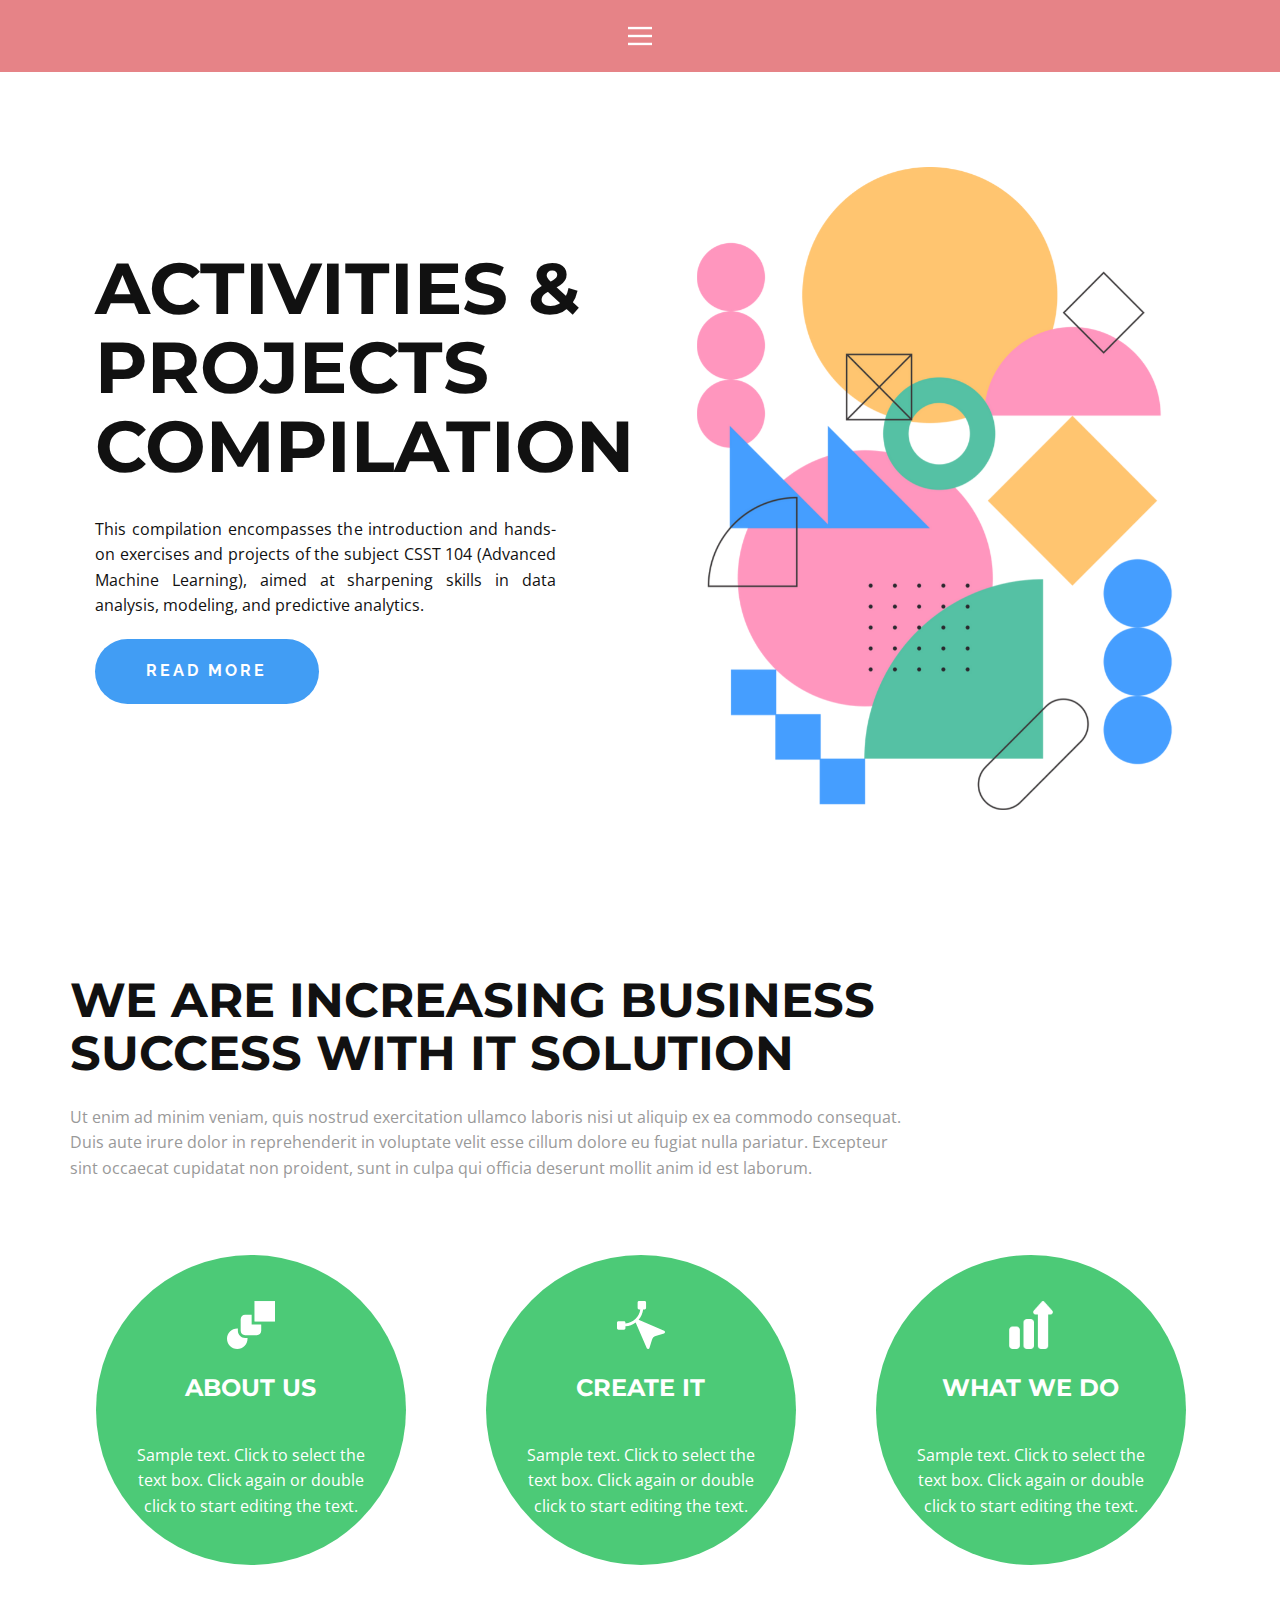
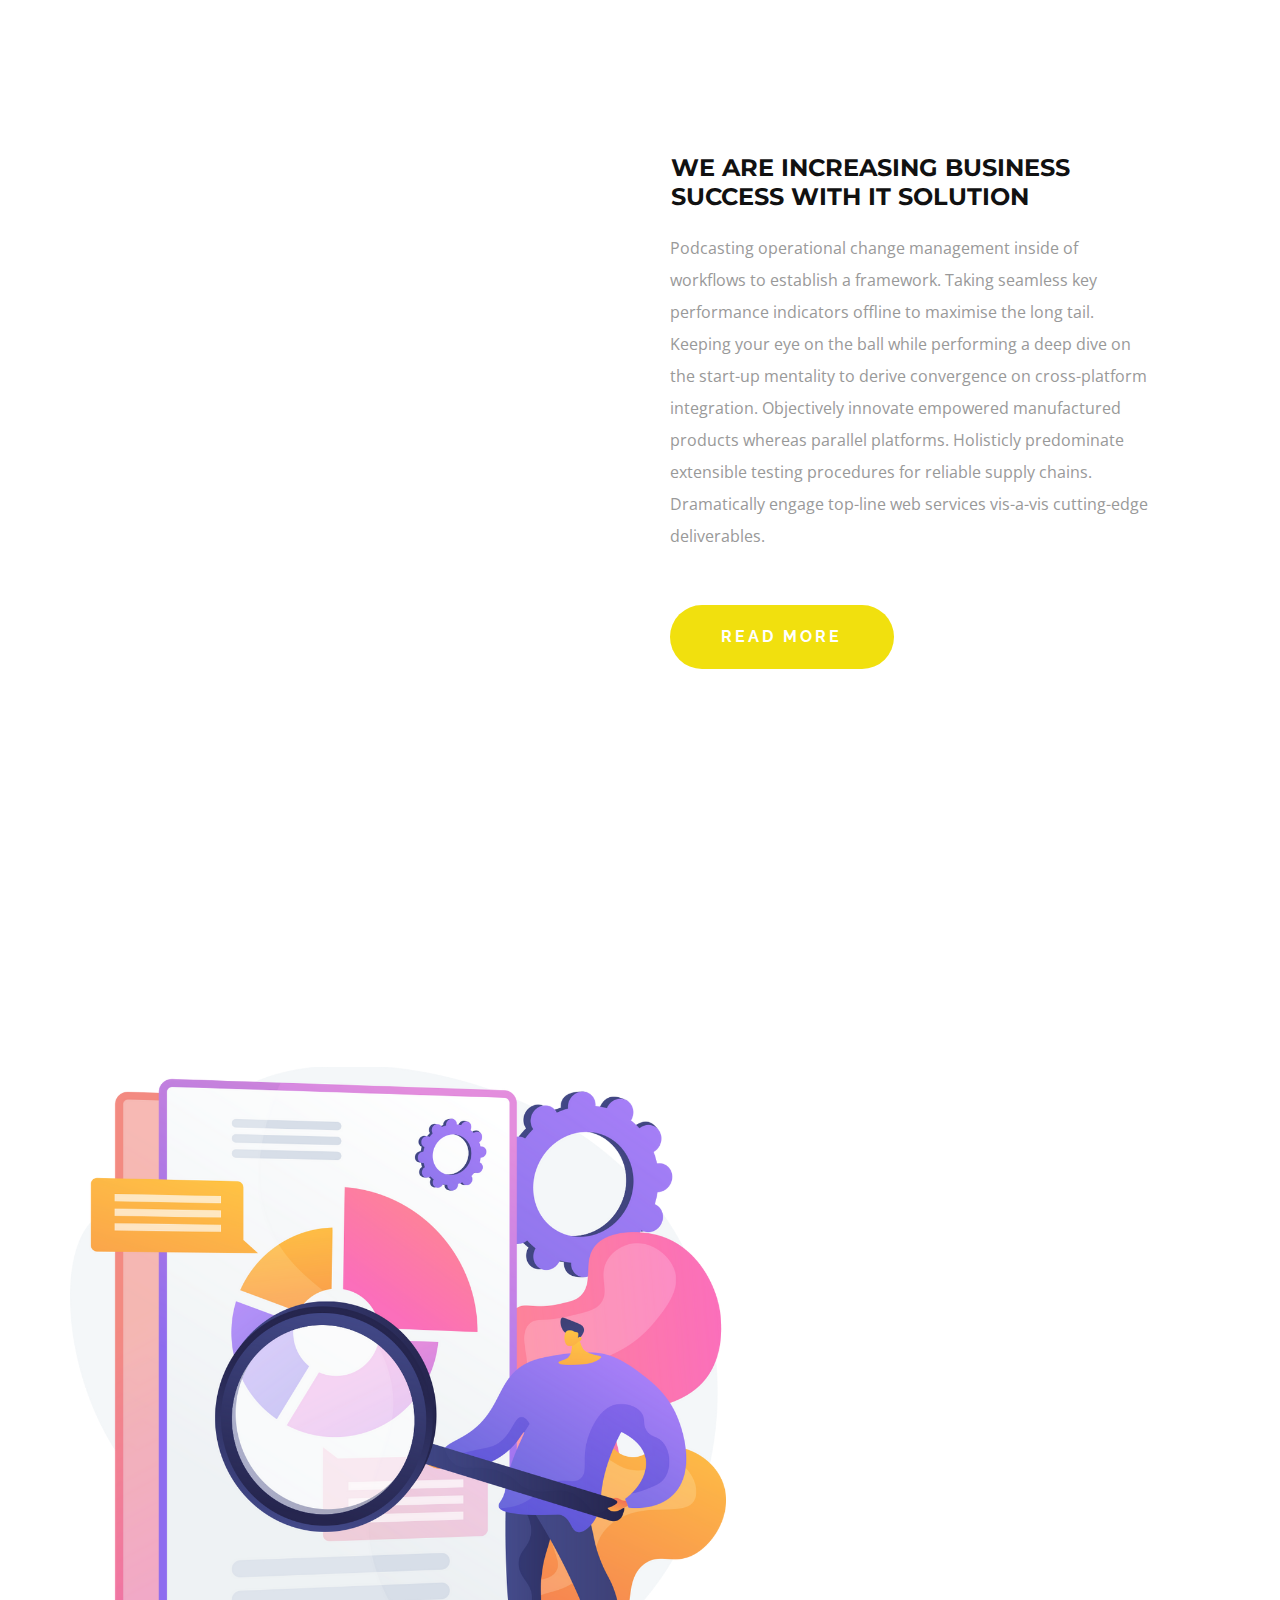
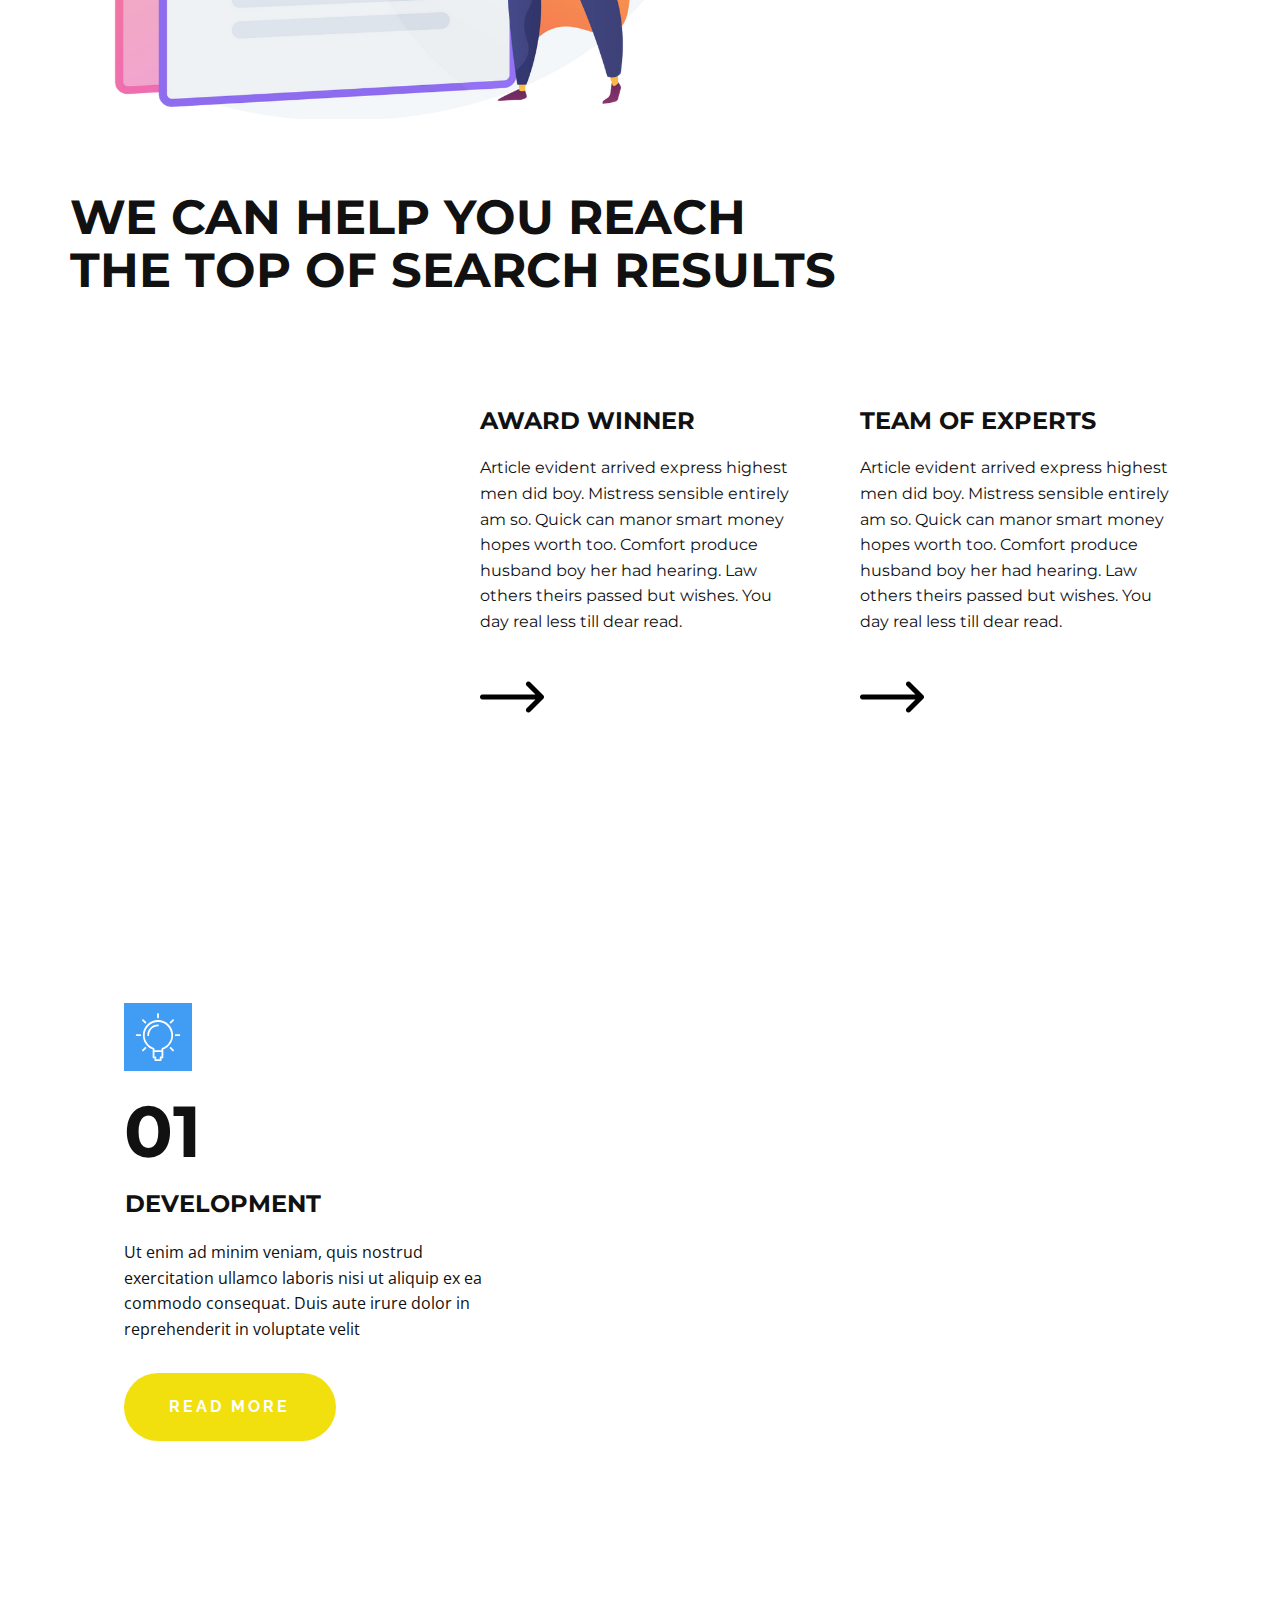
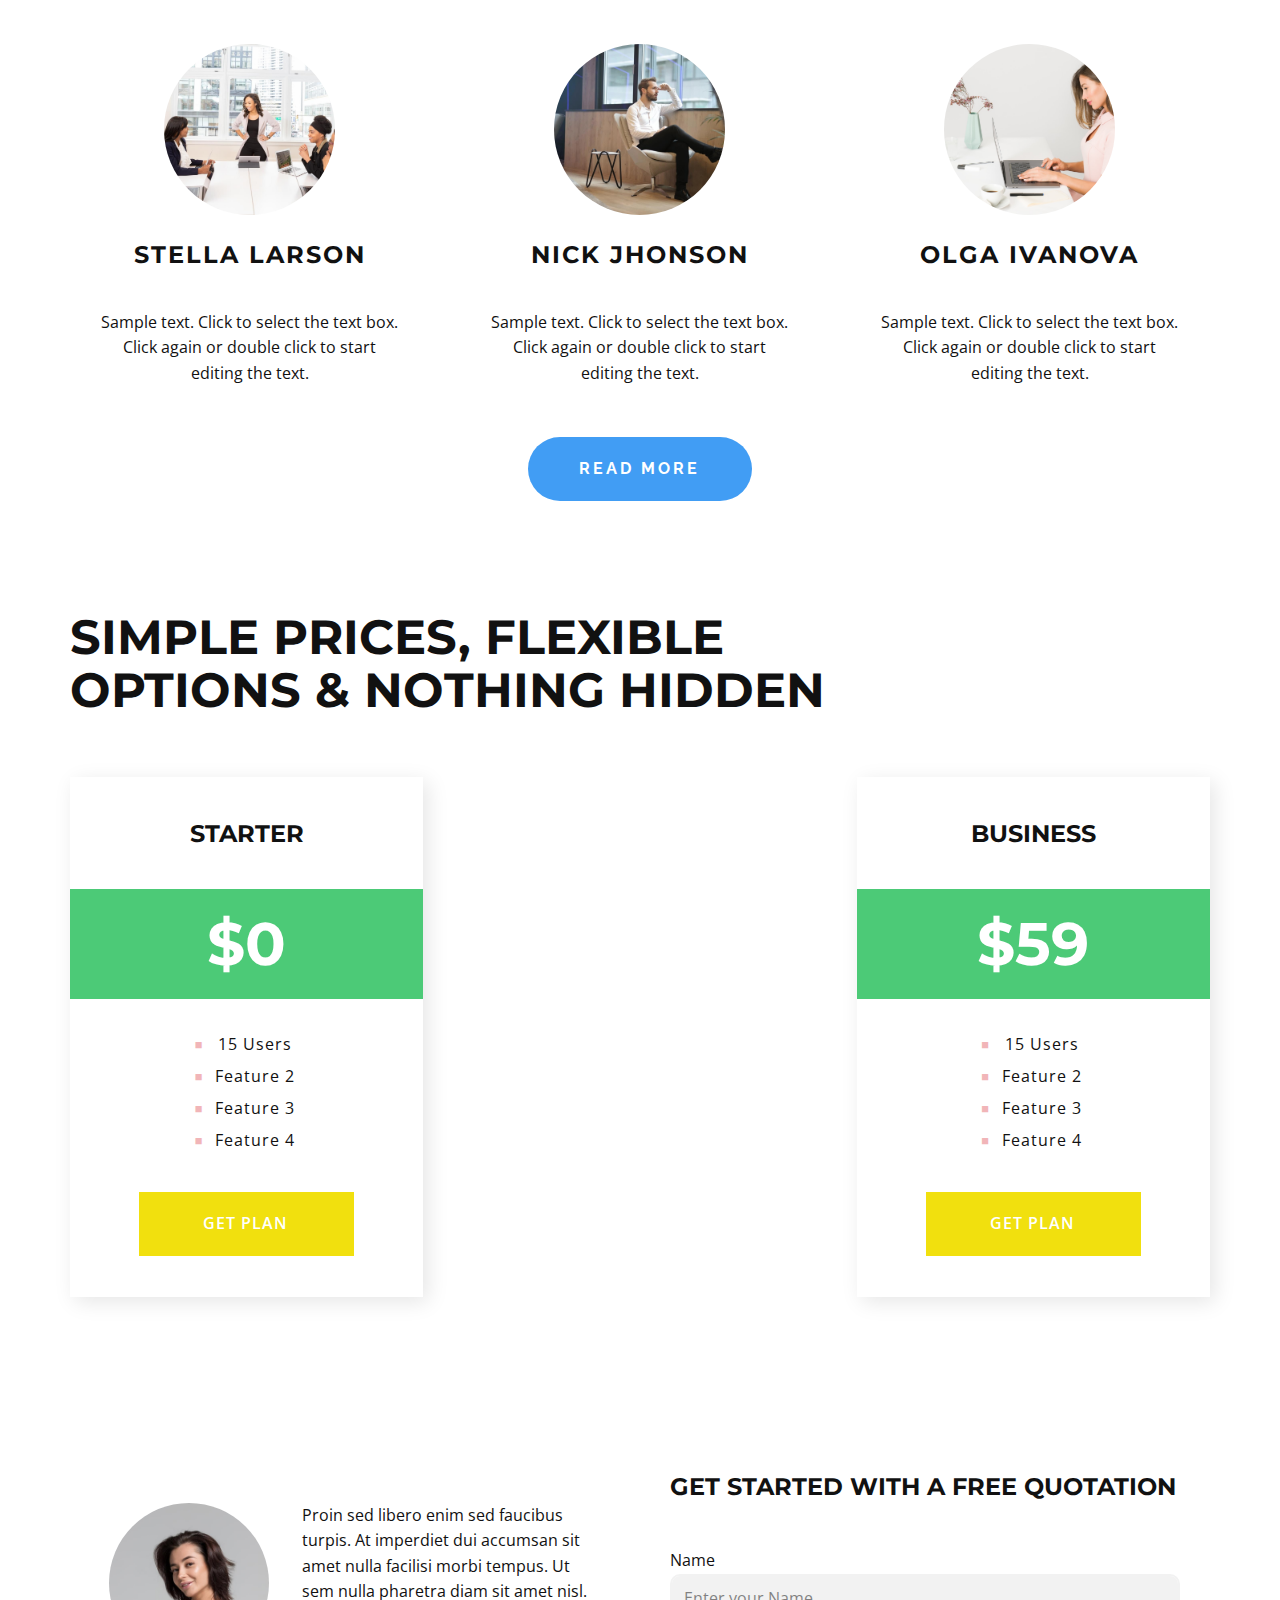
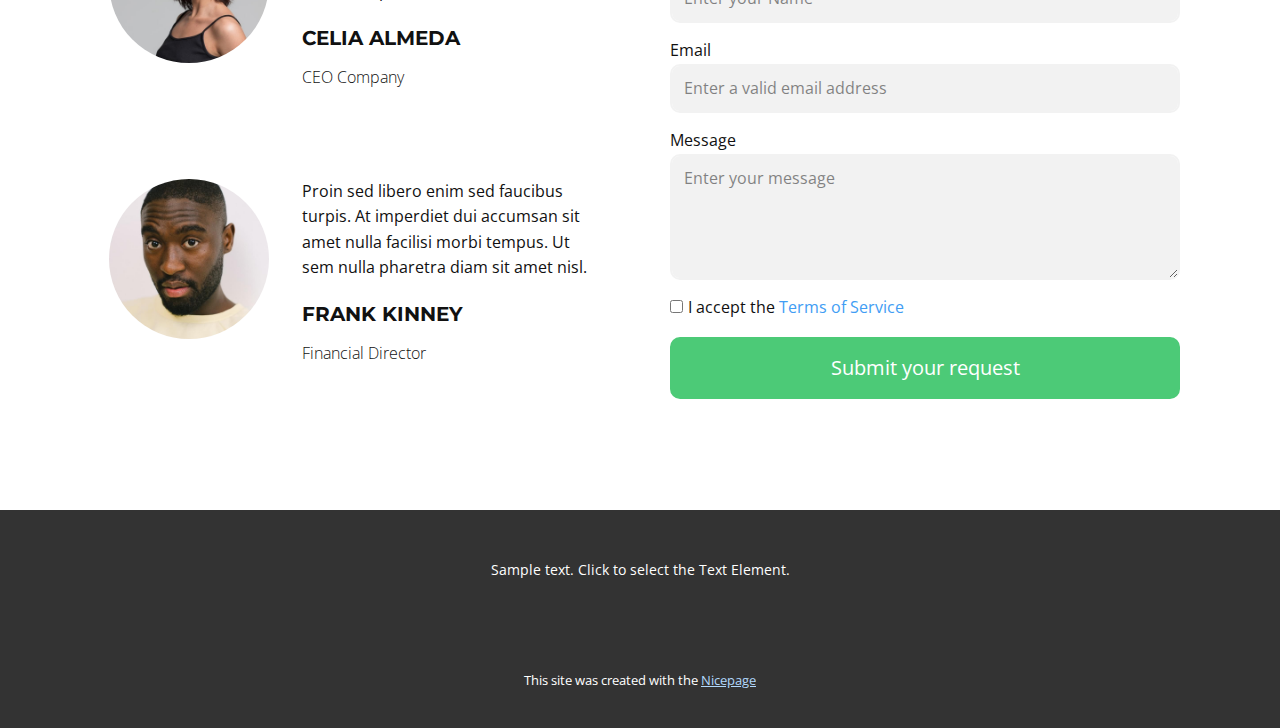
<file: Site2/index.html>
<!DOCTYPE html>
<html style="font-size: 16px;" lang="en"><head>
    <meta name="viewport" content="width=device-width, initial-scale=1.0">
    <meta charset="utf-8">
    <meta name="keywords" content="Web Software Developers, ​​We Are Increasing Business Success With&nbsp;IT Solution, Brilliant ideas!, ​We Can Help You Reach the Top of Search Results, 01, 02, ​Simple prices, flexible options &amp;amp; nothing hidden">
    <meta name="description" content="">
    <title>Home</title>
    <link rel="stylesheet" href="nicepage.css" media="screen">
<link rel="stylesheet" href="Home.css" media="screen">
    <script class="u-script" type="text/javascript" src="jquery.js" defer=""></script>
    <script class="u-script" type="text/javascript" src="nicepage.js" defer=""></script>
    <meta name="generator" content="Nicepage 6.8.9, nicepage.com">
    <meta name="referrer" content="origin">
    <link id="u-theme-google-font" rel="stylesheet" href="https://fonts.googleapis.com/css?family=Roboto:100,100i,300,300i,400,400i,500,500i,700,700i,900,900i|Open+Sans:300,300i,400,400i,500,500i,600,600i,700,700i,800,800i">
    <link id="u-page-google-font" rel="stylesheet" href="https://fonts.googleapis.com/css?family=Montserrat:100,100i,200,200i,300,300i,400,400i,500,500i,600,600i,700,700i,800,800i,900,900i|Raleway:100,100i,200,200i,300,300i,400,400i,500,500i,600,600i,700,700i,800,800i,900,900i">
    
    
    
    
    
    
    
    
    
    
    
    <script type="application/ld+json">{
		"@context": "http://schema.org",
		"@type": "Organization",
		"name": ""
}</script>
    <meta name="theme-color" content="#419df4">
    <meta property="og:title" content="Home">
    <meta property="og:type" content="website">
  <meta data-intl-tel-input-cdn-path="intlTelInput/"></head>
  <body data-home-page="Home.html" data-home-page-title="Home" data-path-to-root="./" data-include-products="false" class="u-body u-xl-mode" data-lang="en"><header class="u-clearfix u-header u-palette-2-light-1 u-header" id="sec-ed72"><div class="u-clearfix u-sheet u-sheet-1">
        <nav class="u-align-left u-menu u-menu-hamburger u-offcanvas u-menu-1" data-responsive-from="XL">
          <div class="menu-collapse">
            <a class="u-button-style u-nav-link" href="#" style="padding: 4px 0px; font-size: calc(1em + 8px);">
              <svg class="u-svg-link" preserveAspectRatio="xMidYMin slice" viewBox="0 0 302 302" style=""><use xlink:href="#svg-5c50"></use></svg>
              <svg xmlns="http://www.w3.org/2000/svg" xmlns:xlink="http://www.w3.org/1999/xlink" version="1.1" id="svg-5c50" x="0px" y="0px" viewBox="0 0 302 302" style="enable-background:new 0 0 302 302;" xml:space="preserve" class="u-svg-content"><g><rect y="36" width="302" height="30"></rect><rect y="236" width="302" height="30"></rect><rect y="136" width="302" height="30"></rect>
</g><g></g><g></g><g></g><g></g><g></g><g></g><g></g><g></g><g></g><g></g><g></g><g></g><g></g><g></g><g></g></svg>
            </a>
          </div>
          <div class="u-nav-container">
            <ul class="u-nav u-unstyled u-nav-1"><li class="u-nav-item"><a class="u-button-style u-nav-link u-text-active-palette-1-base u-text-hover-palette-2-base" href="Home.html" style="padding: 10px 20px;">Home</a>
</li><li class="u-nav-item"><a class="u-button-style u-nav-link u-text-active-palette-1-base u-text-hover-palette-2-base" href="About.html" style="padding: 10px 20px;">About</a>
</li><li class="u-nav-item"><a class="u-button-style u-nav-link u-text-active-palette-1-base u-text-hover-palette-2-base" href="Contact.html" style="padding: 10px 20px;">Contact</a>
</li></ul>
          </div>
          <div class="u-nav-container-collapse">
            <div class="u-align-center u-black u-container-style u-inner-container-layout u-opacity u-opacity-95 u-sidenav">
              <div class="u-inner-container-layout u-sidenav-overflow">
                <div class="u-menu-close"></div>
                <ul class="u-align-center u-nav u-popupmenu-items u-unstyled u-nav-2"><li class="u-nav-item"><a class="u-button-style u-nav-link" href="Home.html">Home</a>
</li><li class="u-nav-item"><a class="u-button-style u-nav-link" href="About.html">About</a>
</li><li class="u-nav-item"><a class="u-button-style u-nav-link" href="Contact.html">Contact</a>
</li></ul>
              </div>
            </div>
            <div class="u-black u-menu-overlay u-opacity u-opacity-70"></div>
          </div>
        </nav>
      </div></header>
    <section class="u-align-left u-clearfix u-section-1" id="carousel_eeab">
      <div class="u-clearfix u-sheet u-sheet-1">
        <div class="data-layout-selected u-clearfix u-expanded-width u-layout-wrap u-layout-wrap-1">
          <div class="u-gutter-0 u-layout">
            <div class="u-layout-row">
              <div class="u-container-style u-layout-cell u-left-cell u-shape-rectangle u-size-31 u-layout-cell-1">
                <div class="u-container-layout u-valign-middle-md u-valign-middle-sm u-valign-middle-xs u-container-layout-1">
                  <h1 class="u-align-left u-custom-font u-font-montserrat u-text u-text-1">Activities &amp; projects compilation</h1>
                  <p class="u-align-justify u-text u-text-2"> This compilation encompasses the introduction and hands-on exercises and projects of the subject CSST 104 (Advanced Machine Learning), aimed at sharpening skills in data analysis, modeling, and predictive analytics.</p>
                  <a href="#" class="u-active-palette-4-base u-border-none u-btn u-btn-round u-button-style u-custom-font u-font-raleway u-hover-palette-4-base u-palette-1-base u-radius-50 u-text-body-alt-color u-btn-1">read more</a>
                </div>
              </div>
              <div class="u-align-left u-container-style u-layout-cell u-right-cell u-size-29 u-layout-cell-2">
                <div class="u-container-layout u-valign-middle-xl u-container-layout-2">
                  <img class="u-expanded-width-lg u-expanded-width-md u-expanded-width-sm u-expanded-width-xs u-image u-image-contain u-image-1" src="images/Untitled-1.png" data-image-width="800" data-image-height="1080" data-animation-name="customAnimationIn" data-animation-duration="2000">
                </div>
              </div>
            </div>
          </div>
        </div>
      </div>
    </section>
    <section class="u-align-left u-clearfix u-section-2" id="carousel_5ad2">
      <div class="u-clearfix u-sheet u-sheet-1">
        <h2 class="u-custom-font u-font-montserrat u-text u-text-1"> We Are Increasing Business Success With&nbsp;IT Solution</h2>
        <p class="u-text u-text-grey-40 u-text-2"> Ut enim ad minim veniam, quis nostrud exercitation ullamco laboris nisi ut aliquip ex ea commodo consequat. Duis aute irure dolor in reprehenderit in voluptate velit esse cillum dolore eu fugiat nulla pariatur. Excepteur sint occaecat cupidatat non proident, sunt in culpa qui officia deserunt mollit anim id est laborum.</p>
        <div class="u-expanded-width u-list u-list-1">
          <div class="u-repeater u-repeater-1">
            <div class="u-align-center u-container-style u-custom-border u-list-item u-repeater-item u-shape-rectangle">
              <div class="u-container-layout u-similar-container u-container-layout-1">
                <div class="u-align-center u-container-style u-group u-palette-4-base u-preserve-proportions u-shape-circle u-group-1">
                  <div class="u-container-layout u-valign-middle-xl u-container-layout-2"><span class="u-icon u-text-white u-icon-1" data-animation-name="" data-animation-duration="0" data-animation-delay="0" data-animation-direction=""><svg class="u-svg-link" preserveAspectRatio="xMidYMin slice" viewBox="0 0 512 512" style=""><use xlink:href="#svg-2e2d"></use></svg><svg class="u-svg-content" viewBox="0 0 512 512" id="svg-2e2d"><g><path d="m193.29 395.63c-42.64 0-77.33-34.69-77.33-77.33v-25.59c-62.506-3.875-116.177 46.692-115.959 109.34 0 60.4 49.14 109.53 109.53 109.53 62.65.217 113.214-53.436 109.34-115.95z"></path><path d="m262.94 146.56h-69.65c-26.1 0-47.33 21.24-47.33 47.33-.042 16.556.03 110.208 0 124.41 0 26.09 21.23 47.33 47.33 47.33 14.916-.029 107.366.021 124.4 0 26.1 0 47.33-21.24 47.33-47.33v-68.81h-102.08z"></path><path d="m292.94.42v219.07h219.06v-219.07z"></path>
</g></svg>
            
            
          </span>
                    <h4 class="u-custom-font u-font-montserrat u-text u-text-body-alt-color u-text-3">About Us</h4>
                    <p class="u-text u-text-white u-text-4">Sample text. Click to select the text box. Click again or double click to start editing the text.</p>
                  </div>
                  <div class="u-preserve-proportions-child" style="padding-top: 100%;"></div>
                </div>
              </div>
            </div>
            <div class="u-align-center u-container-style u-custom-border u-list-item u-repeater-item u-shape-rectangle">
              <div class="u-container-layout u-similar-container u-container-layout-3">
                <div class="u-align-center u-container-style u-group u-palette-4-base u-preserve-proportions u-shape-circle u-group-2">
                  <div class="u-container-layout u-valign-middle-xl u-container-layout-4"><span class="u-icon u-text-white u-icon-2"><svg class="u-svg-link" preserveAspectRatio="xMidYMin slice" viewBox="0 0 512.001 512.001" style=""><use xlink:href="#svg-38fc"></use></svg><svg class="u-svg-content" viewBox="0 0 512.001 512.001" x="0px" y="0px" id="svg-38fc" style="enable-background:new 0 0 512.001 512.001;"><g><g><path d="M502.979,317.996L230.502,199.598c26.679-30.977,43.37-68.952,48.104-109.598h16.395c8.284,0,15-6.716,15-15V15    c0-8.284-6.716-15-15-15h-60c-8.284,0-15,6.716-15,15v60c0,8.284,6.716,15,15,15h13.362    c-5.335,38.976-23.597,74.898-52.382,102.447c-29.08,27.831-66.261,44.536-105.98,47.907v-9.265c0-8.284-6.716-15-15-15h-60    c-8.284,0-15,6.716-15,15v60c0,8.284,6.716,15,15,15h60c8.284,0,15-6.716,15-15v-20.631    c39.772-2.876,77.462-17.167,109.042-41.233l118.953,273.754c2.391,5.5,7.81,9.022,13.753,9.022c0.283,0,0.567-0.008,0.853-0.024    c6.272-0.355,11.659-4.582,13.496-10.589l27.229-89.03c5.725-18.716,20.315-33.307,39.03-39.031l89.03-27.229    c6.008-1.837,10.234-7.224,10.589-13.497C512.332,326.329,508.741,320.5,502.979,317.996z"></path>
</g>
</g></svg>
            
            
          </span>
                    <h4 class="u-custom-font u-font-montserrat u-text u-text-body-alt-color u-text-default u-text-5"> Create it</h4>
                    <p class="u-text u-text-white u-text-6">Sample text. Click to select the text box. Click again or double click to start editing ​the text.</p>
                  </div>
                </div>
              </div>
            </div>
            <div class="u-align-center u-container-style u-custom-border u-list-item u-repeater-item u-shape-rectangle">
              <div class="u-container-layout u-similar-container u-container-layout-5">
                <div class="u-align-center u-container-style u-group u-palette-4-base u-preserve-proportions u-shape-circle u-group-3">
                  <div class="u-container-layout u-valign-middle-xl u-container-layout-6"><span class="u-file-icon u-icon u-text-palette-1-base u-icon-3" data-animation-name="" data-animation-duration="0" data-animation-delay="0" data-animation-direction=""><img src="images/3037106-6a5ba3a8.png" alt=""></span>
                    <h4 class="u-custom-font u-font-montserrat u-text u-text-body-alt-color u-text-default u-text-7">What we do</h4>
                    <p class="u-text u-text-white u-text-8">Sample text. Click to select the text box. Click again or double click to start editing the text.</p>
                  </div>
                  <div class="u-preserve-proportions-child" style="padding-top: 100%;"></div>
                </div>
              </div>
            </div>
          </div>
        </div>
      </div>
    </section>
    <section class="u-clearfix u-section-3" id="carousel_0deb">
      <div class="u-clearfix u-expanded-width u-layout-wrap u-layout-wrap-1">
        <div class="u-gutter-0 u-layout">
          <div class="u-layout-row">
            <div class="u-container-style u-layout-cell u-palette-1-base u-size-30 u-layout-cell-1" data-animation-name="customAnimationIn" data-animation-duration="2000">
              <div class="u-container-layout u-valign-middle u-container-layout-1">
                <h5 class="u-custom-font u-font-montserrat u-text u-text-body-alt-color u-text-1">About us</h5>
                <p class="u-text u-text-body-alt-color u-text-2">Podcasting operational change management inside of workflows to establish a framework. Taking seamless key performance indicators offline to maximise the long tail. Keeping your eye on the ball while performing a deep dive on the start-up mentality to derive convergence on cross-platform integration.&nbsp;Objectively innovate empowered manufactured products whereas parallel platforms. Holisticly predominate extensible testing procedures for reliable supply chains. Dramatically engage top-line web services vis-a-vis cutting-edge deliverables.</p>
              </div>
            </div>
            <div class="u-align-left u-container-style u-layout-cell u-size-30 u-layout-cell-2">
              <div class="u-container-layout u-valign-middle-md u-valign-middle-sm u-valign-middle-xs u-container-layout-2">
                <h5 class="u-custom-font u-font-montserrat u-text u-text-3"> We Are Increasing Business Success With&nbsp;IT Solution</h5>
                <p class="u-text u-text-grey-40 u-text-4">Podcasting operational change management inside of workflows to establish a framework. Taking seamless key performance indicators offline to maximise the long tail. Keeping your eye on the ball while performing a deep dive on the start-up mentality to derive convergence on cross-platform integration.&nbsp;Objectively innovate empowered manufactured products whereas parallel platforms. Holisticly predominate extensible testing procedures for reliable supply chains. Dramatically engage top-line web services vis-a-vis cutting-edge deliverables.</p>
                <a href="#" class="u-active-palette-4-base u-border-none u-btn u-btn-round u-button-style u-custom-font u-font-raleway u-hover-palette-4-base u-palette-3-base u-radius-50 u-text-body-alt-color u-btn-1">read more</a>
              </div>
            </div>
          </div>
        </div>
      </div>
    </section>
    <section class="u-align-left u-clearfix u-section-4" id="carousel_8733">
      <div class="u-clearfix u-sheet u-sheet-1">
        <img class="u-image u-image-default u-image-1" data-image-width="1079" data-image-height="1080" src="images/Untitled-3.png">
        <div class="u-align-center u-container-style u-group u-palette-3-base u-shape-circle u-group-1" data-animation-name="customAnimationIn" data-animation-duration="2000">
          <div class="u-container-layout u-valign-middle u-container-layout-1">
            <h2 class="u-custom-font u-font-montserrat u-text u-text-default u-text-1">Brilliant ideas!</h2>
            <p class="u-custom-font u-font-montserrat u-text u-text-2"> Habitant morbi tristique senectus et. Nec dui nunc mattis enim ut tellus. Semper auctor neque vitae tempus quam pellentesque nec nam aliquam.&nbsp;<br>
            </p>
            <p class="u-custom-font u-font-montserrat u-text u-text-default u-text-3"> Image from Fr​eepik</p>
          </div>
        </div>
      </div>
    </section>
    <section class="u-clearfix u-section-5" id="carousel_4afb">
      <div class="u-clearfix u-sheet u-sheet-1">
        <h2 class="u-custom-font u-font-montserrat u-text u-text-1"> We Can Help You Reach the Top of Search Results</h2>
        <div class="u-clearfix u-expanded-width u-layout-wrap u-layout-wrap-1">
          <div class="u-layout">
            <div class="u-layout-row">
              <div class="u-container-style u-layout-cell u-palette-4-base u-size-20 u-layout-cell-1" data-animation-name="customAnimationIn" data-animation-duration="2000">
                <div class="u-container-layout u-container-layout-1">
                  <h3 class="u-custom-font u-font-montserrat u-text u-text-default u-text-2"> Quick, Smart &amp; Great Solutions</h3>
                </div>
              </div>
              <div class="u-container-style u-layout-cell u-size-20 u-layout-cell-2">
                <div class="u-container-layout u-container-layout-2">
                  <h4 class="u-custom-font u-font-montserrat u-text u-text-3"> Award Winner</h4>
                  <p class="u-custom-font u-font-montserrat u-text u-text-4"> Article evident arrived express highest men did boy. Mistress sensible entirely am so. Quick can manor smart money hopes worth too. Comfort produce husband boy her had hearing. Law others theirs passed but wishes. You day real less till dear read.</p><span class="u-align-left u-file-icon u-icon u-icon-1"><img src="images/545682.png" alt=""></span>
                </div>
              </div>
              <div class="u-container-style u-layout-cell u-size-20 u-layout-cell-3">
                <div class="u-container-layout u-container-layout-3">
                  <h4 class="u-custom-font u-font-montserrat u-text u-text-5"> Team of Experts</h4>
                  <p class="u-custom-font u-font-montserrat u-text u-text-6"> Article evident arrived express highest men did boy. Mistress sensible entirely am so. Quick can manor smart money hopes worth too. Comfort produce husband boy her had hearing. Law others theirs passed but wishes. You day real less till dear read.</p><span class="u-file-icon u-icon u-icon-2"><img src="images/545682.png" alt=""></span>
                </div>
              </div>
            </div>
          </div>
        </div>
      </div>
    </section>
    <section class="u-align-center u-clearfix u-valign-middle-lg u-valign-middle-md u-valign-middle-sm u-valign-middle-xs u-section-6" id="carousel_758f">
      <div class="u-expanded-width u-list u-list-1">
        <div class="u-repeater u-repeater-1">
          <div class="u-align-left u-container-style u-custom-item u-list-item u-repeater-item u-shape-rectangle">
            <div class="u-container-layout u-similar-container u-valign-middle-lg u-valign-middle-md u-valign-middle-sm u-valign-middle-xs u-container-layout-1"><span class="u-custom-item u-icon u-icon-rounded u-palette-1-base u-text-white u-icon-1" data-animation-name="" data-animation-duration="0" data-animation-delay="0" data-animation-direction=""><svg class="u-svg-link" preserveAspectRatio="xMidYMin slice" viewBox="0 0 54 54" style=""><use xlink:href="#svg-b566"></use></svg><svg class="u-svg-content" viewBox="0 0 54 54" x="0px" y="0px" id="svg-b566" style="enable-background:new 0 0 54 54;"><g><path d="M27,8c-9.374,0-17,7.626-17,17c0,7.112,4.391,13.412,11,15.9V50c0,0.553,0.447,1,1,1h1v2c0,0.553,0.447,1,1,1h6
		c0.553,0,1-0.447,1-1v-2h1c0.553,0,1-0.447,1-1v-9.1c6.609-2.488,11-8.788,11-15.9C44,15.626,36.374,8,27,8z M30,49
		c-0.553,0-1,0.447-1,1v2h-4v-2c0-0.553-0.447-1-1-1h-1v-5h8v5H30z M31.688,39.242C31.277,39.377,31,39.761,31,40.192V42h-8v-1.808
		c0-0.432-0.277-0.815-0.688-0.95C16.145,37.214,12,31.49,12,25c0-8.271,6.729-15,15-15s15,6.729,15,15
		C42,31.49,37.855,37.214,31.688,39.242z"></path><path d="M27,6c0.553,0,1-0.447,1-1V1c0-0.553-0.447-1-1-1s-1,0.447-1,1v4C26,5.553,26.447,6,27,6z"></path><path d="M51,24h-4c-0.553,0-1,0.447-1,1s0.447,1,1,1h4c0.553,0,1-0.447,1-1S51.553,24,51,24z"></path><path d="M7,24H3c-0.553,0-1,0.447-1,1s0.447,1,1,1h4c0.553,0,1-0.447,1-1S7.553,24,7,24z"></path><path d="M43.264,7.322l-2.828,2.828c-0.391,0.391-0.391,1.023,0,1.414c0.195,0.195,0.451,0.293,0.707,0.293
		s0.512-0.098,0.707-0.293l2.828-2.828c0.391-0.391,0.391-1.023,0-1.414S43.654,6.932,43.264,7.322z"></path><path d="M12.15,38.436l-2.828,2.828c-0.391,0.391-0.391,1.023,0,1.414c0.195,0.195,0.451,0.293,0.707,0.293
		s0.512-0.098,0.707-0.293l2.828-2.828c0.391-0.391,0.391-1.023,0-1.414S12.541,38.045,12.15,38.436z"></path><path d="M41.85,38.436c-0.391-0.391-1.023-0.391-1.414,0s-0.391,1.023,0,1.414l2.828,2.828c0.195,0.195,0.451,0.293,0.707,0.293
		s0.512-0.098,0.707-0.293c0.391-0.391,0.391-1.023,0-1.414L41.85,38.436z"></path><path d="M12.15,11.564c0.195,0.195,0.451,0.293,0.707,0.293s0.512-0.098,0.707-0.293c0.391-0.391,0.391-1.023,0-1.414l-2.828-2.828
		c-0.391-0.391-1.023-0.391-1.414,0s-0.391,1.023,0,1.414L12.15,11.564z"></path><path d="M27,13c-6.617,0-12,5.383-12,12c0,0.553,0.447,1,1,1s1-0.447,1-1c0-5.514,4.486-10,10-10c0.553,0,1-0.447,1-1
		S27.553,13,27,13z"></path>
</g></svg></span>
              <h2 class="u-custom-font u-font-montserrat u-text u-text-1">01</h2>
              <h5 class="u-custom-font u-font-montserrat u-text u-text-2">Develop​ment</h5>
              <p class="u-text u-text-3"> Ut enim ad minim veniam, quis nostrud exercitation ullamco laboris nisi ut aliquip ex ea commodo consequat. Duis aute irure dolor in reprehenderit in voluptate velit</p>
              <a href="#" class="u-active-palette-4-base u-btn u-btn-round u-button-style u-custom-font u-custom-item u-font-raleway u-hover-palette-4-base u-palette-3-base u-radius-50 u-text-body-alt-color u-btn-1" data-animation-name="" data-animation-duration="0" data-animation-delay="0" data-animation-direction="">read more</a>
            </div>
          </div>
          <div class="u-align-left u-container-style u-custom-item u-list-item u-palette-1-base u-repeater-item u-list-item-2" data-animation-name="customAnimationIn" data-animation-duration="2000">
            <div class="u-container-layout u-similar-container u-valign-middle-lg u-valign-middle-md u-valign-middle-sm u-valign-middle-xs u-container-layout-2"><span class="u-custom-item u-file-icon u-icon u-icon-rounded u-white u-icon-2" data-animation-name="" data-animation-duration="0" data-animation-delay="0" data-animation-direction=""><img src="images/149446-659455da.png" alt=""></span>
              <h2 class="u-custom-font u-font-montserrat u-text u-text-4">02</h2>
              <h5 class="u-custom-font u-font-montserrat u-text u-text-5">Design projects</h5>
              <p class="u-text u-text-6"> Ut enim ad minim veniam, quis nostrud exercitation ullamco laboris nisi ut aliquip ex ea commodo consequat. Duis aute irure dolor in reprehenderit in voluptate velit</p>
              <a href="#" class="u-active-palette-4-base u-btn u-btn-round u-button-style u-custom-font u-custom-item u-font-raleway u-hover-palette-4-base u-palette-3-base u-radius-50 u-text-body-alt-color u-btn-2" data-animation-name="" data-animation-duration="0" data-animation-delay="0" data-animation-direction=""> read more</a>
            </div>
          </div>
        </div>
      </div>
    </section>
    <section class="u-align-center u-clearfix u-section-7" id="carousel_36b1">
      <div class="u-clearfix u-sheet u-sheet-1">
        <div class="u-expanded-width u-list u-list-1">
          <div class="u-repeater u-repeater-1">
            <div class="u-align-center u-container-style u-list-item u-repeater-item u-shape-rectangle">
              <div class="u-container-layout u-similar-container u-container-layout-1">
                <div alt="" class="u-image u-image-circle u-image-1" data-image-width="1280" data-image-height="853"></div>
                <h6 class="u-custom-font u-font-montserrat u-text u-text-default u-text-1">stella larson</h6>
                <p class="u-text u-text-2">Sample text. Click to select the text box. Click again or double click to start editing the text.</p>
              </div>
            </div>
            <div class="u-align-center u-container-style u-list-item u-repeater-item u-shape-rectangle">
              <div class="u-container-layout u-similar-container u-container-layout-2">
                <div alt="" class="u-image u-image-circle u-image-2" data-image-width="1280" data-image-height="853"></div>
                <h6 class="u-custom-font u-font-montserrat u-text u-text-default u-text-3">nick jhonson</h6>
                <p class="u-text u-text-4">Sample text. Click to select the text box. Click again or double click to start editing the text.</p>
              </div>
            </div>
            <div class="u-align-center u-container-style u-list-item u-repeater-item u-shape-rectangle">
              <div class="u-container-layout u-similar-container u-container-layout-3">
                <div alt="" class="u-image u-image-circle u-image-3" data-image-width="1280" data-image-height="854"></div>
                <h6 class="u-custom-font u-font-montserrat u-text u-text-default u-text-5">olga ivanova</h6>
                <p class="u-text u-text-6">Sample text. Click to select the text box. Click again or double click to start editing the text.</p>
              </div>
            </div>
          </div>
        </div>
        <a href="#" class="u-active-palette-4-base u-border-none u-btn u-btn-round u-button-style u-custom-font u-font-raleway u-hover-palette-4-base u-palette-1-base u-radius-50 u-text-body-alt-color u-btn-1">read more</a>
      </div>
    </section>
    <section class="u-align-left u-clearfix u-section-8" id="carousel_8fb7">
      <div class="u-clearfix u-sheet u-sheet-1">
        <h2 class="u-custom-font u-font-montserrat u-text u-text-1"> Simple prices, flexible options &amp; nothing hidden</h2>
        <div class="u-expanded-width u-list u-list-1">
          <div class="u-repeater u-repeater-1">
            <div class="u-container-style u-custom-item u-list-item u-repeater-item u-shape-rectangle u-white u-list-item-1">
              <div class="u-container-layout u-similar-container u-valign-top-xl u-container-layout-1">
                <div class="u-align-center u-container-style u-custom-item u-expanded-width-lg u-expanded-width-md u-expanded-width-sm u-expanded-width-xs u-group u-shape-rectangle u-group-1">
                  <div class="u-container-layout u-valign-middle u-container-layout-2">
                    <h3 class="u-custom-font u-font-montserrat u-text u-text-2">Starter</h3>
                  </div>
                </div>
                <div class="u-border-10 u-border-palette-4-base u-container-style u-custom-item u-expanded-width u-group u-palette-4-base u-group-2">
                  <div class="u-container-layout u-valign-middle u-container-layout-3">
                    <h4 class="u-custom-font u-font-montserrat u-text u-text-body-alt-color u-text-3">$0</h4>
                  </div>
                </div>
                <ul class="u-align-left u-custom-item u-custom-list u-text u-text-4">
                  <li>
                    <div class="u-list-icon u-text-palette-2-light-2">
                      <div xmlns="http://www.w3.org/2000/svg" xmlns:xlink="http://www.w3.org/1999/xlink" version="1.1" xml:space="preserve" class="u-svg-content">■</div>
                    </div>15 Users
                  </li>
                  <li>
                    <div class="u-list-icon u-text-palette-2-light-2">
                      <div xmlns="http://www.w3.org/2000/svg" xmlns:xlink="http://www.w3.org/1999/xlink" version="1.1" xml:space="preserve" class="u-svg-content">■</div>
                    </div>Feature 2 
                  </li>
                  <li>
                    <div class="u-list-icon u-text-palette-2-light-2">
                      <div xmlns="http://www.w3.org/2000/svg" xmlns:xlink="http://www.w3.org/1999/xlink" version="1.1" xml:space="preserve" class="u-svg-content">■</div>
                    </div>Feature 3 
                  </li>
                  <li>
                    <div class="u-list-icon u-text-palette-2-light-2">
                      <div xmlns="http://www.w3.org/2000/svg" xmlns:xlink="http://www.w3.org/1999/xlink" version="1.1" xml:space="preserve" class="u-svg-content">■</div>
                    </div>Feature 4
                  </li>
                </ul>
                <a href="#" class="u-active-palette-2-light-3 u-border-none u-btn u-button-style u-custom-item u-hover-palette-2-light-3 u-palette-3-base u-text-body-alt-color u-text-hover-black u-btn-1" data-animation-name="" data-animation-duration="0" data-animation-delay="0" data-animation-direction="">get plan</a>
              </div>
            </div>
            <div class="u-container-style u-custom-item u-list-item u-palette-3-base u-repeater-item u-shape-rectangle u-list-item-2" data-animation-name="customAnimationIn" data-animation-duration="2000">
              <div class="u-container-layout u-similar-container u-valign-top-xl u-container-layout-4">
                <div class="u-align-center u-container-style u-custom-item u-expanded-width-lg u-expanded-width-md u-expanded-width-sm u-expanded-width-xs u-group u-palette-3-base u-group-3">
                  <div class="u-container-layout u-valign-middle u-container-layout-5">
                    <h3 class="u-custom-font u-font-montserrat u-text u-text-default u-text-5">Comfort</h3>
                  </div>
                </div>
                <div class="u-border-10 u-border-palette-4-base u-container-style u-custom-item u-expanded-width u-group u-palette-4-base u-group-4">
                  <div class="u-container-layout u-valign-middle u-container-layout-6">
                    <h4 class="u-custom-font u-font-montserrat u-text u-text-body-alt-color u-text-default u-text-6">$29</h4>
                  </div>
                </div>
                <ul class="u-align-left u-custom-item u-custom-list u-text u-text-7">
                  <li>
                    <div class="u-list-icon u-text-palette-2-light-2">
                      <div xmlns="http://www.w3.org/2000/svg" xmlns:xlink="http://www.w3.org/1999/xlink" version="1.1" xml:space="preserve" class="u-svg-content">■</div>
                    </div>15 Users
                  </li>
                  <li>
                    <div class="u-list-icon u-text-palette-2-light-2">
                      <div xmlns="http://www.w3.org/2000/svg" xmlns:xlink="http://www.w3.org/1999/xlink" version="1.1" xml:space="preserve" class="u-svg-content">■</div>
                    </div>Feature 2 
                  </li>
                  <li>
                    <div class="u-list-icon u-text-palette-2-light-2">
                      <div xmlns="http://www.w3.org/2000/svg" xmlns:xlink="http://www.w3.org/1999/xlink" version="1.1" xml:space="preserve" class="u-svg-content">■</div>
                    </div>Feature 3 
                  </li>
                  <li>
                    <div class="u-list-icon u-text-palette-2-light-2">
                      <div xmlns="http://www.w3.org/2000/svg" xmlns:xlink="http://www.w3.org/1999/xlink" version="1.1" xml:space="preserve" class="u-svg-content">■</div>
                    </div>Feature 4
                  </li>
                </ul>
                <a href="#" class="u-active-palette-3-light-3 u-border-none u-btn u-button-style u-custom-item u-hover-palette-3-light-3 u-palette-4-base u-text-body-alt-color u-text-hover-black u-btn-2" data-animation-name="" data-animation-duration="0" data-animation-delay="0" data-animation-direction="">get plan</a>
              </div>
            </div>
            <div class="u-container-style u-custom-item u-list-item u-repeater-item u-shape-rectangle u-white u-list-item-3">
              <div class="u-container-layout u-similar-container u-valign-top-xl u-container-layout-7">
                <div class="u-align-center u-container-style u-custom-item u-expanded-width-lg u-expanded-width-md u-expanded-width-sm u-expanded-width-xs u-group u-shape-rectangle u-group-5">
                  <div class="u-container-layout u-valign-middle u-container-layout-8">
                    <h3 class="u-custom-font u-font-montserrat u-text u-text-default u-text-8">Business</h3>
                  </div>
                </div>
                <div class="u-border-10 u-border-palette-4-base u-container-style u-custom-item u-expanded-width u-group u-palette-4-base u-group-6">
                  <div class="u-container-layout u-valign-middle u-container-layout-9">
                    <h4 class="u-custom-font u-font-montserrat u-text u-text-body-alt-color u-text-default u-text-9">$59</h4>
                  </div>
                </div>
                <ul class="u-align-left u-custom-item u-custom-list u-text u-text-10">
                  <li>
                    <div class="u-list-icon u-text-palette-2-light-2">
                      <div xmlns="http://www.w3.org/2000/svg" xmlns:xlink="http://www.w3.org/1999/xlink" version="1.1" xml:space="preserve" class="u-svg-content">■</div>
                    </div>15 Users
                  </li>
                  <li>
                    <div class="u-list-icon u-text-palette-2-light-2">
                      <div xmlns="http://www.w3.org/2000/svg" xmlns:xlink="http://www.w3.org/1999/xlink" version="1.1" xml:space="preserve" class="u-svg-content">■</div>
                    </div>Feature 2 
                  </li>
                  <li>
                    <div class="u-list-icon u-text-palette-2-light-2">
                      <div xmlns="http://www.w3.org/2000/svg" xmlns:xlink="http://www.w3.org/1999/xlink" version="1.1" xml:space="preserve" class="u-svg-content">■</div>
                    </div>Feature 3 
                  </li>
                  <li>
                    <div class="u-list-icon u-text-palette-2-light-2">
                      <div xmlns="http://www.w3.org/2000/svg" xmlns:xlink="http://www.w3.org/1999/xlink" version="1.1" xml:space="preserve" class="u-svg-content">■</div>
                    </div>Feature 4
                  </li>
                </ul>
                <a href="#" class="u-active-palette-2-light-3 u-border-none u-btn u-button-style u-custom-item u-hover-palette-2-light-3 u-palette-3-base u-text-body-alt-color u-text-hover-black u-btn-3" data-animation-name="" data-animation-duration="0" data-animation-delay="0" data-animation-direction="">get plan</a>
              </div>
            </div>
          </div>
        </div>
      </div>
    </section>
    <section class="u-clearfix u-section-9" id="carousel_7101">
      <div class="u-clearfix u-sheet u-sheet-1">
        <div class="u-clearfix u-expanded-width u-layout-wrap u-layout-wrap-1">
          <div class="u-layout">
            <div class="u-layout-row">
              <div class="u-align-center u-container-style u-layout-cell u-size-30 u-layout-cell-1">
                <div class="u-container-layout u-valign-middle-lg u-valign-middle-md u-valign-middle-xl u-container-layout-1">
                  <div class="u-expanded-width-sm u-expanded-width-xs u-layout-grid u-list u-list-1">
                    <div class="u-repeater u-repeater-1">
                      <div class="u-align-left u-container-style u-custom-item u-list-item u-radius-25 u-repeater-item u-shape-round u-white u-list-item-1">
                        <div class="u-container-layout u-similar-container u-container-layout-2">
                          <div alt="" class="u-image u-image-circle u-image-1" data-image-width="720" data-image-height="1080"></div>
                          <p class="u-text u-text-1">Proin sed libero enim sed faucibus turpis. At imperdiet dui accumsan sit amet nulla facilisi morbi tempus. Ut sem nulla pharetra diam sit amet nisl.&nbsp;</p>
                          <h5 class="u-custom-font u-font-montserrat u-text u-text-2">Celia Almeda</h5>
                          <h5 class="u-custom-font u-text u-text-font u-text-3">CEO Company</h5>
                        </div>
                      </div>
                      <div class="u-align-left u-container-style u-custom-item u-list-item u-repeater-item u-shape-rectangle">
                        <div class="u-container-layout u-similar-container u-container-layout-3">
                          <div alt="" class="u-image u-image-circle u-image-2" data-image-width="720" data-image-height="1080"></div>
                          <p class="u-text u-text-4">Proin sed libero enim sed faucibus turpis. At imperdiet dui accumsan sit amet nulla facilisi morbi tempus. Ut sem nulla pharetra diam sit amet nisl.&nbsp;</p>
                          <h5 class="u-custom-font u-font-montserrat u-text u-text-5">Frank Kinney</h5>
                          <h5 class="u-custom-font u-text u-text-font u-text-6">Financial Director</h5>
                        </div>
                      </div>
                    </div>
                  </div>
                </div>
              </div>
              <div class="u-container-style u-layout-cell u-size-30 u-layout-cell-2">
                <div class="u-container-layout u-container-layout-4">
                  <h4 class="u-custom-font u-font-montserrat u-text u-text-7"> Get started with a free quotation</h4>
                  <div class="u-expanded-width-sm u-expanded-width-xs u-form u-form-1">
                    <form action="https://forms.nicepagesrv.com/v2/form/process" class="u-clearfix u-form-spacing-15 u-form-vertical u-inner-form" source="email" name="form" style="padding: 0px;">
                      <div class="u-form-group u-form-name">
                        <label for="name-4c18" class="u-label">Name</label>
                        <input type="text" placeholder="Enter your Name" id="name-4c18" name="name" class="u-border-2 u-border-grey-5 u-grey-5 u-input u-input-rectangle u-radius-10" required="">
                      </div>
                      <div class="u-form-email u-form-group">
                        <label for="email-4c18" class="u-label">Email</label>
                        <input type="email" placeholder="Enter a valid email address" id="email-4c18" name="email" class="u-border-2 u-border-grey-5 u-grey-5 u-input u-input-rectangle u-radius-10" required="">
                      </div>
                      <div class="u-form-group u-form-message">
                        <label for="message-4c18" class="u-label">Message</label>
                        <textarea placeholder="Enter your message" rows="4" cols="50" id="message-4c18" name="message" class="u-border-2 u-border-grey-5 u-grey-5 u-input u-input-rectangle u-radius-10" required=""></textarea>
                      </div>
                      <div class="u-form-agree u-form-group u-form-group-4">
                        <label class="u-label"></label>
                        <input type="checkbox" id="agree-a472" name="agree" class="u-agree-checkbox u-field-input" required="">
                        <label for="agree-a472" class="u-block-0386-22 u-field-label" style="">I accept the <a href="#">Terms of Service</a>
                        </label>
                      </div>
                      <div class="u-align-right u-form-group u-form-submit">
                        <a href="#" class="u-active-palette-4-light-1 u-border-5 u-border-active-palette-4-light-1 u-border-hover-palette-4-light-1 u-border-palette-4-base u-btn u-btn-round u-btn-submit u-button-style u-hover-palette-4-light-1 u-palette-4-base u-radius-10 u-btn-1">Submit your request</a>
                        <input type="submit" value="submit" class="u-form-control-hidden">
                      </div>
                      <div class="u-form-send-message u-form-send-success"> Thank you! Your message has been sent. </div>
                      <div class="u-form-send-error u-form-send-message"> Unable to send your message. Please fix errors then try again. </div>
                      <input type="hidden" value="" name="recaptchaResponse">
                    </form>
                  </div>
                </div>
              </div>
            </div>
          </div>
        </div>
      </div>
    </section>
    
    
    
    <footer class="u-align-center u-clearfix u-footer u-grey-80 u-footer" id="sec-7fbb"><div class="u-clearfix u-sheet u-sheet-1">
        <p class="u-small-text u-text u-text-variant u-text-1">Sample text. Click to select the Text Element.</p>
      </div></footer>
    <section class="u-backlink u-clearfix u-grey-80">
      <p class="u-text">
        <span>This site was created with the </span>
        <a class="u-link" href="https://nicepage.com/" target="_blank" rel="nofollow">
          <span>Nicepage</span>
        </a>
      </p>
    </section>
  
</body></html>
</file>
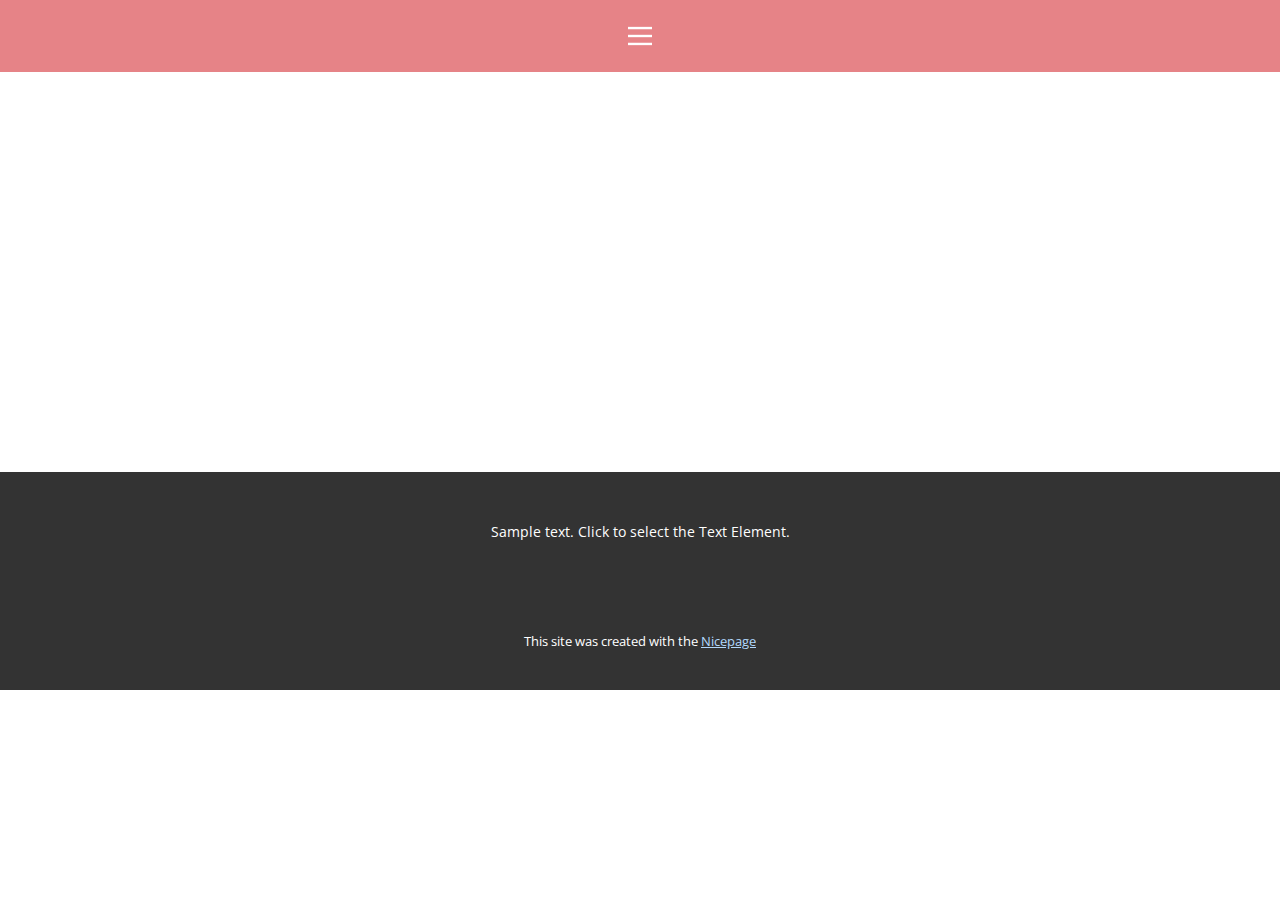
<file: Site2/About.html>
<!DOCTYPE html>
<html style="font-size: 16px;" lang="en"><head>
    <meta name="viewport" content="width=device-width, initial-scale=1.0">
    <meta charset="utf-8">
    <meta name="keywords" content="">
    <meta name="description" content="">
    <title>About</title>
    <link rel="stylesheet" href="nicepage.css" media="screen">
<link rel="stylesheet" href="About.css" media="screen">
    <script class="u-script" type="text/javascript" src="jquery.js" defer=""></script>
    <script class="u-script" type="text/javascript" src="nicepage.js" defer=""></script>
    <meta name="generator" content="Nicepage 6.8.9, nicepage.com">
    <link id="u-theme-google-font" rel="stylesheet" href="https://fonts.googleapis.com/css?family=Roboto:100,100i,300,300i,400,400i,500,500i,700,700i,900,900i|Open+Sans:300,300i,400,400i,500,500i,600,600i,700,700i,800,800i">
    
    
    
    <script type="application/ld+json">{
		"@context": "http://schema.org",
		"@type": "Organization",
		"name": ""
}</script>
    <meta name="theme-color" content="#419df4">
    <meta property="og:title" content="About">
    <meta property="og:type" content="website">
  <meta data-intl-tel-input-cdn-path="intlTelInput/"></head>
  <body data-path-to-root="./" data-include-products="false" class="u-body u-xl-mode" data-lang="en"><header class="u-clearfix u-header u-palette-2-light-1 u-header" id="sec-ed72"><div class="u-clearfix u-sheet u-sheet-1">
        <nav class="u-align-left u-menu u-menu-hamburger u-offcanvas u-menu-1" data-responsive-from="XL">
          <div class="menu-collapse">
            <a class="u-button-style u-nav-link" href="#" style="padding: 4px 0px; font-size: calc(1em + 8px);">
              <svg class="u-svg-link" preserveAspectRatio="xMidYMin slice" viewBox="0 0 302 302" style=""><use xlink:href="#svg-5c50"></use></svg>
              <svg xmlns="http://www.w3.org/2000/svg" xmlns:xlink="http://www.w3.org/1999/xlink" version="1.1" id="svg-5c50" x="0px" y="0px" viewBox="0 0 302 302" style="enable-background:new 0 0 302 302;" xml:space="preserve" class="u-svg-content"><g><rect y="36" width="302" height="30"></rect><rect y="236" width="302" height="30"></rect><rect y="136" width="302" height="30"></rect>
</g><g></g><g></g><g></g><g></g><g></g><g></g><g></g><g></g><g></g><g></g><g></g><g></g><g></g><g></g><g></g></svg>
            </a>
          </div>
          <div class="u-nav-container">
            <ul class="u-nav u-unstyled u-nav-1"><li class="u-nav-item"><a class="u-button-style u-nav-link u-text-active-palette-1-base u-text-hover-palette-2-base" href="Home.html" style="padding: 10px 20px;">Home</a>
</li><li class="u-nav-item"><a class="u-button-style u-nav-link u-text-active-palette-1-base u-text-hover-palette-2-base" href="About.html" style="padding: 10px 20px;">About</a>
</li><li class="u-nav-item"><a class="u-button-style u-nav-link u-text-active-palette-1-base u-text-hover-palette-2-base" href="Contact.html" style="padding: 10px 20px;">Contact</a>
</li></ul>
          </div>
          <div class="u-nav-container-collapse">
            <div class="u-align-center u-black u-container-style u-inner-container-layout u-opacity u-opacity-95 u-sidenav">
              <div class="u-inner-container-layout u-sidenav-overflow">
                <div class="u-menu-close"></div>
                <ul class="u-align-center u-nav u-popupmenu-items u-unstyled u-nav-2"><li class="u-nav-item"><a class="u-button-style u-nav-link" href="Home.html">Home</a>
</li><li class="u-nav-item"><a class="u-button-style u-nav-link" href="About.html">About</a>
</li><li class="u-nav-item"><a class="u-button-style u-nav-link" href="Contact.html">Contact</a>
</li></ul>
              </div>
            </div>
            <div class="u-black u-menu-overlay u-opacity u-opacity-70"></div>
          </div>
        </nav>
      </div></header>
    <section class="u-clearfix u-section-1" id="sec-a1d0">
      <div class="u-clearfix u-sheet u-sheet-1"></div>
    </section>
    
    
    
    <footer class="u-align-center u-clearfix u-footer u-grey-80 u-footer" id="sec-7fbb"><div class="u-clearfix u-sheet u-sheet-1">
        <p class="u-small-text u-text u-text-variant u-text-1">Sample text. Click to select the Text Element.</p>
      </div></footer>
    <section class="u-backlink u-clearfix u-grey-80">
      <p class="u-text">
        <span>This site was created with the </span>
        <a class="u-link" href="https://nicepage.com/" target="_blank" rel="nofollow">
          <span>Nicepage</span>
        </a>
      </p>
    </section>
  
</body></html>
</file>
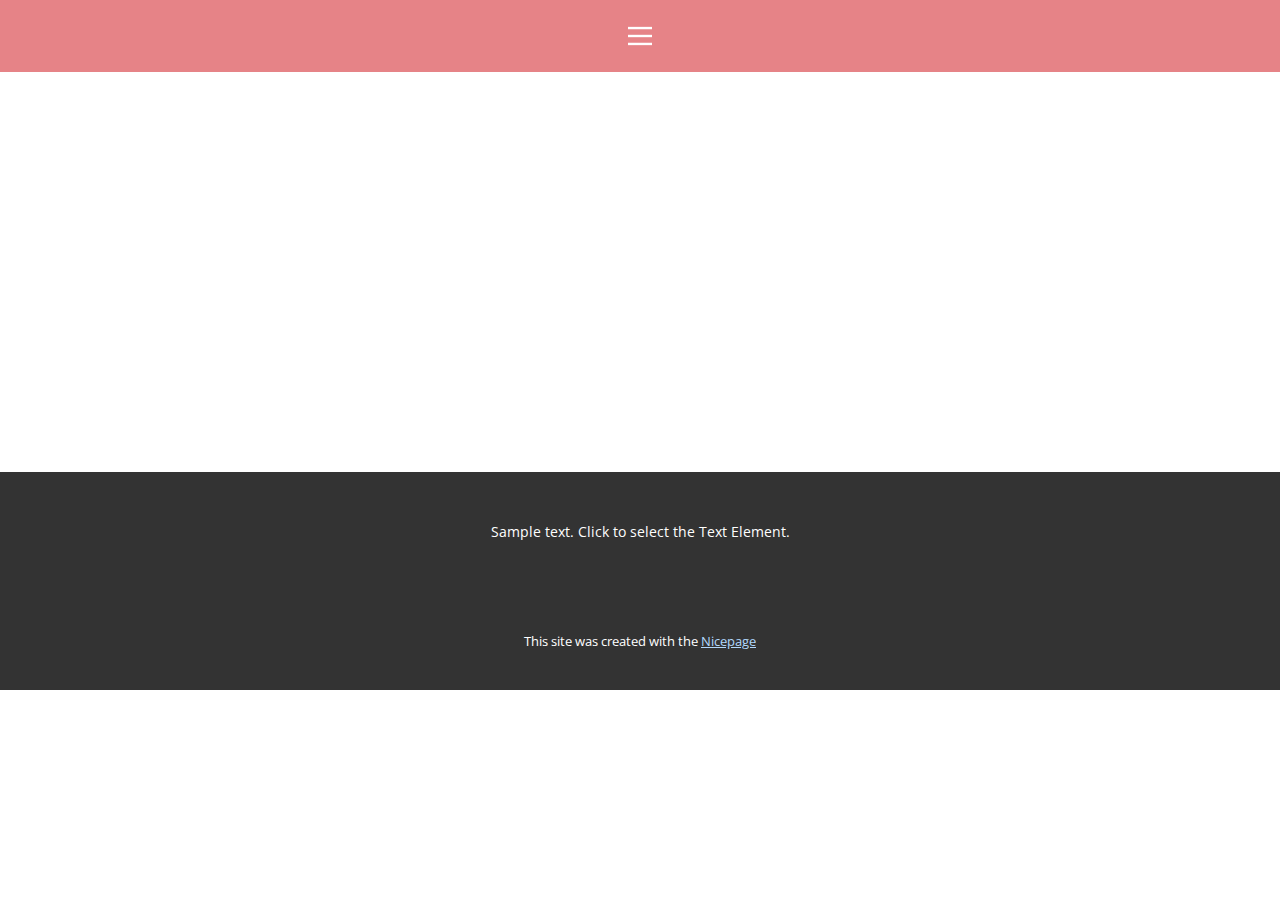
<file: Site2/Contact.html>
<!DOCTYPE html>
<html style="font-size: 16px;" lang="en"><head>
    <meta name="viewport" content="width=device-width, initial-scale=1.0">
    <meta charset="utf-8">
    <meta name="keywords" content="">
    <meta name="description" content="">
    <title>Contact</title>
    <link rel="stylesheet" href="nicepage.css" media="screen">
<link rel="stylesheet" href="Contact.css" media="screen">
    <script class="u-script" type="text/javascript" src="jquery.js" defer=""></script>
    <script class="u-script" type="text/javascript" src="nicepage.js" defer=""></script>
    <meta name="generator" content="Nicepage 6.8.9, nicepage.com">
    <link id="u-theme-google-font" rel="stylesheet" href="https://fonts.googleapis.com/css?family=Roboto:100,100i,300,300i,400,400i,500,500i,700,700i,900,900i|Open+Sans:300,300i,400,400i,500,500i,600,600i,700,700i,800,800i">
    
    
    
    <script type="application/ld+json">{
		"@context": "http://schema.org",
		"@type": "Organization",
		"name": ""
}</script>
    <meta name="theme-color" content="#419df4">
    <meta property="og:title" content="Contact">
    <meta property="og:type" content="website">
  <meta data-intl-tel-input-cdn-path="intlTelInput/"></head>
  <body data-path-to-root="./" data-include-products="false" class="u-body u-xl-mode" data-lang="en"><header class="u-clearfix u-header u-palette-2-light-1 u-header" id="sec-ed72"><div class="u-clearfix u-sheet u-sheet-1">
        <nav class="u-align-left u-menu u-menu-hamburger u-offcanvas u-menu-1" data-responsive-from="XL">
          <div class="menu-collapse">
            <a class="u-button-style u-nav-link" href="#" style="padding: 4px 0px; font-size: calc(1em + 8px);">
              <svg class="u-svg-link" preserveAspectRatio="xMidYMin slice" viewBox="0 0 302 302" style=""><use xlink:href="#svg-5c50"></use></svg>
              <svg xmlns="http://www.w3.org/2000/svg" xmlns:xlink="http://www.w3.org/1999/xlink" version="1.1" id="svg-5c50" x="0px" y="0px" viewBox="0 0 302 302" style="enable-background:new 0 0 302 302;" xml:space="preserve" class="u-svg-content"><g><rect y="36" width="302" height="30"></rect><rect y="236" width="302" height="30"></rect><rect y="136" width="302" height="30"></rect>
</g><g></g><g></g><g></g><g></g><g></g><g></g><g></g><g></g><g></g><g></g><g></g><g></g><g></g><g></g><g></g></svg>
            </a>
          </div>
          <div class="u-nav-container">
            <ul class="u-nav u-unstyled u-nav-1"><li class="u-nav-item"><a class="u-button-style u-nav-link u-text-active-palette-1-base u-text-hover-palette-2-base" href="Home.html" style="padding: 10px 20px;">Home</a>
</li><li class="u-nav-item"><a class="u-button-style u-nav-link u-text-active-palette-1-base u-text-hover-palette-2-base" href="About.html" style="padding: 10px 20px;">About</a>
</li><li class="u-nav-item"><a class="u-button-style u-nav-link u-text-active-palette-1-base u-text-hover-palette-2-base" href="Contact.html" style="padding: 10px 20px;">Contact</a>
</li></ul>
          </div>
          <div class="u-nav-container-collapse">
            <div class="u-align-center u-black u-container-style u-inner-container-layout u-opacity u-opacity-95 u-sidenav">
              <div class="u-inner-container-layout u-sidenav-overflow">
                <div class="u-menu-close"></div>
                <ul class="u-align-center u-nav u-popupmenu-items u-unstyled u-nav-2"><li class="u-nav-item"><a class="u-button-style u-nav-link" href="Home.html">Home</a>
</li><li class="u-nav-item"><a class="u-button-style u-nav-link" href="About.html">About</a>
</li><li class="u-nav-item"><a class="u-button-style u-nav-link" href="Contact.html">Contact</a>
</li></ul>
              </div>
            </div>
            <div class="u-black u-menu-overlay u-opacity u-opacity-70"></div>
          </div>
        </nav>
      </div></header>
    <section class="u-clearfix u-section-1" id="sec-aedd">
      <div class="u-clearfix u-sheet u-sheet-1"></div>
    </section>
    
    
    
    <footer class="u-align-center u-clearfix u-footer u-grey-80 u-footer" id="sec-7fbb"><div class="u-clearfix u-sheet u-sheet-1">
        <p class="u-small-text u-text u-text-variant u-text-1">Sample text. Click to select the Text Element.</p>
      </div></footer>
    <section class="u-backlink u-clearfix u-grey-80">
      <p class="u-text">
        <span>This site was created with the </span>
        <a class="u-link" href="https://nicepage.com/" target="_blank" rel="nofollow">
          <span>Nicepage</span>
        </a>
      </p>
    </section>
  
</body></html>
</file>
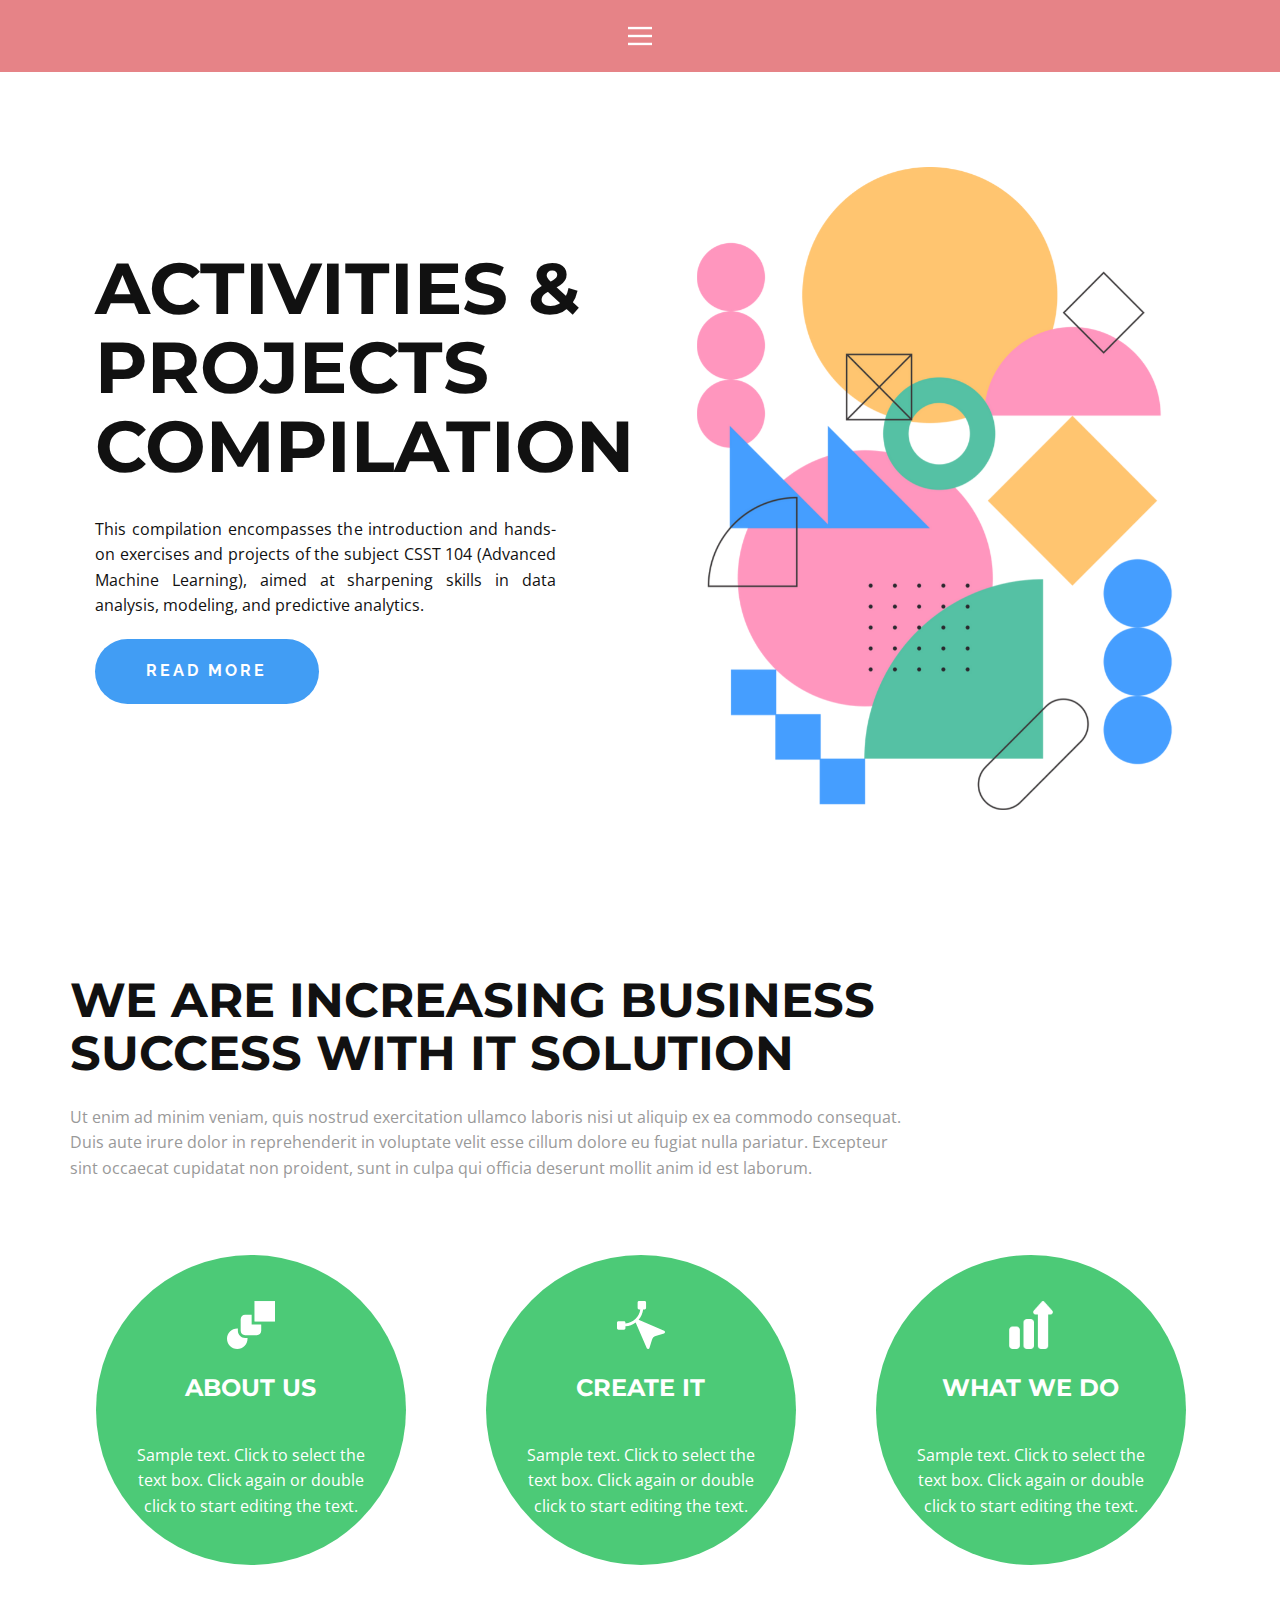
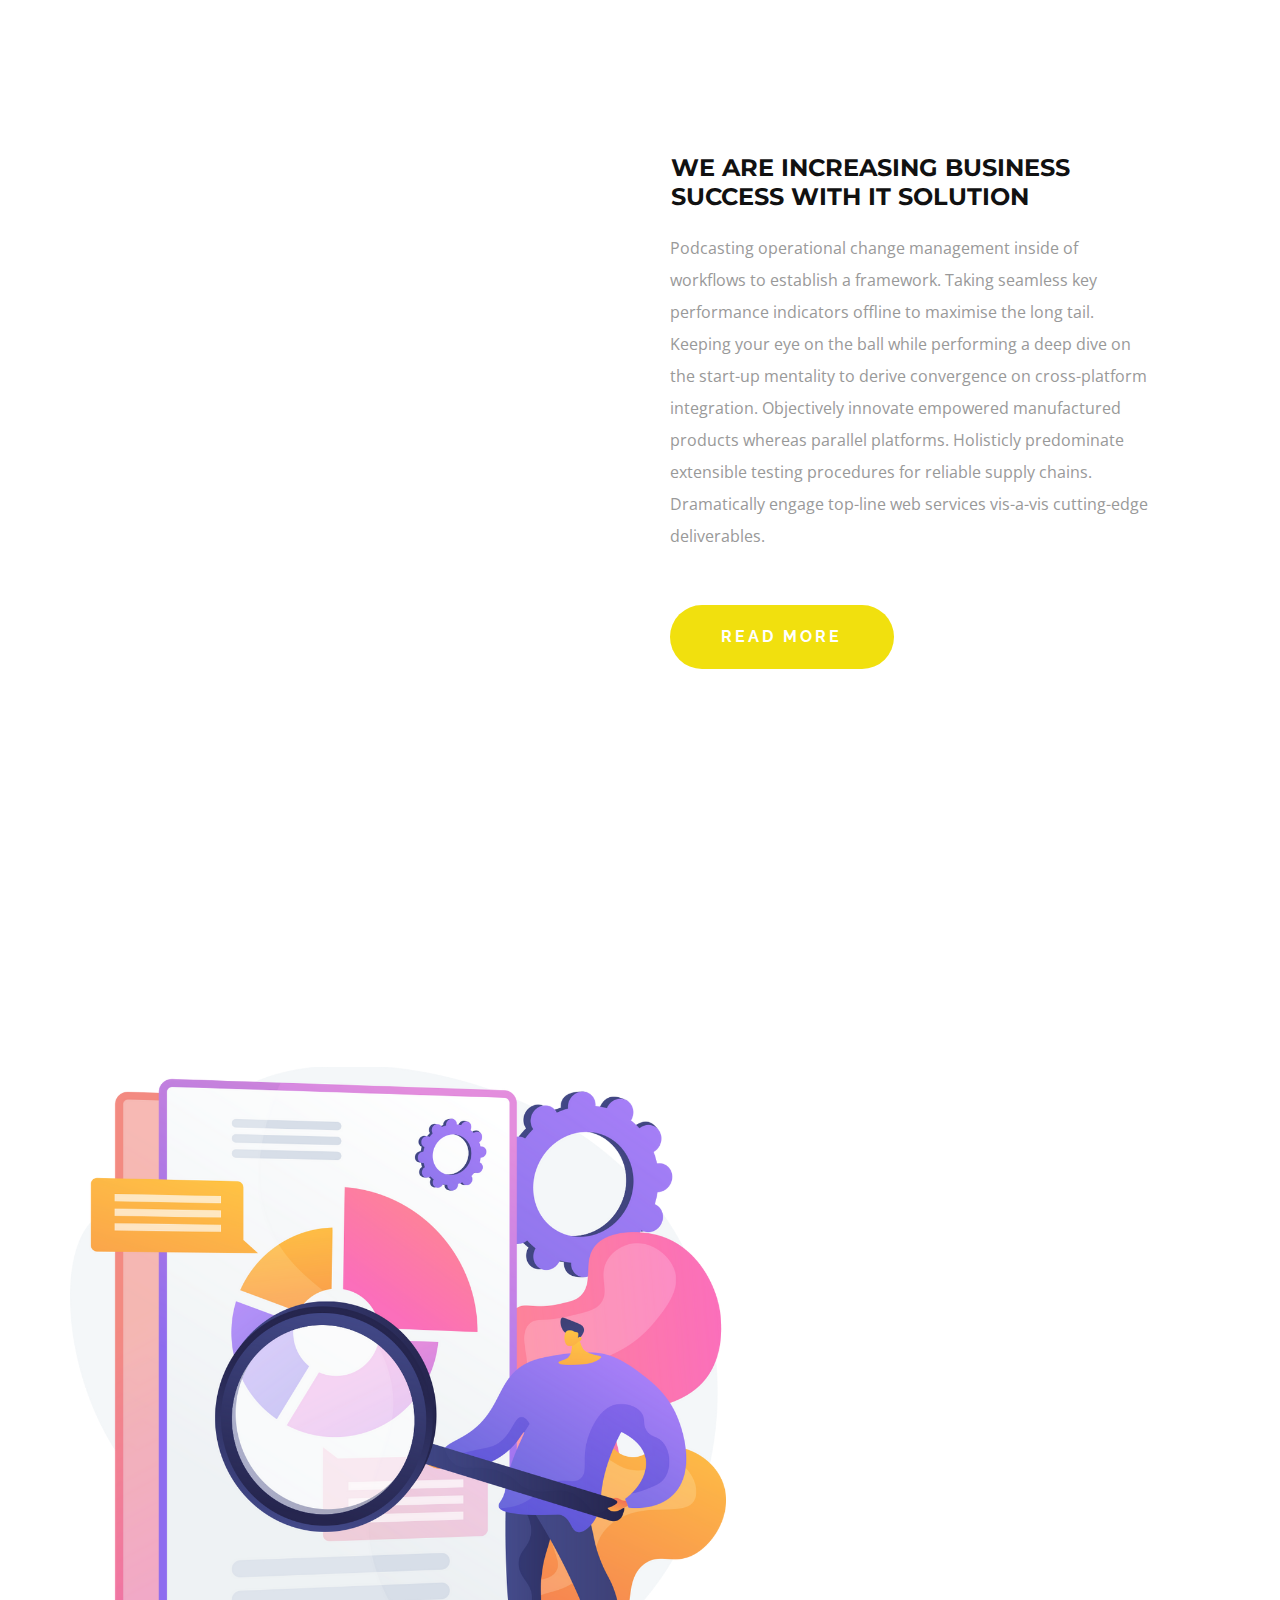
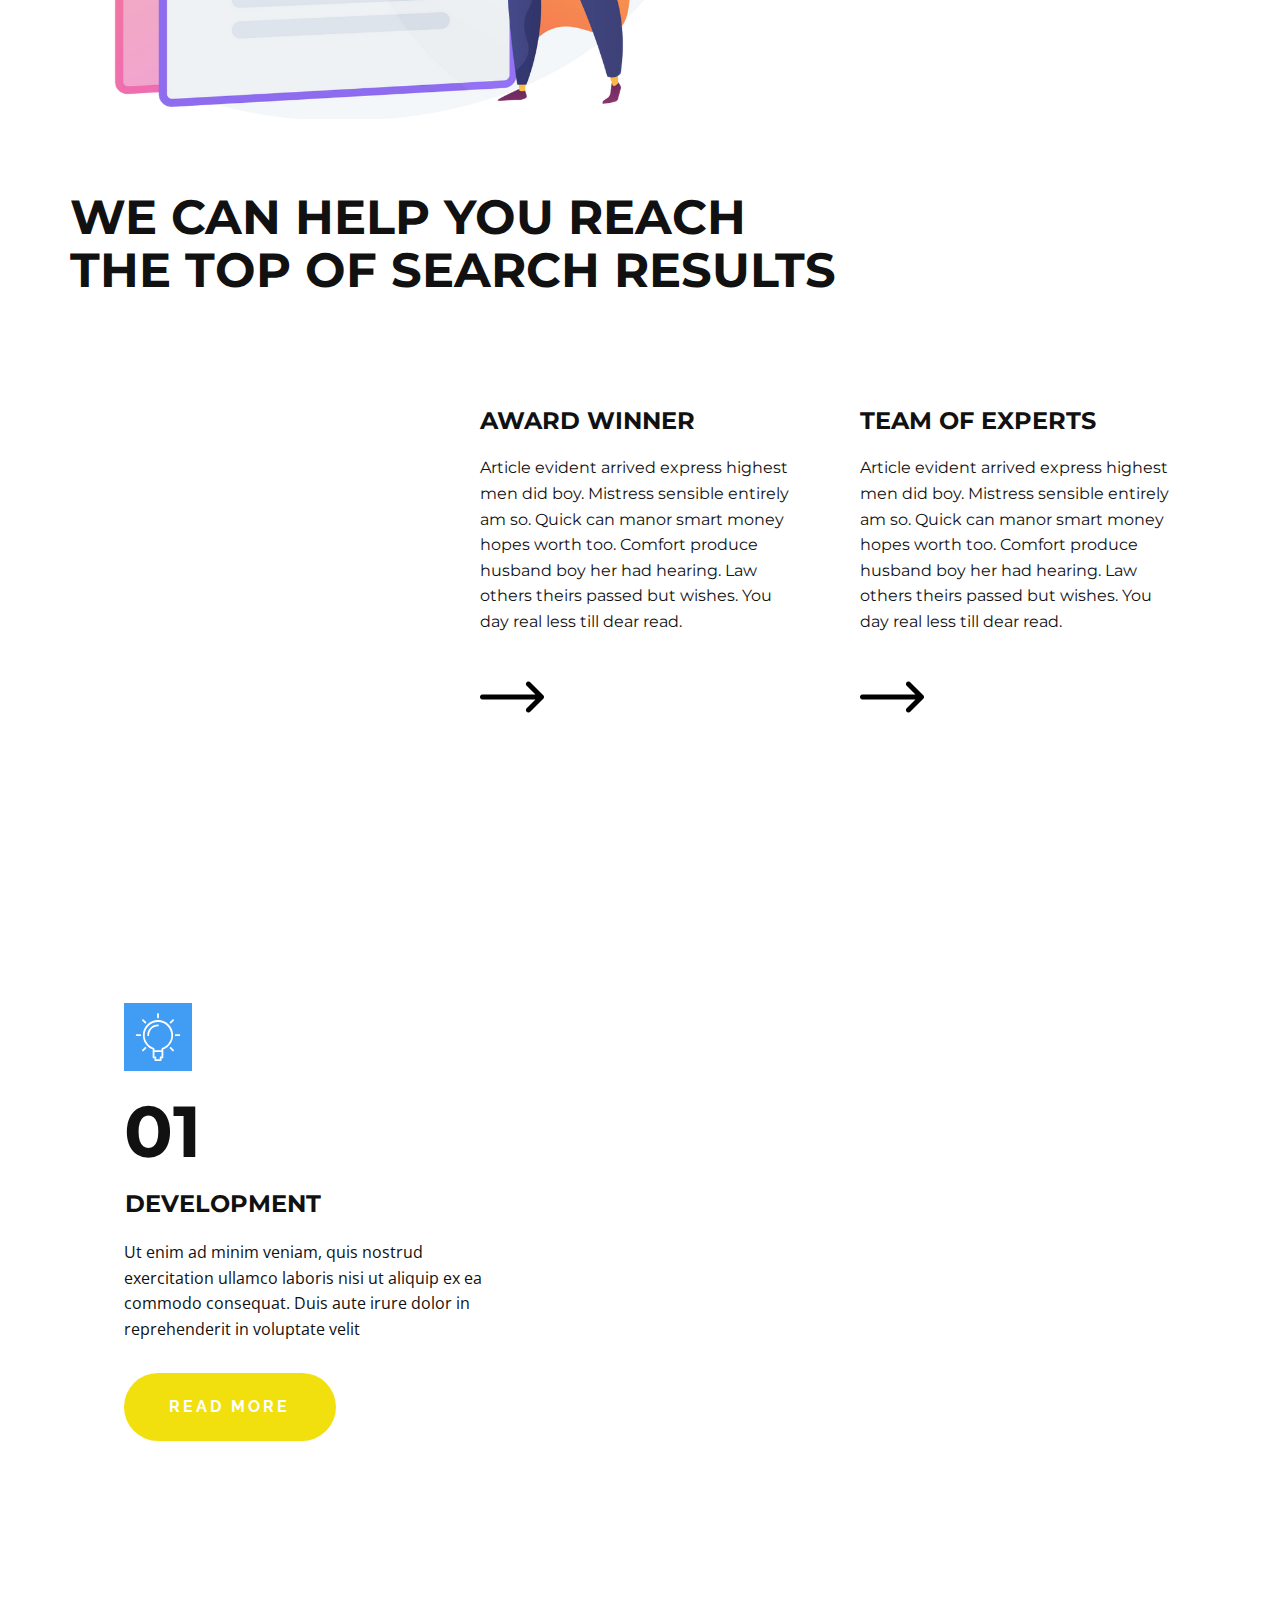
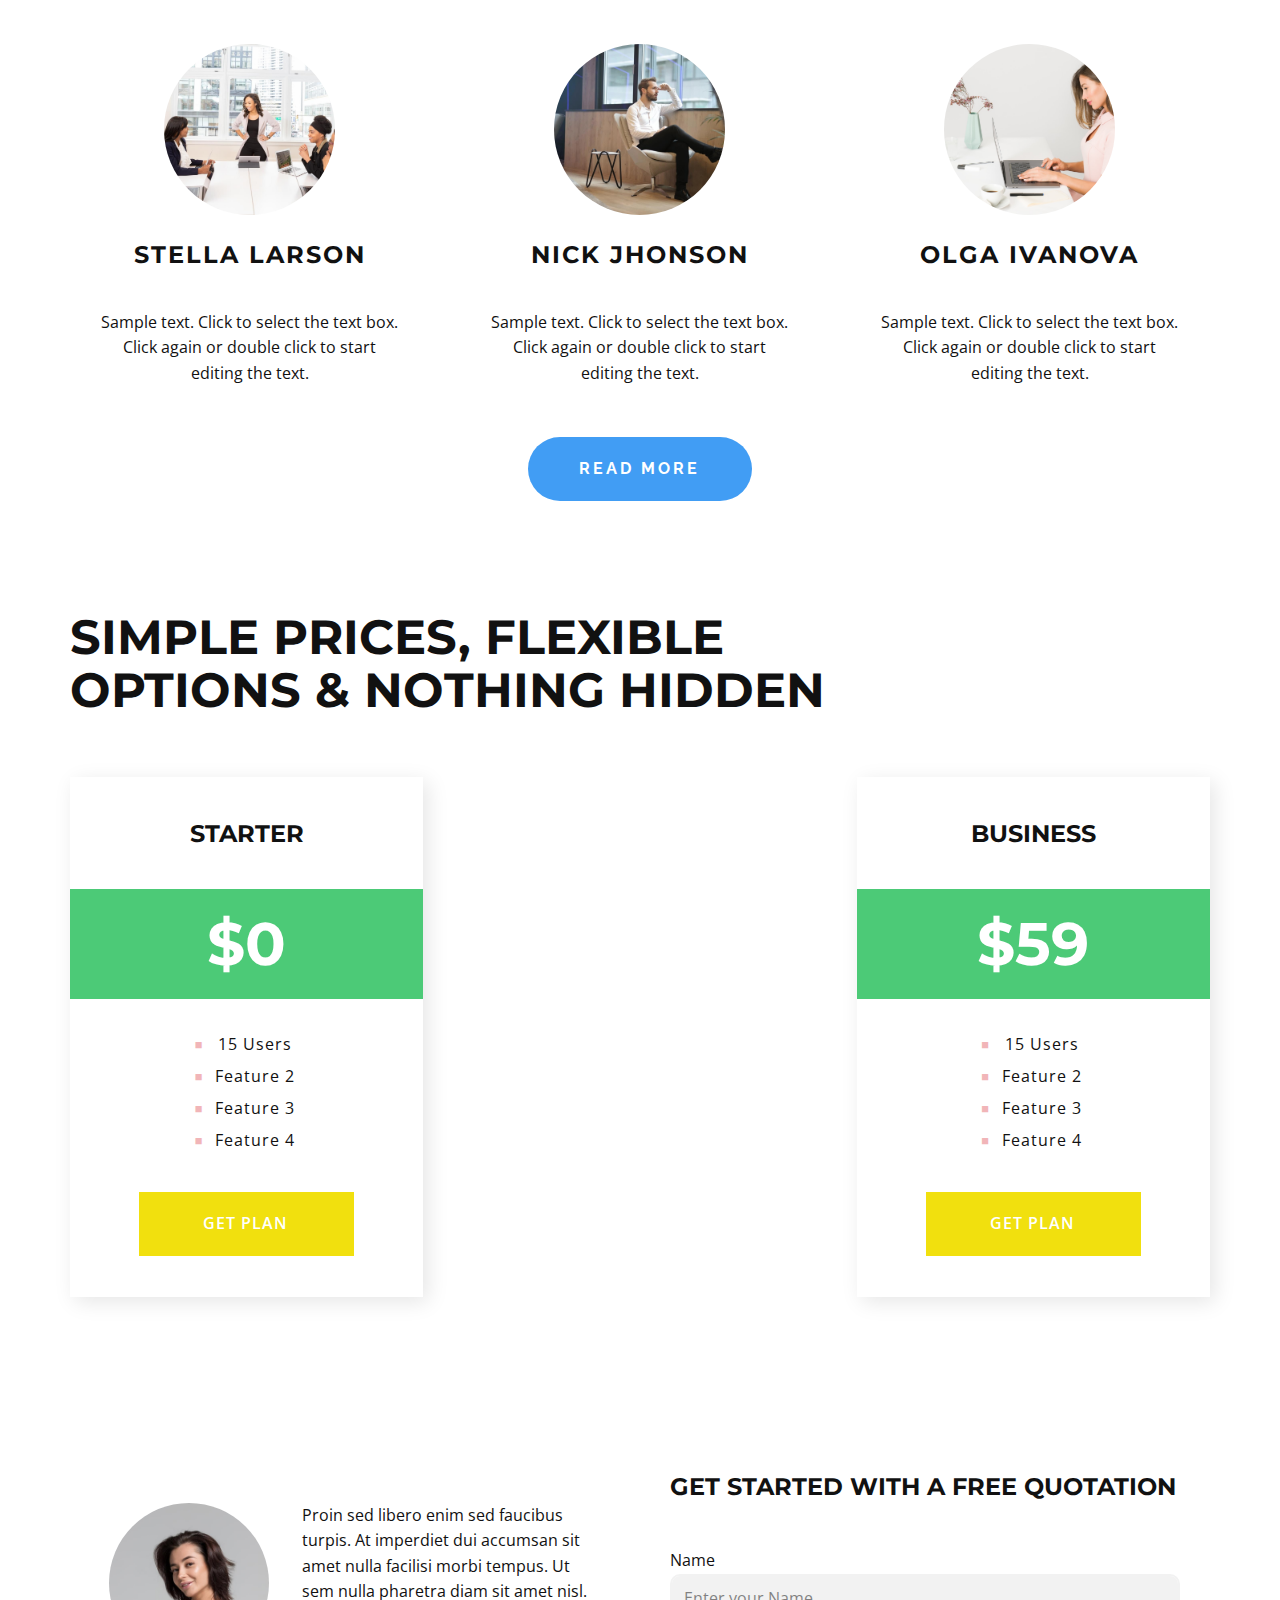
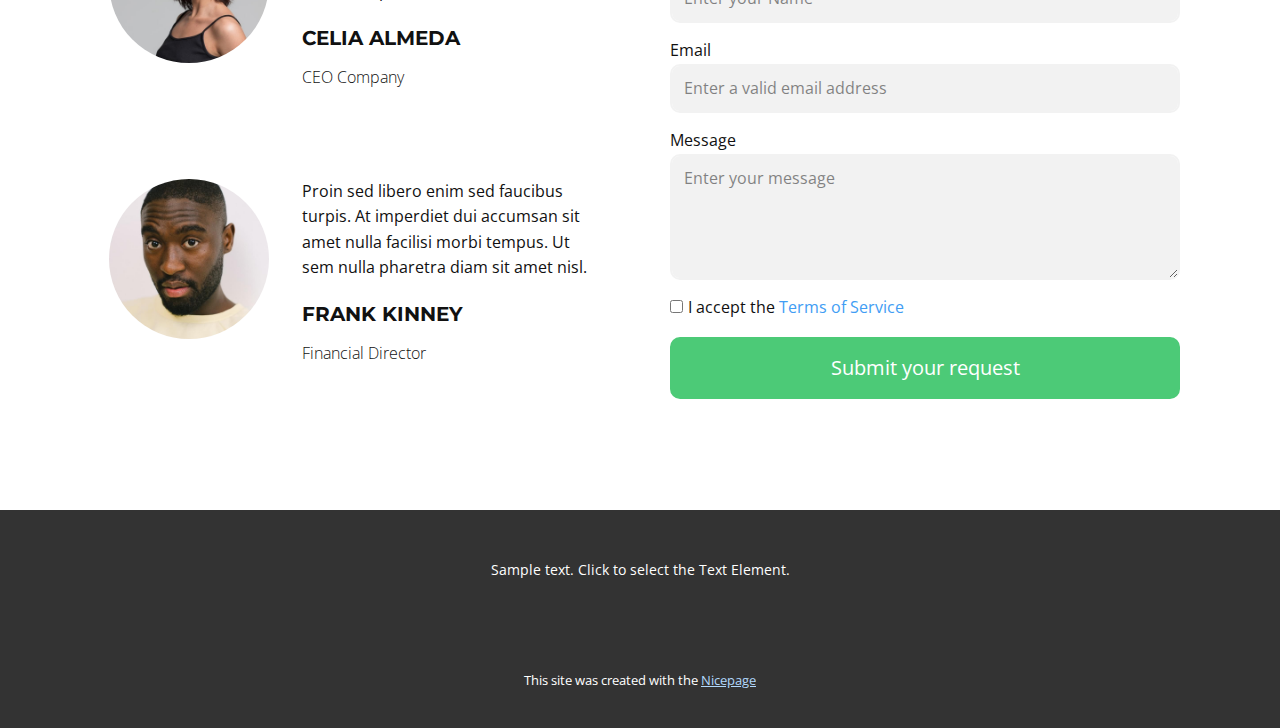
<file: Site2/Home.html>
<!DOCTYPE html>
<html style="font-size: 16px;" lang="en"><head>
    <meta name="viewport" content="width=device-width, initial-scale=1.0">
    <meta charset="utf-8">
    <meta name="keywords" content="Web Software Developers, ​​We Are Increasing Business Success With&nbsp;IT Solution, Brilliant ideas!, ​We Can Help You Reach the Top of Search Results, 01, 02, ​Simple prices, flexible options &amp;amp; nothing hidden">
    <meta name="description" content="">
    <title>Home</title>
    <link rel="stylesheet" href="nicepage.css" media="screen">
<link rel="stylesheet" href="Home.css" media="screen">
    <script class="u-script" type="text/javascript" src="jquery.js" defer=""></script>
    <script class="u-script" type="text/javascript" src="nicepage.js" defer=""></script>
    <meta name="generator" content="Nicepage 6.8.9, nicepage.com">
    <meta name="referrer" content="origin">
    <link id="u-theme-google-font" rel="stylesheet" href="https://fonts.googleapis.com/css?family=Roboto:100,100i,300,300i,400,400i,500,500i,700,700i,900,900i|Open+Sans:300,300i,400,400i,500,500i,600,600i,700,700i,800,800i">
    <link id="u-page-google-font" rel="stylesheet" href="https://fonts.googleapis.com/css?family=Montserrat:100,100i,200,200i,300,300i,400,400i,500,500i,600,600i,700,700i,800,800i,900,900i|Raleway:100,100i,200,200i,300,300i,400,400i,500,500i,600,600i,700,700i,800,800i,900,900i">
    
    
    
    
    
    
    
    
    
    
    
    <script type="application/ld+json">{
		"@context": "http://schema.org",
		"@type": "Organization",
		"name": ""
}</script>
    <meta name="theme-color" content="#419df4">
    <meta property="og:title" content="Home">
    <meta property="og:type" content="website">
  <meta data-intl-tel-input-cdn-path="intlTelInput/"></head>
  <body data-path-to-root="./" data-include-products="false" class="u-body u-xl-mode" data-lang="en"><header class="u-clearfix u-header u-palette-2-light-1 u-header" id="sec-ed72"><div class="u-clearfix u-sheet u-sheet-1">
        <nav class="u-align-left u-menu u-menu-hamburger u-offcanvas u-menu-1" data-responsive-from="XL">
          <div class="menu-collapse">
            <a class="u-button-style u-nav-link" href="#" style="padding: 4px 0px; font-size: calc(1em + 8px);">
              <svg class="u-svg-link" preserveAspectRatio="xMidYMin slice" viewBox="0 0 302 302" style=""><use xlink:href="#svg-5c50"></use></svg>
              <svg xmlns="http://www.w3.org/2000/svg" xmlns:xlink="http://www.w3.org/1999/xlink" version="1.1" id="svg-5c50" x="0px" y="0px" viewBox="0 0 302 302" style="enable-background:new 0 0 302 302;" xml:space="preserve" class="u-svg-content"><g><rect y="36" width="302" height="30"></rect><rect y="236" width="302" height="30"></rect><rect y="136" width="302" height="30"></rect>
</g><g></g><g></g><g></g><g></g><g></g><g></g><g></g><g></g><g></g><g></g><g></g><g></g><g></g><g></g><g></g></svg>
            </a>
          </div>
          <div class="u-nav-container">
            <ul class="u-nav u-unstyled u-nav-1"><li class="u-nav-item"><a class="u-button-style u-nav-link u-text-active-palette-1-base u-text-hover-palette-2-base" href="Home.html" style="padding: 10px 20px;">Home</a>
</li><li class="u-nav-item"><a class="u-button-style u-nav-link u-text-active-palette-1-base u-text-hover-palette-2-base" href="About.html" style="padding: 10px 20px;">About</a>
</li><li class="u-nav-item"><a class="u-button-style u-nav-link u-text-active-palette-1-base u-text-hover-palette-2-base" href="Contact.html" style="padding: 10px 20px;">Contact</a>
</li></ul>
          </div>
          <div class="u-nav-container-collapse">
            <div class="u-align-center u-black u-container-style u-inner-container-layout u-opacity u-opacity-95 u-sidenav">
              <div class="u-inner-container-layout u-sidenav-overflow">
                <div class="u-menu-close"></div>
                <ul class="u-align-center u-nav u-popupmenu-items u-unstyled u-nav-2"><li class="u-nav-item"><a class="u-button-style u-nav-link" href="Home.html">Home</a>
</li><li class="u-nav-item"><a class="u-button-style u-nav-link" href="About.html">About</a>
</li><li class="u-nav-item"><a class="u-button-style u-nav-link" href="Contact.html">Contact</a>
</li></ul>
              </div>
            </div>
            <div class="u-black u-menu-overlay u-opacity u-opacity-70"></div>
          </div>
        </nav>
      </div></header>
    <section class="u-align-left u-clearfix u-section-1" id="carousel_eeab">
      <div class="u-clearfix u-sheet u-sheet-1">
        <div class="data-layout-selected u-clearfix u-expanded-width u-layout-wrap u-layout-wrap-1">
          <div class="u-gutter-0 u-layout">
            <div class="u-layout-row">
              <div class="u-container-style u-layout-cell u-left-cell u-shape-rectangle u-size-31 u-layout-cell-1">
                <div class="u-container-layout u-valign-middle-md u-valign-middle-sm u-valign-middle-xs u-container-layout-1">
                  <h1 class="u-align-left u-custom-font u-font-montserrat u-text u-text-1">Activities &amp; projects compilation</h1>
                  <p class="u-align-justify u-text u-text-2"> This compilation encompasses the introduction and hands-on exercises and projects of the subject CSST 104 (Advanced Machine Learning), aimed at sharpening skills in data analysis, modeling, and predictive analytics.</p>
                  <a href="#" class="u-active-palette-4-base u-border-none u-btn u-btn-round u-button-style u-custom-font u-font-raleway u-hover-palette-4-base u-palette-1-base u-radius-50 u-text-body-alt-color u-btn-1">read more</a>
                </div>
              </div>
              <div class="u-align-left u-container-style u-layout-cell u-right-cell u-size-29 u-layout-cell-2">
                <div class="u-container-layout u-valign-middle-xl u-container-layout-2">
                  <img class="u-expanded-width-lg u-expanded-width-md u-expanded-width-sm u-expanded-width-xs u-image u-image-contain u-image-1" src="images/Untitled-1.png" data-image-width="800" data-image-height="1080" data-animation-name="customAnimationIn" data-animation-duration="2000">
                </div>
              </div>
            </div>
          </div>
        </div>
      </div>
    </section>
    <section class="u-align-left u-clearfix u-section-2" id="carousel_5ad2">
      <div class="u-clearfix u-sheet u-sheet-1">
        <h2 class="u-custom-font u-font-montserrat u-text u-text-1"> We Are Increasing Business Success With&nbsp;IT Solution</h2>
        <p class="u-text u-text-grey-40 u-text-2"> Ut enim ad minim veniam, quis nostrud exercitation ullamco laboris nisi ut aliquip ex ea commodo consequat. Duis aute irure dolor in reprehenderit in voluptate velit esse cillum dolore eu fugiat nulla pariatur. Excepteur sint occaecat cupidatat non proident, sunt in culpa qui officia deserunt mollit anim id est laborum.</p>
        <div class="u-expanded-width u-list u-list-1">
          <div class="u-repeater u-repeater-1">
            <div class="u-align-center u-container-style u-custom-border u-list-item u-repeater-item u-shape-rectangle">
              <div class="u-container-layout u-similar-container u-container-layout-1">
                <div class="u-align-center u-container-style u-group u-palette-4-base u-preserve-proportions u-shape-circle u-group-1">
                  <div class="u-container-layout u-valign-middle-xl u-container-layout-2"><span class="u-icon u-text-white u-icon-1" data-animation-name="" data-animation-duration="0" data-animation-delay="0" data-animation-direction=""><svg class="u-svg-link" preserveAspectRatio="xMidYMin slice" viewBox="0 0 512 512" style=""><use xlink:href="#svg-2e2d"></use></svg><svg class="u-svg-content" viewBox="0 0 512 512" id="svg-2e2d"><g><path d="m193.29 395.63c-42.64 0-77.33-34.69-77.33-77.33v-25.59c-62.506-3.875-116.177 46.692-115.959 109.34 0 60.4 49.14 109.53 109.53 109.53 62.65.217 113.214-53.436 109.34-115.95z"></path><path d="m262.94 146.56h-69.65c-26.1 0-47.33 21.24-47.33 47.33-.042 16.556.03 110.208 0 124.41 0 26.09 21.23 47.33 47.33 47.33 14.916-.029 107.366.021 124.4 0 26.1 0 47.33-21.24 47.33-47.33v-68.81h-102.08z"></path><path d="m292.94.42v219.07h219.06v-219.07z"></path>
</g></svg>
            
            
          </span>
                    <h4 class="u-custom-font u-font-montserrat u-text u-text-body-alt-color u-text-3">About Us</h4>
                    <p class="u-text u-text-white u-text-4">Sample text. Click to select the text box. Click again or double click to start editing the text.</p>
                  </div>
                  <div class="u-preserve-proportions-child" style="padding-top: 100%;"></div>
                </div>
              </div>
            </div>
            <div class="u-align-center u-container-style u-custom-border u-list-item u-repeater-item u-shape-rectangle">
              <div class="u-container-layout u-similar-container u-container-layout-3">
                <div class="u-align-center u-container-style u-group u-palette-4-base u-preserve-proportions u-shape-circle u-group-2">
                  <div class="u-container-layout u-valign-middle-xl u-container-layout-4"><span class="u-icon u-text-white u-icon-2"><svg class="u-svg-link" preserveAspectRatio="xMidYMin slice" viewBox="0 0 512.001 512.001" style=""><use xlink:href="#svg-38fc"></use></svg><svg class="u-svg-content" viewBox="0 0 512.001 512.001" x="0px" y="0px" id="svg-38fc" style="enable-background:new 0 0 512.001 512.001;"><g><g><path d="M502.979,317.996L230.502,199.598c26.679-30.977,43.37-68.952,48.104-109.598h16.395c8.284,0,15-6.716,15-15V15    c0-8.284-6.716-15-15-15h-60c-8.284,0-15,6.716-15,15v60c0,8.284,6.716,15,15,15h13.362    c-5.335,38.976-23.597,74.898-52.382,102.447c-29.08,27.831-66.261,44.536-105.98,47.907v-9.265c0-8.284-6.716-15-15-15h-60    c-8.284,0-15,6.716-15,15v60c0,8.284,6.716,15,15,15h60c8.284,0,15-6.716,15-15v-20.631    c39.772-2.876,77.462-17.167,109.042-41.233l118.953,273.754c2.391,5.5,7.81,9.022,13.753,9.022c0.283,0,0.567-0.008,0.853-0.024    c6.272-0.355,11.659-4.582,13.496-10.589l27.229-89.03c5.725-18.716,20.315-33.307,39.03-39.031l89.03-27.229    c6.008-1.837,10.234-7.224,10.589-13.497C512.332,326.329,508.741,320.5,502.979,317.996z"></path>
</g>
</g></svg>
            
            
          </span>
                    <h4 class="u-custom-font u-font-montserrat u-text u-text-body-alt-color u-text-default u-text-5"> Create it</h4>
                    <p class="u-text u-text-white u-text-6">Sample text. Click to select the text box. Click again or double click to start editing ​the text.</p>
                  </div>
                </div>
              </div>
            </div>
            <div class="u-align-center u-container-style u-custom-border u-list-item u-repeater-item u-shape-rectangle">
              <div class="u-container-layout u-similar-container u-container-layout-5">
                <div class="u-align-center u-container-style u-group u-palette-4-base u-preserve-proportions u-shape-circle u-group-3">
                  <div class="u-container-layout u-valign-middle-xl u-container-layout-6"><span class="u-file-icon u-icon u-text-palette-1-base u-icon-3" data-animation-name="" data-animation-duration="0" data-animation-delay="0" data-animation-direction=""><img src="images/3037106-6a5ba3a8.png" alt=""></span>
                    <h4 class="u-custom-font u-font-montserrat u-text u-text-body-alt-color u-text-default u-text-7">What we do</h4>
                    <p class="u-text u-text-white u-text-8">Sample text. Click to select the text box. Click again or double click to start editing the text.</p>
                  </div>
                  <div class="u-preserve-proportions-child" style="padding-top: 100%;"></div>
                </div>
              </div>
            </div>
          </div>
        </div>
      </div>
    </section>
    <section class="u-clearfix u-section-3" id="carousel_0deb">
      <div class="u-clearfix u-expanded-width u-layout-wrap u-layout-wrap-1">
        <div class="u-gutter-0 u-layout">
          <div class="u-layout-row">
            <div class="u-container-style u-layout-cell u-palette-1-base u-size-30 u-layout-cell-1" data-animation-name="customAnimationIn" data-animation-duration="2000">
              <div class="u-container-layout u-valign-middle u-container-layout-1">
                <h5 class="u-custom-font u-font-montserrat u-text u-text-body-alt-color u-text-1">About us</h5>
                <p class="u-text u-text-body-alt-color u-text-2">Podcasting operational change management inside of workflows to establish a framework. Taking seamless key performance indicators offline to maximise the long tail. Keeping your eye on the ball while performing a deep dive on the start-up mentality to derive convergence on cross-platform integration.&nbsp;Objectively innovate empowered manufactured products whereas parallel platforms. Holisticly predominate extensible testing procedures for reliable supply chains. Dramatically engage top-line web services vis-a-vis cutting-edge deliverables.</p>
              </div>
            </div>
            <div class="u-align-left u-container-style u-layout-cell u-size-30 u-layout-cell-2">
              <div class="u-container-layout u-valign-middle-md u-valign-middle-sm u-valign-middle-xs u-container-layout-2">
                <h5 class="u-custom-font u-font-montserrat u-text u-text-3"> We Are Increasing Business Success With&nbsp;IT Solution</h5>
                <p class="u-text u-text-grey-40 u-text-4">Podcasting operational change management inside of workflows to establish a framework. Taking seamless key performance indicators offline to maximise the long tail. Keeping your eye on the ball while performing a deep dive on the start-up mentality to derive convergence on cross-platform integration.&nbsp;Objectively innovate empowered manufactured products whereas parallel platforms. Holisticly predominate extensible testing procedures for reliable supply chains. Dramatically engage top-line web services vis-a-vis cutting-edge deliverables.</p>
                <a href="#" class="u-active-palette-4-base u-border-none u-btn u-btn-round u-button-style u-custom-font u-font-raleway u-hover-palette-4-base u-palette-3-base u-radius-50 u-text-body-alt-color u-btn-1">read more</a>
              </div>
            </div>
          </div>
        </div>
      </div>
    </section>
    <section class="u-align-left u-clearfix u-section-4" id="carousel_8733">
      <div class="u-clearfix u-sheet u-sheet-1">
        <img class="u-image u-image-default u-image-1" data-image-width="1079" data-image-height="1080" src="images/Untitled-3.png">
        <div class="u-align-center u-container-style u-group u-palette-3-base u-shape-circle u-group-1" data-animation-name="customAnimationIn" data-animation-duration="2000">
          <div class="u-container-layout u-valign-middle u-container-layout-1">
            <h2 class="u-custom-font u-font-montserrat u-text u-text-default u-text-1">Brilliant ideas!</h2>
            <p class="u-custom-font u-font-montserrat u-text u-text-2"> Habitant morbi tristique senectus et. Nec dui nunc mattis enim ut tellus. Semper auctor neque vitae tempus quam pellentesque nec nam aliquam.&nbsp;<br>
            </p>
            <p class="u-custom-font u-font-montserrat u-text u-text-default u-text-3"> Image from Fr​eepik</p>
          </div>
        </div>
      </div>
    </section>
    <section class="u-clearfix u-section-5" id="carousel_4afb">
      <div class="u-clearfix u-sheet u-sheet-1">
        <h2 class="u-custom-font u-font-montserrat u-text u-text-1"> We Can Help You Reach the Top of Search Results</h2>
        <div class="u-clearfix u-expanded-width u-layout-wrap u-layout-wrap-1">
          <div class="u-layout">
            <div class="u-layout-row">
              <div class="u-container-style u-layout-cell u-palette-4-base u-size-20 u-layout-cell-1" data-animation-name="customAnimationIn" data-animation-duration="2000">
                <div class="u-container-layout u-container-layout-1">
                  <h3 class="u-custom-font u-font-montserrat u-text u-text-default u-text-2"> Quick, Smart &amp; Great Solutions</h3>
                </div>
              </div>
              <div class="u-container-style u-layout-cell u-size-20 u-layout-cell-2">
                <div class="u-container-layout u-container-layout-2">
                  <h4 class="u-custom-font u-font-montserrat u-text u-text-3"> Award Winner</h4>
                  <p class="u-custom-font u-font-montserrat u-text u-text-4"> Article evident arrived express highest men did boy. Mistress sensible entirely am so. Quick can manor smart money hopes worth too. Comfort produce husband boy her had hearing. Law others theirs passed but wishes. You day real less till dear read.</p><span class="u-align-left u-file-icon u-icon u-icon-1"><img src="images/545682.png" alt=""></span>
                </div>
              </div>
              <div class="u-container-style u-layout-cell u-size-20 u-layout-cell-3">
                <div class="u-container-layout u-container-layout-3">
                  <h4 class="u-custom-font u-font-montserrat u-text u-text-5"> Team of Experts</h4>
                  <p class="u-custom-font u-font-montserrat u-text u-text-6"> Article evident arrived express highest men did boy. Mistress sensible entirely am so. Quick can manor smart money hopes worth too. Comfort produce husband boy her had hearing. Law others theirs passed but wishes. You day real less till dear read.</p><span class="u-file-icon u-icon u-icon-2"><img src="images/545682.png" alt=""></span>
                </div>
              </div>
            </div>
          </div>
        </div>
      </div>
    </section>
    <section class="u-align-center u-clearfix u-valign-middle-lg u-valign-middle-md u-valign-middle-sm u-valign-middle-xs u-section-6" id="carousel_758f">
      <div class="u-expanded-width u-list u-list-1">
        <div class="u-repeater u-repeater-1">
          <div class="u-align-left u-container-style u-custom-item u-list-item u-repeater-item u-shape-rectangle">
            <div class="u-container-layout u-similar-container u-valign-middle-lg u-valign-middle-md u-valign-middle-sm u-valign-middle-xs u-container-layout-1"><span class="u-custom-item u-icon u-icon-rounded u-palette-1-base u-text-white u-icon-1" data-animation-name="" data-animation-duration="0" data-animation-delay="0" data-animation-direction=""><svg class="u-svg-link" preserveAspectRatio="xMidYMin slice" viewBox="0 0 54 54" style=""><use xlink:href="#svg-b566"></use></svg><svg class="u-svg-content" viewBox="0 0 54 54" x="0px" y="0px" id="svg-b566" style="enable-background:new 0 0 54 54;"><g><path d="M27,8c-9.374,0-17,7.626-17,17c0,7.112,4.391,13.412,11,15.9V50c0,0.553,0.447,1,1,1h1v2c0,0.553,0.447,1,1,1h6
		c0.553,0,1-0.447,1-1v-2h1c0.553,0,1-0.447,1-1v-9.1c6.609-2.488,11-8.788,11-15.9C44,15.626,36.374,8,27,8z M30,49
		c-0.553,0-1,0.447-1,1v2h-4v-2c0-0.553-0.447-1-1-1h-1v-5h8v5H30z M31.688,39.242C31.277,39.377,31,39.761,31,40.192V42h-8v-1.808
		c0-0.432-0.277-0.815-0.688-0.95C16.145,37.214,12,31.49,12,25c0-8.271,6.729-15,15-15s15,6.729,15,15
		C42,31.49,37.855,37.214,31.688,39.242z"></path><path d="M27,6c0.553,0,1-0.447,1-1V1c0-0.553-0.447-1-1-1s-1,0.447-1,1v4C26,5.553,26.447,6,27,6z"></path><path d="M51,24h-4c-0.553,0-1,0.447-1,1s0.447,1,1,1h4c0.553,0,1-0.447,1-1S51.553,24,51,24z"></path><path d="M7,24H3c-0.553,0-1,0.447-1,1s0.447,1,1,1h4c0.553,0,1-0.447,1-1S7.553,24,7,24z"></path><path d="M43.264,7.322l-2.828,2.828c-0.391,0.391-0.391,1.023,0,1.414c0.195,0.195,0.451,0.293,0.707,0.293
		s0.512-0.098,0.707-0.293l2.828-2.828c0.391-0.391,0.391-1.023,0-1.414S43.654,6.932,43.264,7.322z"></path><path d="M12.15,38.436l-2.828,2.828c-0.391,0.391-0.391,1.023,0,1.414c0.195,0.195,0.451,0.293,0.707,0.293
		s0.512-0.098,0.707-0.293l2.828-2.828c0.391-0.391,0.391-1.023,0-1.414S12.541,38.045,12.15,38.436z"></path><path d="M41.85,38.436c-0.391-0.391-1.023-0.391-1.414,0s-0.391,1.023,0,1.414l2.828,2.828c0.195,0.195,0.451,0.293,0.707,0.293
		s0.512-0.098,0.707-0.293c0.391-0.391,0.391-1.023,0-1.414L41.85,38.436z"></path><path d="M12.15,11.564c0.195,0.195,0.451,0.293,0.707,0.293s0.512-0.098,0.707-0.293c0.391-0.391,0.391-1.023,0-1.414l-2.828-2.828
		c-0.391-0.391-1.023-0.391-1.414,0s-0.391,1.023,0,1.414L12.15,11.564z"></path><path d="M27,13c-6.617,0-12,5.383-12,12c0,0.553,0.447,1,1,1s1-0.447,1-1c0-5.514,4.486-10,10-10c0.553,0,1-0.447,1-1
		S27.553,13,27,13z"></path>
</g></svg></span>
              <h2 class="u-custom-font u-font-montserrat u-text u-text-1">01</h2>
              <h5 class="u-custom-font u-font-montserrat u-text u-text-2">Develop​ment</h5>
              <p class="u-text u-text-3"> Ut enim ad minim veniam, quis nostrud exercitation ullamco laboris nisi ut aliquip ex ea commodo consequat. Duis aute irure dolor in reprehenderit in voluptate velit</p>
              <a href="#" class="u-active-palette-4-base u-btn u-btn-round u-button-style u-custom-font u-custom-item u-font-raleway u-hover-palette-4-base u-palette-3-base u-radius-50 u-text-body-alt-color u-btn-1" data-animation-name="" data-animation-duration="0" data-animation-delay="0" data-animation-direction="">read more</a>
            </div>
          </div>
          <div class="u-align-left u-container-style u-custom-item u-list-item u-palette-1-base u-repeater-item u-list-item-2" data-animation-name="customAnimationIn" data-animation-duration="2000">
            <div class="u-container-layout u-similar-container u-valign-middle-lg u-valign-middle-md u-valign-middle-sm u-valign-middle-xs u-container-layout-2"><span class="u-custom-item u-file-icon u-icon u-icon-rounded u-white u-icon-2" data-animation-name="" data-animation-duration="0" data-animation-delay="0" data-animation-direction=""><img src="images/149446-659455da.png" alt=""></span>
              <h2 class="u-custom-font u-font-montserrat u-text u-text-4">02</h2>
              <h5 class="u-custom-font u-font-montserrat u-text u-text-5">Design projects</h5>
              <p class="u-text u-text-6"> Ut enim ad minim veniam, quis nostrud exercitation ullamco laboris nisi ut aliquip ex ea commodo consequat. Duis aute irure dolor in reprehenderit in voluptate velit</p>
              <a href="#" class="u-active-palette-4-base u-btn u-btn-round u-button-style u-custom-font u-custom-item u-font-raleway u-hover-palette-4-base u-palette-3-base u-radius-50 u-text-body-alt-color u-btn-2" data-animation-name="" data-animation-duration="0" data-animation-delay="0" data-animation-direction=""> read more</a>
            </div>
          </div>
        </div>
      </div>
    </section>
    <section class="u-align-center u-clearfix u-section-7" id="carousel_36b1">
      <div class="u-clearfix u-sheet u-sheet-1">
        <div class="u-expanded-width u-list u-list-1">
          <div class="u-repeater u-repeater-1">
            <div class="u-align-center u-container-style u-list-item u-repeater-item u-shape-rectangle">
              <div class="u-container-layout u-similar-container u-container-layout-1">
                <div alt="" class="u-image u-image-circle u-image-1" data-image-width="1280" data-image-height="853"></div>
                <h6 class="u-custom-font u-font-montserrat u-text u-text-default u-text-1">stella larson</h6>
                <p class="u-text u-text-2">Sample text. Click to select the text box. Click again or double click to start editing the text.</p>
              </div>
            </div>
            <div class="u-align-center u-container-style u-list-item u-repeater-item u-shape-rectangle">
              <div class="u-container-layout u-similar-container u-container-layout-2">
                <div alt="" class="u-image u-image-circle u-image-2" data-image-width="1280" data-image-height="853"></div>
                <h6 class="u-custom-font u-font-montserrat u-text u-text-default u-text-3">nick jhonson</h6>
                <p class="u-text u-text-4">Sample text. Click to select the text box. Click again or double click to start editing the text.</p>
              </div>
            </div>
            <div class="u-align-center u-container-style u-list-item u-repeater-item u-shape-rectangle">
              <div class="u-container-layout u-similar-container u-container-layout-3">
                <div alt="" class="u-image u-image-circle u-image-3" data-image-width="1280" data-image-height="854"></div>
                <h6 class="u-custom-font u-font-montserrat u-text u-text-default u-text-5">olga ivanova</h6>
                <p class="u-text u-text-6">Sample text. Click to select the text box. Click again or double click to start editing the text.</p>
              </div>
            </div>
          </div>
        </div>
        <a href="#" class="u-active-palette-4-base u-border-none u-btn u-btn-round u-button-style u-custom-font u-font-raleway u-hover-palette-4-base u-palette-1-base u-radius-50 u-text-body-alt-color u-btn-1">read more</a>
      </div>
    </section>
    <section class="u-align-left u-clearfix u-section-8" id="carousel_8fb7">
      <div class="u-clearfix u-sheet u-sheet-1">
        <h2 class="u-custom-font u-font-montserrat u-text u-text-1"> Simple prices, flexible options &amp; nothing hidden</h2>
        <div class="u-expanded-width u-list u-list-1">
          <div class="u-repeater u-repeater-1">
            <div class="u-container-style u-custom-item u-list-item u-repeater-item u-shape-rectangle u-white u-list-item-1">
              <div class="u-container-layout u-similar-container u-valign-top-xl u-container-layout-1">
                <div class="u-align-center u-container-style u-custom-item u-expanded-width-lg u-expanded-width-md u-expanded-width-sm u-expanded-width-xs u-group u-shape-rectangle u-group-1">
                  <div class="u-container-layout u-valign-middle u-container-layout-2">
                    <h3 class="u-custom-font u-font-montserrat u-text u-text-2">Starter</h3>
                  </div>
                </div>
                <div class="u-border-10 u-border-palette-4-base u-container-style u-custom-item u-expanded-width u-group u-palette-4-base u-group-2">
                  <div class="u-container-layout u-valign-middle u-container-layout-3">
                    <h4 class="u-custom-font u-font-montserrat u-text u-text-body-alt-color u-text-3">$0</h4>
                  </div>
                </div>
                <ul class="u-align-left u-custom-item u-custom-list u-text u-text-4">
                  <li>
                    <div class="u-list-icon u-text-palette-2-light-2">
                      <div xmlns="http://www.w3.org/2000/svg" xmlns:xlink="http://www.w3.org/1999/xlink" version="1.1" xml:space="preserve" class="u-svg-content">■</div>
                    </div>15 Users
                  </li>
                  <li>
                    <div class="u-list-icon u-text-palette-2-light-2">
                      <div xmlns="http://www.w3.org/2000/svg" xmlns:xlink="http://www.w3.org/1999/xlink" version="1.1" xml:space="preserve" class="u-svg-content">■</div>
                    </div>Feature 2 
                  </li>
                  <li>
                    <div class="u-list-icon u-text-palette-2-light-2">
                      <div xmlns="http://www.w3.org/2000/svg" xmlns:xlink="http://www.w3.org/1999/xlink" version="1.1" xml:space="preserve" class="u-svg-content">■</div>
                    </div>Feature 3 
                  </li>
                  <li>
                    <div class="u-list-icon u-text-palette-2-light-2">
                      <div xmlns="http://www.w3.org/2000/svg" xmlns:xlink="http://www.w3.org/1999/xlink" version="1.1" xml:space="preserve" class="u-svg-content">■</div>
                    </div>Feature 4
                  </li>
                </ul>
                <a href="#" class="u-active-palette-2-light-3 u-border-none u-btn u-button-style u-custom-item u-hover-palette-2-light-3 u-palette-3-base u-text-body-alt-color u-text-hover-black u-btn-1" data-animation-name="" data-animation-duration="0" data-animation-delay="0" data-animation-direction="">get plan</a>
              </div>
            </div>
            <div class="u-container-style u-custom-item u-list-item u-palette-3-base u-repeater-item u-shape-rectangle u-list-item-2" data-animation-name="customAnimationIn" data-animation-duration="2000">
              <div class="u-container-layout u-similar-container u-valign-top-xl u-container-layout-4">
                <div class="u-align-center u-container-style u-custom-item u-expanded-width-lg u-expanded-width-md u-expanded-width-sm u-expanded-width-xs u-group u-palette-3-base u-group-3">
                  <div class="u-container-layout u-valign-middle u-container-layout-5">
                    <h3 class="u-custom-font u-font-montserrat u-text u-text-default u-text-5">Comfort</h3>
                  </div>
                </div>
                <div class="u-border-10 u-border-palette-4-base u-container-style u-custom-item u-expanded-width u-group u-palette-4-base u-group-4">
                  <div class="u-container-layout u-valign-middle u-container-layout-6">
                    <h4 class="u-custom-font u-font-montserrat u-text u-text-body-alt-color u-text-default u-text-6">$29</h4>
                  </div>
                </div>
                <ul class="u-align-left u-custom-item u-custom-list u-text u-text-7">
                  <li>
                    <div class="u-list-icon u-text-palette-2-light-2">
                      <div xmlns="http://www.w3.org/2000/svg" xmlns:xlink="http://www.w3.org/1999/xlink" version="1.1" xml:space="preserve" class="u-svg-content">■</div>
                    </div>15 Users
                  </li>
                  <li>
                    <div class="u-list-icon u-text-palette-2-light-2">
                      <div xmlns="http://www.w3.org/2000/svg" xmlns:xlink="http://www.w3.org/1999/xlink" version="1.1" xml:space="preserve" class="u-svg-content">■</div>
                    </div>Feature 2 
                  </li>
                  <li>
                    <div class="u-list-icon u-text-palette-2-light-2">
                      <div xmlns="http://www.w3.org/2000/svg" xmlns:xlink="http://www.w3.org/1999/xlink" version="1.1" xml:space="preserve" class="u-svg-content">■</div>
                    </div>Feature 3 
                  </li>
                  <li>
                    <div class="u-list-icon u-text-palette-2-light-2">
                      <div xmlns="http://www.w3.org/2000/svg" xmlns:xlink="http://www.w3.org/1999/xlink" version="1.1" xml:space="preserve" class="u-svg-content">■</div>
                    </div>Feature 4
                  </li>
                </ul>
                <a href="#" class="u-active-palette-3-light-3 u-border-none u-btn u-button-style u-custom-item u-hover-palette-3-light-3 u-palette-4-base u-text-body-alt-color u-text-hover-black u-btn-2" data-animation-name="" data-animation-duration="0" data-animation-delay="0" data-animation-direction="">get plan</a>
              </div>
            </div>
            <div class="u-container-style u-custom-item u-list-item u-repeater-item u-shape-rectangle u-white u-list-item-3">
              <div class="u-container-layout u-similar-container u-valign-top-xl u-container-layout-7">
                <div class="u-align-center u-container-style u-custom-item u-expanded-width-lg u-expanded-width-md u-expanded-width-sm u-expanded-width-xs u-group u-shape-rectangle u-group-5">
                  <div class="u-container-layout u-valign-middle u-container-layout-8">
                    <h3 class="u-custom-font u-font-montserrat u-text u-text-default u-text-8">Business</h3>
                  </div>
                </div>
                <div class="u-border-10 u-border-palette-4-base u-container-style u-custom-item u-expanded-width u-group u-palette-4-base u-group-6">
                  <div class="u-container-layout u-valign-middle u-container-layout-9">
                    <h4 class="u-custom-font u-font-montserrat u-text u-text-body-alt-color u-text-default u-text-9">$59</h4>
                  </div>
                </div>
                <ul class="u-align-left u-custom-item u-custom-list u-text u-text-10">
                  <li>
                    <div class="u-list-icon u-text-palette-2-light-2">
                      <div xmlns="http://www.w3.org/2000/svg" xmlns:xlink="http://www.w3.org/1999/xlink" version="1.1" xml:space="preserve" class="u-svg-content">■</div>
                    </div>15 Users
                  </li>
                  <li>
                    <div class="u-list-icon u-text-palette-2-light-2">
                      <div xmlns="http://www.w3.org/2000/svg" xmlns:xlink="http://www.w3.org/1999/xlink" version="1.1" xml:space="preserve" class="u-svg-content">■</div>
                    </div>Feature 2 
                  </li>
                  <li>
                    <div class="u-list-icon u-text-palette-2-light-2">
                      <div xmlns="http://www.w3.org/2000/svg" xmlns:xlink="http://www.w3.org/1999/xlink" version="1.1" xml:space="preserve" class="u-svg-content">■</div>
                    </div>Feature 3 
                  </li>
                  <li>
                    <div class="u-list-icon u-text-palette-2-light-2">
                      <div xmlns="http://www.w3.org/2000/svg" xmlns:xlink="http://www.w3.org/1999/xlink" version="1.1" xml:space="preserve" class="u-svg-content">■</div>
                    </div>Feature 4
                  </li>
                </ul>
                <a href="#" class="u-active-palette-2-light-3 u-border-none u-btn u-button-style u-custom-item u-hover-palette-2-light-3 u-palette-3-base u-text-body-alt-color u-text-hover-black u-btn-3" data-animation-name="" data-animation-duration="0" data-animation-delay="0" data-animation-direction="">get plan</a>
              </div>
            </div>
          </div>
        </div>
      </div>
    </section>
    <section class="u-clearfix u-section-9" id="carousel_7101">
      <div class="u-clearfix u-sheet u-sheet-1">
        <div class="u-clearfix u-expanded-width u-layout-wrap u-layout-wrap-1">
          <div class="u-layout">
            <div class="u-layout-row">
              <div class="u-align-center u-container-style u-layout-cell u-size-30 u-layout-cell-1">
                <div class="u-container-layout u-valign-middle-lg u-valign-middle-md u-valign-middle-xl u-container-layout-1">
                  <div class="u-expanded-width-sm u-expanded-width-xs u-layout-grid u-list u-list-1">
                    <div class="u-repeater u-repeater-1">
                      <div class="u-align-left u-container-style u-custom-item u-list-item u-radius-25 u-repeater-item u-shape-round u-white u-list-item-1">
                        <div class="u-container-layout u-similar-container u-container-layout-2">
                          <div alt="" class="u-image u-image-circle u-image-1" data-image-width="720" data-image-height="1080"></div>
                          <p class="u-text u-text-1">Proin sed libero enim sed faucibus turpis. At imperdiet dui accumsan sit amet nulla facilisi morbi tempus. Ut sem nulla pharetra diam sit amet nisl.&nbsp;</p>
                          <h5 class="u-custom-font u-font-montserrat u-text u-text-2">Celia Almeda</h5>
                          <h5 class="u-custom-font u-text u-text-font u-text-3">CEO Company</h5>
                        </div>
                      </div>
                      <div class="u-align-left u-container-style u-custom-item u-list-item u-repeater-item u-shape-rectangle">
                        <div class="u-container-layout u-similar-container u-container-layout-3">
                          <div alt="" class="u-image u-image-circle u-image-2" data-image-width="720" data-image-height="1080"></div>
                          <p class="u-text u-text-4">Proin sed libero enim sed faucibus turpis. At imperdiet dui accumsan sit amet nulla facilisi morbi tempus. Ut sem nulla pharetra diam sit amet nisl.&nbsp;</p>
                          <h5 class="u-custom-font u-font-montserrat u-text u-text-5">Frank Kinney</h5>
                          <h5 class="u-custom-font u-text u-text-font u-text-6">Financial Director</h5>
                        </div>
                      </div>
                    </div>
                  </div>
                </div>
              </div>
              <div class="u-container-style u-layout-cell u-size-30 u-layout-cell-2">
                <div class="u-container-layout u-container-layout-4">
                  <h4 class="u-custom-font u-font-montserrat u-text u-text-7"> Get started with a free quotation</h4>
                  <div class="u-expanded-width-sm u-expanded-width-xs u-form u-form-1">
                    <form action="https://forms.nicepagesrv.com/v2/form/process" class="u-clearfix u-form-spacing-15 u-form-vertical u-inner-form" source="email" name="form" style="padding: 0px;">
                      <div class="u-form-group u-form-name">
                        <label for="name-4c18" class="u-label">Name</label>
                        <input type="text" placeholder="Enter your Name" id="name-4c18" name="name" class="u-border-2 u-border-grey-5 u-grey-5 u-input u-input-rectangle u-radius-10" required="">
                      </div>
                      <div class="u-form-email u-form-group">
                        <label for="email-4c18" class="u-label">Email</label>
                        <input type="email" placeholder="Enter a valid email address" id="email-4c18" name="email" class="u-border-2 u-border-grey-5 u-grey-5 u-input u-input-rectangle u-radius-10" required="">
                      </div>
                      <div class="u-form-group u-form-message">
                        <label for="message-4c18" class="u-label">Message</label>
                        <textarea placeholder="Enter your message" rows="4" cols="50" id="message-4c18" name="message" class="u-border-2 u-border-grey-5 u-grey-5 u-input u-input-rectangle u-radius-10" required=""></textarea>
                      </div>
                      <div class="u-form-agree u-form-group u-form-group-4">
                        <label class="u-label"></label>
                        <input type="checkbox" id="agree-a472" name="agree" class="u-agree-checkbox u-field-input" required="">
                        <label for="agree-a472" class="u-block-0386-22 u-field-label" style="">I accept the <a href="#">Terms of Service</a>
                        </label>
                      </div>
                      <div class="u-align-right u-form-group u-form-submit">
                        <a href="#" class="u-active-palette-4-light-1 u-border-5 u-border-active-palette-4-light-1 u-border-hover-palette-4-light-1 u-border-palette-4-base u-btn u-btn-round u-btn-submit u-button-style u-hover-palette-4-light-1 u-palette-4-base u-radius-10 u-btn-1">Submit your request</a>
                        <input type="submit" value="submit" class="u-form-control-hidden">
                      </div>
                      <div class="u-form-send-message u-form-send-success"> Thank you! Your message has been sent. </div>
                      <div class="u-form-send-error u-form-send-message"> Unable to send your message. Please fix errors then try again. </div>
                      <input type="hidden" value="" name="recaptchaResponse">
                    </form>
                  </div>
                </div>
              </div>
            </div>
          </div>
        </div>
      </div>
    </section>
    
    
    
    <footer class="u-align-center u-clearfix u-footer u-grey-80 u-footer" id="sec-7fbb"><div class="u-clearfix u-sheet u-sheet-1">
        <p class="u-small-text u-text u-text-variant u-text-1">Sample text. Click to select the Text Element.</p>
      </div></footer>
    <section class="u-backlink u-clearfix u-grey-80">
      <p class="u-text">
        <span>This site was created with the </span>
        <a class="u-link" href="https://nicepage.com/" target="_blank" rel="nofollow">
          <span>Nicepage</span>
        </a>
      </p>
    </section>
  
</body></html>
</file>
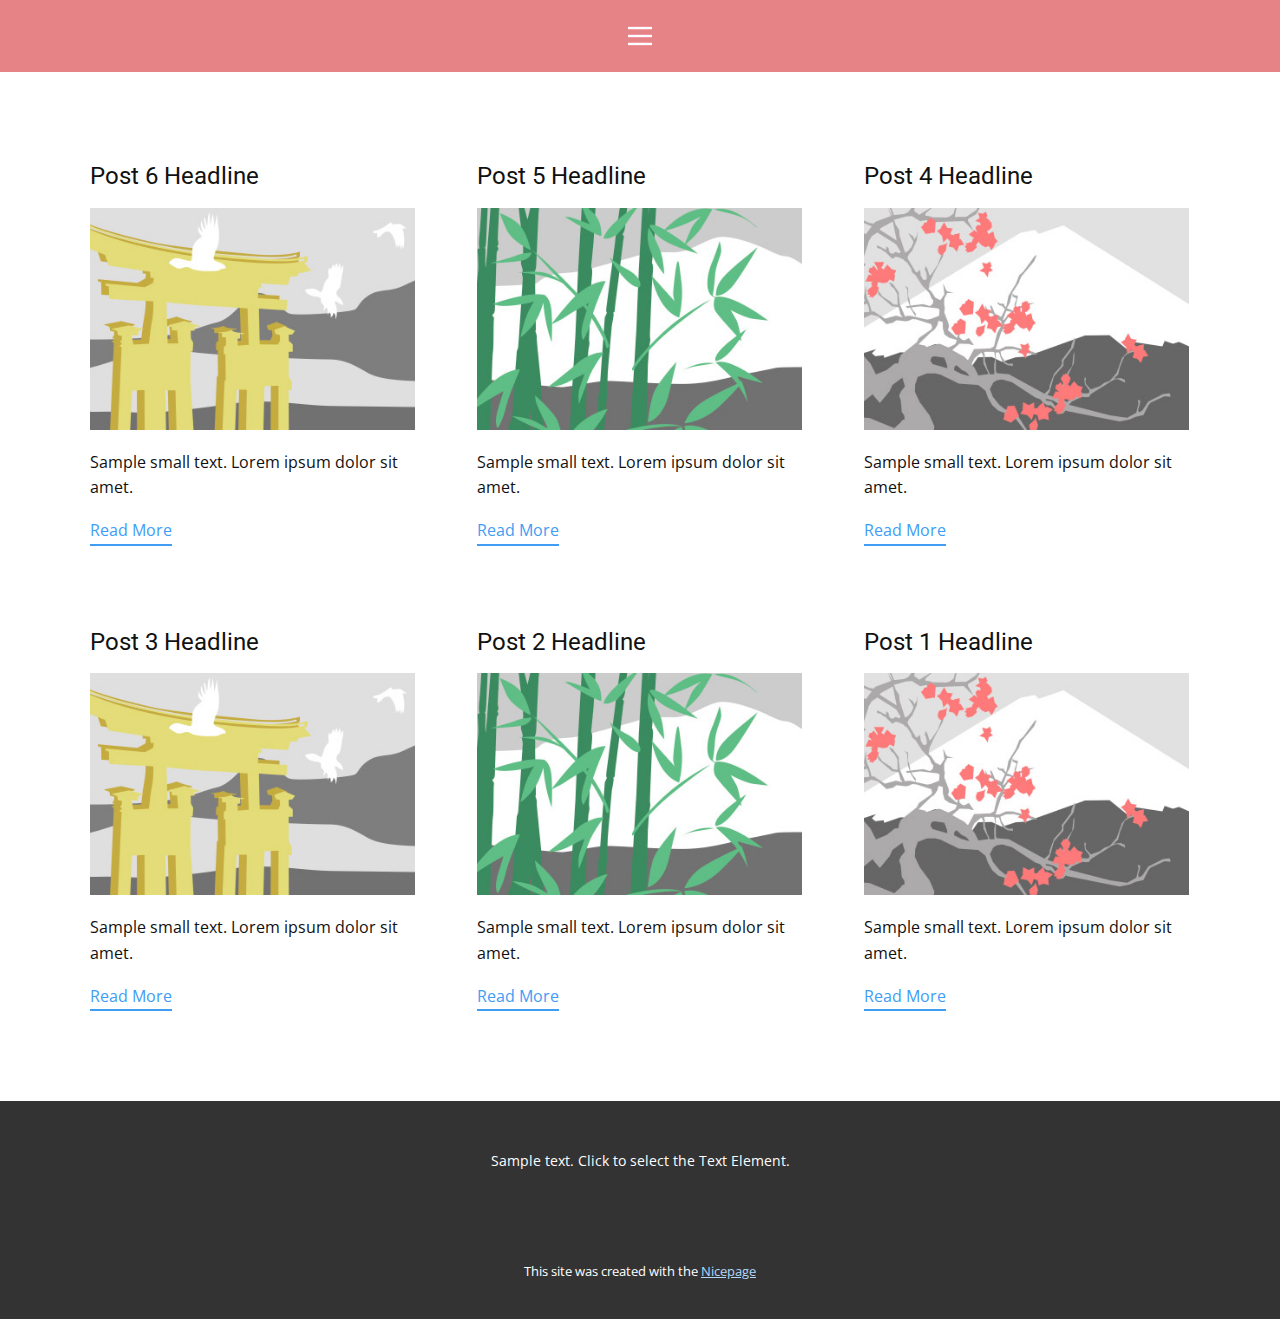
<file: Site2/blog/blog.html>
<!DOCTYPE html>
<html style="font-size: 16px;" lang="en"><head>
    <meta name="viewport" content="width=device-width, initial-scale=1.0">
    <meta charset="utf-8">
    <meta name="keywords" content="">
    <meta name="description" content="">
    <title>Blog</title>
    <link rel="stylesheet" href="../nicepage.css" media="screen">
<link rel="stylesheet" href="../Blog-Template.css" media="screen">
    <script class="u-script" type="text/javascript" src="../jquery.js" defer=""></script>
    <script class="u-script" type="text/javascript" src="../nicepage.js" defer=""></script>
    <meta name="generator" content="Nicepage 6.8.9, nicepage.com">
    <link id="u-theme-google-font" rel="stylesheet" href="https://fonts.googleapis.com/css?family=Roboto:100,100i,300,300i,400,400i,500,500i,700,700i,900,900i|Open+Sans:300,300i,400,400i,500,500i,600,600i,700,700i,800,800i">
    
    
    
    <script type="application/ld+json">{
		"@context": "http://schema.org",
		"@type": "Organization",
		"name": ""
}</script>
    <meta name="theme-color" content="#419df4">
  <meta data-intl-tel-input-cdn-path="intlTelInput/"></head>
  <body data-path-to-root="./" data-include-products="false" class="u-body u-xl-mode" data-lang="en"><header class="u-clearfix u-header u-palette-2-light-1 u-header" id="sec-ed72"><div class="u-clearfix u-sheet u-sheet-1">
        <nav class="u-align-left u-menu u-menu-hamburger u-offcanvas u-menu-1" data-responsive-from="XL">
          <div class="menu-collapse">
            <a class="u-button-style u-nav-link" href="#" style="padding: 4px 0px; font-size: calc(1em + 8px);">
              <svg class="u-svg-link" preserveAspectRatio="xMidYMin slice" viewBox="0 0 302 302" style=""><use xlink:href="#svg-5c50"></use></svg>
              <svg xmlns="http://www.w3.org/2000/svg" xmlns:xlink="http://www.w3.org/1999/xlink" version="1.1" id="svg-5c50" x="0px" y="0px" viewBox="0 0 302 302" style="enable-background:new 0 0 302 302;" xml:space="preserve" class="u-svg-content"><g><rect y="36" width="302" height="30"></rect><rect y="236" width="302" height="30"></rect><rect y="136" width="302" height="30"></rect>
</g><g></g><g></g><g></g><g></g><g></g><g></g><g></g><g></g><g></g><g></g><g></g><g></g><g></g><g></g><g></g></svg>
            </a>
          </div>
          <div class="u-nav-container">
            <ul class="u-nav u-unstyled u-nav-1"><li class="u-nav-item"><a class="u-button-style u-nav-link u-text-active-palette-1-base u-text-hover-palette-2-base" href="../Home.html" style="padding: 10px 20px;">Home</a>
</li><li class="u-nav-item"><a class="u-button-style u-nav-link u-text-active-palette-1-base u-text-hover-palette-2-base" href="../About.html" style="padding: 10px 20px;">About</a>
</li><li class="u-nav-item"><a class="u-button-style u-nav-link u-text-active-palette-1-base u-text-hover-palette-2-base" href="../Contact.html" style="padding: 10px 20px;">Contact</a>
</li></ul>
          </div>
          <div class="u-nav-container-collapse">
            <div class="u-align-center u-black u-container-style u-inner-container-layout u-opacity u-opacity-95 u-sidenav">
              <div class="u-inner-container-layout u-sidenav-overflow">
                <div class="u-menu-close"></div>
                <ul class="u-align-center u-nav u-popupmenu-items u-unstyled u-nav-2"><li class="u-nav-item"><a class="u-button-style u-nav-link" href="../Home.html">Home</a>
</li><li class="u-nav-item"><a class="u-button-style u-nav-link" href="../About.html">About</a>
</li><li class="u-nav-item"><a class="u-button-style u-nav-link" href="../Contact.html">Contact</a>
</li></ul>
              </div>
            </div>
            <div class="u-black u-menu-overlay u-opacity u-opacity-70"></div>
          </div>
        </nav>
      </div></header>
    <section class="u-clearfix u-section-1" id="sec-5589">
      <div class="u-clearfix u-sheet u-valign-middle u-sheet-1"><!--blog--><!--blog_options_json--><!--{"type":"Recent","source":"","tags":"","count":""}--><!--/blog_options_json-->
        <div class="u-blog u-expanded-width u-repeater u-repeater-1"><!--blog_post-->
          <div class="u-blog-post u-container-style u-repeater-item u-white u-repeater-item-1">
            <div class="u-container-layout u-similar-container u-valign-top u-container-layout-1"><!--blog_post_header-->
              <h4 class="u-blog-control u-text u-text-1">
                <a class="u-post-header-link" href="../blog/post-5.html">Post 6 Headline</a>
              </h4><!--/blog_post_header--><!--blog_post_image-->
              <a class="u-post-header-link" href="../blog/post-5.html"><img alt="" class="u-blog-control u-expanded-width u-image u-image-default u-image-1" src="../images/8ad73f3c.jpeg"></a><!--/blog_post_image--><!--blog_post_content-->
              <div class="u-blog-control u-post-content u-text u-text-2 fr-view">Sample small text. Lorem ipsum dolor sit amet.</div><!--/blog_post_content--><!--blog_post_readmore-->
              <a href="../blog/post-5.html" class="u-blog-control u-border-2 u-border-palette-1-base u-btn u-btn-rectangle u-button-style u-none u-btn-1"><!--blog_post_readmore_content--><!--options_json--><!--{"content":"","defaultValue":"Read More"}--><!--/options_json-->Read More<!--/blog_post_readmore_content--></a><!--/blog_post_readmore-->
            </div>
          </div><div class="u-blog-post u-container-style u-repeater-item u-video-cover u-white">
            <div class="u-container-layout u-similar-container u-valign-top u-container-layout-2"><!--blog_post_header-->
              <h4 class="u-blog-control u-text u-text-3">
                <a class="u-post-header-link" href="../blog/post-4.html">Post 5 Headline</a>
              </h4><!--/blog_post_header--><!--blog_post_image-->
              <a class="u-post-header-link" href="../blog/post-4.html"><img alt="" class="u-blog-control u-expanded-width u-image u-image-default u-image-2" src="../images/68f64b9d.jpeg"></a><!--/blog_post_image--><!--blog_post_content-->
              <div class="u-blog-control u-post-content u-text u-text-4 fr-view">Sample small text. Lorem ipsum dolor sit amet.</div><!--/blog_post_content--><!--blog_post_readmore-->
              <a href="../blog/post-4.html" class="u-blog-control u-border-2 u-border-palette-1-base u-btn u-btn-rectangle u-button-style u-none u-btn-2"><!--blog_post_readmore_content--><!--options_json--><!--{"content":"","defaultValue":"Read More"}--><!--/options_json-->Read More<!--/blog_post_readmore_content--></a><!--/blog_post_readmore-->
            </div>
          </div><div class="u-blog-post u-container-style u-repeater-item u-video-cover u-white">
            <div class="u-container-layout u-similar-container u-valign-top u-container-layout-3"><!--blog_post_header-->
              <h4 class="u-blog-control u-text u-text-5">
                <a class="u-post-header-link" href="../blog/post-3.html">Post 4 Headline</a>
              </h4><!--/blog_post_header--><!--blog_post_image-->
              <a class="u-post-header-link" href="../blog/post-3.html"><img alt="" class="u-blog-control u-expanded-width u-image u-image-default u-image-3" src="../images/0fd3416c.jpeg"></a><!--/blog_post_image--><!--blog_post_content-->
              <div class="u-blog-control u-post-content u-text u-text-6 fr-view">Sample small text. Lorem ipsum dolor sit amet.</div><!--/blog_post_content--><!--blog_post_readmore-->
              <a href="../blog/post-3.html" class="u-blog-control u-border-2 u-border-palette-1-base u-btn u-btn-rectangle u-button-style u-none u-btn-3"><!--blog_post_readmore_content--><!--options_json--><!--{"content":"","defaultValue":"Read More"}--><!--/options_json-->Read More<!--/blog_post_readmore_content--></a><!--/blog_post_readmore-->
            </div>
          </div><div class="u-blog-post u-container-style u-repeater-item u-white u-repeater-item-1">
            <div class="u-container-layout u-similar-container u-valign-top u-container-layout-1"><!--blog_post_header-->
              <h4 class="u-blog-control u-text u-text-1">
                <a class="u-post-header-link" href="../blog/post-2.html">Post 3 Headline</a>
              </h4><!--/blog_post_header--><!--blog_post_image-->
              <a class="u-post-header-link" href="../blog/post-2.html"><img alt="" class="u-blog-control u-expanded-width u-image u-image-default u-image-1" src="../images/8ad73f3c.jpeg"></a><!--/blog_post_image--><!--blog_post_content-->
              <div class="u-blog-control u-post-content u-text u-text-2 fr-view">Sample small text. Lorem ipsum dolor sit amet.</div><!--/blog_post_content--><!--blog_post_readmore-->
              <a href="../blog/post-2.html" class="u-blog-control u-border-2 u-border-palette-1-base u-btn u-btn-rectangle u-button-style u-none u-btn-1"><!--blog_post_readmore_content--><!--options_json--><!--{"content":"","defaultValue":"Read More"}--><!--/options_json-->Read More<!--/blog_post_readmore_content--></a><!--/blog_post_readmore-->
            </div>
          </div><div class="u-blog-post u-container-style u-repeater-item u-video-cover u-white">
            <div class="u-container-layout u-similar-container u-valign-top u-container-layout-2"><!--blog_post_header-->
              <h4 class="u-blog-control u-text u-text-3">
                <a class="u-post-header-link" href="../blog/post-1.html">Post 2 Headline</a>
              </h4><!--/blog_post_header--><!--blog_post_image-->
              <a class="u-post-header-link" href="../blog/post-1.html"><img alt="" class="u-blog-control u-expanded-width u-image u-image-default u-image-2" src="../images/68f64b9d.jpeg"></a><!--/blog_post_image--><!--blog_post_content-->
              <div class="u-blog-control u-post-content u-text u-text-4 fr-view">Sample small text. Lorem ipsum dolor sit amet.</div><!--/blog_post_content--><!--blog_post_readmore-->
              <a href="../blog/post-1.html" class="u-blog-control u-border-2 u-border-palette-1-base u-btn u-btn-rectangle u-button-style u-none u-btn-2"><!--blog_post_readmore_content--><!--options_json--><!--{"content":"","defaultValue":"Read More"}--><!--/options_json-->Read More<!--/blog_post_readmore_content--></a><!--/blog_post_readmore-->
            </div>
          </div><div class="u-blog-post u-container-style u-repeater-item u-video-cover u-white">
            <div class="u-container-layout u-similar-container u-valign-top u-container-layout-3"><!--blog_post_header-->
              <h4 class="u-blog-control u-text u-text-5">
                <a class="u-post-header-link" href="../blog/post.html">Post 1 Headline</a>
              </h4><!--/blog_post_header--><!--blog_post_image-->
              <a class="u-post-header-link" href="../blog/post.html"><img alt="" class="u-blog-control u-expanded-width u-image u-image-default u-image-3" src="../images/0fd3416c.jpeg"></a><!--/blog_post_image--><!--blog_post_content-->
              <div class="u-blog-control u-post-content u-text u-text-6 fr-view">Sample small text. Lorem ipsum dolor sit amet.</div><!--/blog_post_content--><!--blog_post_readmore-->
              <a href="../blog/post.html" class="u-blog-control u-border-2 u-border-palette-1-base u-btn u-btn-rectangle u-button-style u-none u-btn-3"><!--blog_post_readmore_content--><!--options_json--><!--{"content":"","defaultValue":"Read More"}--><!--/options_json-->Read More<!--/blog_post_readmore_content--></a><!--/blog_post_readmore-->
            </div>
          </div><!--/blog_post--><!--blog_post-->
          <!--/blog_post--><!--blog_post-->
          <!--/blog_post-->
        </div><!--/blog-->
      </div>
    </section>
    
    
    
    <footer class="u-align-center u-clearfix u-footer u-grey-80 u-footer" id="sec-7fbb"><div class="u-clearfix u-sheet u-sheet-1">
        <p class="u-small-text u-text u-text-variant u-text-1">Sample text. Click to select the Text Element.</p>
      </div></footer>
    <section class="u-backlink u-clearfix u-grey-80">
      <p class="u-text">
        <span>This site was created with the </span>
        <a class="u-link" href="https://nicepage.com/" target="_blank" rel="nofollow">
          <span>Nicepage</span>
        </a>
      </p>
    </section>
  
</body></html>
</file>
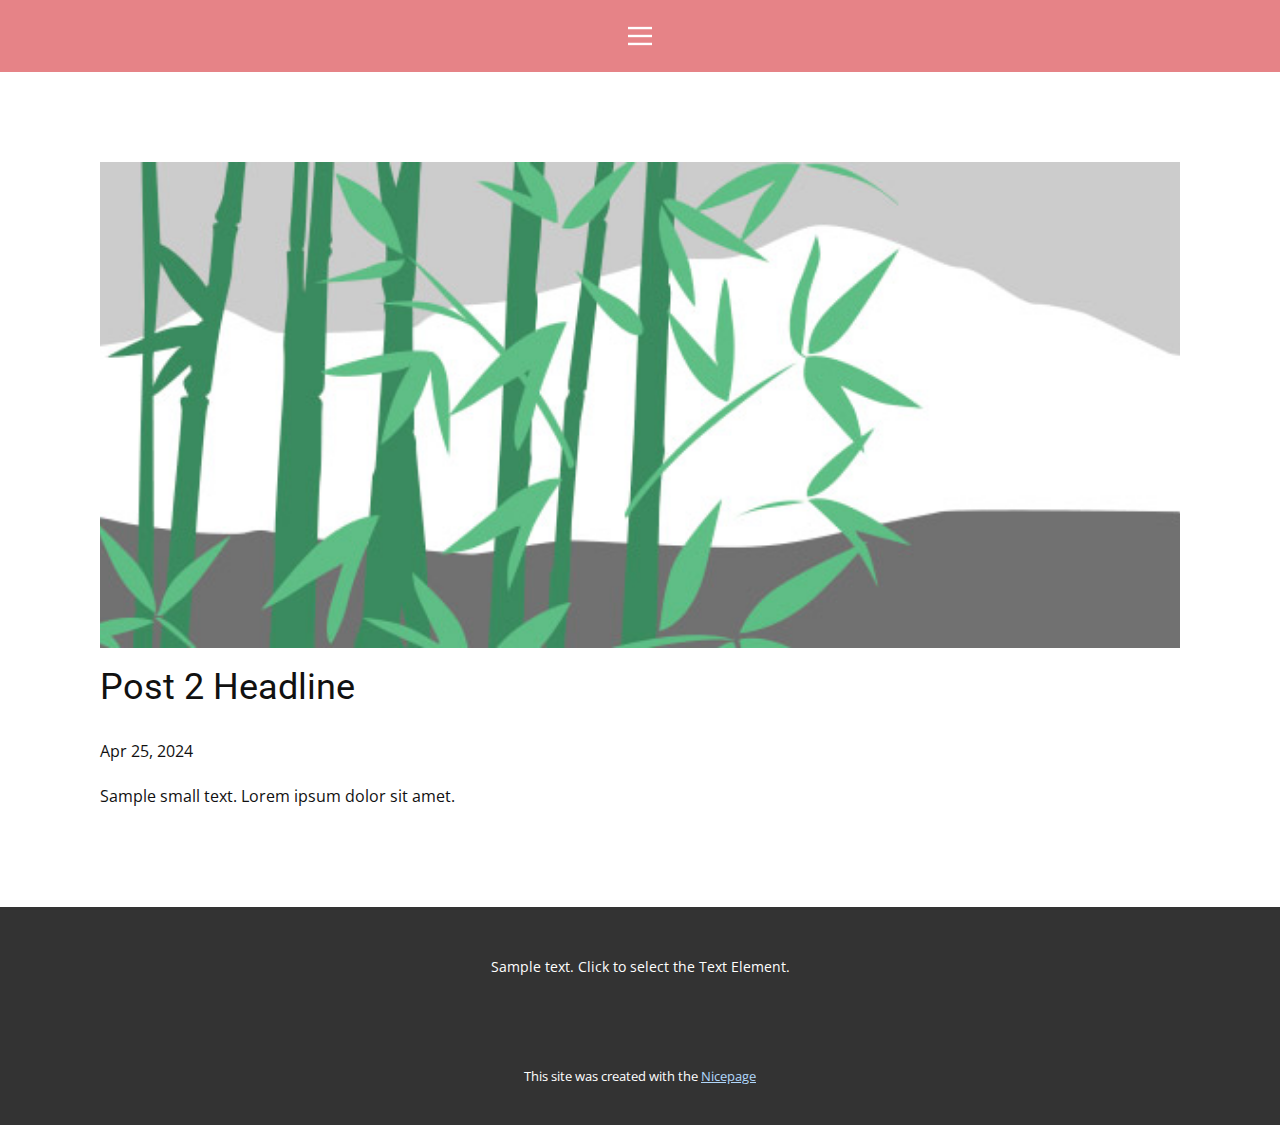
<file: Site2/blog/post-1.html>
<!DOCTYPE html>
<html style="font-size: 16px;" lang="en"><head>
    <meta name="viewport" content="width=device-width, initial-scale=1.0">
    <meta charset="utf-8">
    <meta name="keywords" content="Post 1 Headline">
    <meta name="description" content="">
    <title>Post 2 Headline</title>
    <link rel="stylesheet" href="../nicepage.css" media="screen">
<link rel="stylesheet" href="../Post-Template.css" media="screen">
    <script class="u-script" type="text/javascript" src="../jquery.js" defer=""></script>
    <script class="u-script" type="text/javascript" src="../nicepage.js" defer=""></script>
    <meta name="generator" content="Nicepage 6.8.9, nicepage.com">
    <link id="u-theme-google-font" rel="stylesheet" href="https://fonts.googleapis.com/css?family=Roboto:100,100i,300,300i,400,400i,500,500i,700,700i,900,900i|Open+Sans:300,300i,400,400i,500,500i,600,600i,700,700i,800,800i">
    
    
    
    <script type="application/ld+json">{
		"@context": "http://schema.org",
		"@type": "Organization",
		"name": ""
}</script>
    <meta name="theme-color" content="#419df4">
  <meta data-intl-tel-input-cdn-path="intlTelInput/"></head>
  <body data-path-to-root="./" data-include-products="false" class="u-body u-xl-mode" data-lang="en"><header class="u-clearfix u-header u-palette-2-light-1 u-header" id="sec-ed72"><div class="u-clearfix u-sheet u-sheet-1">
        <nav class="u-align-left u-menu u-menu-hamburger u-offcanvas u-menu-1" data-responsive-from="XL">
          <div class="menu-collapse">
            <a class="u-button-style u-nav-link" href="#" style="padding: 4px 0px; font-size: calc(1em + 8px);">
              <svg class="u-svg-link" preserveAspectRatio="xMidYMin slice" viewBox="0 0 302 302" style=""><use xlink:href="#svg-5c50"></use></svg>
              <svg xmlns="http://www.w3.org/2000/svg" xmlns:xlink="http://www.w3.org/1999/xlink" version="1.1" id="svg-5c50" x="0px" y="0px" viewBox="0 0 302 302" style="enable-background:new 0 0 302 302;" xml:space="preserve" class="u-svg-content"><g><rect y="36" width="302" height="30"></rect><rect y="236" width="302" height="30"></rect><rect y="136" width="302" height="30"></rect>
</g><g></g><g></g><g></g><g></g><g></g><g></g><g></g><g></g><g></g><g></g><g></g><g></g><g></g><g></g><g></g></svg>
            </a>
          </div>
          <div class="u-nav-container">
            <ul class="u-nav u-unstyled u-nav-1"><li class="u-nav-item"><a class="u-button-style u-nav-link u-text-active-palette-1-base u-text-hover-palette-2-base" href="../Home.html" style="padding: 10px 20px;">Home</a>
</li><li class="u-nav-item"><a class="u-button-style u-nav-link u-text-active-palette-1-base u-text-hover-palette-2-base" href="../About.html" style="padding: 10px 20px;">About</a>
</li><li class="u-nav-item"><a class="u-button-style u-nav-link u-text-active-palette-1-base u-text-hover-palette-2-base" href="../Contact.html" style="padding: 10px 20px;">Contact</a>
</li></ul>
          </div>
          <div class="u-nav-container-collapse">
            <div class="u-align-center u-black u-container-style u-inner-container-layout u-opacity u-opacity-95 u-sidenav">
              <div class="u-inner-container-layout u-sidenav-overflow">
                <div class="u-menu-close"></div>
                <ul class="u-align-center u-nav u-popupmenu-items u-unstyled u-nav-2"><li class="u-nav-item"><a class="u-button-style u-nav-link" href="../Home.html">Home</a>
</li><li class="u-nav-item"><a class="u-button-style u-nav-link" href="../About.html">About</a>
</li><li class="u-nav-item"><a class="u-button-style u-nav-link" href="../Contact.html">Contact</a>
</li></ul>
              </div>
            </div>
            <div class="u-black u-menu-overlay u-opacity u-opacity-70"></div>
          </div>
        </nav>
      </div></header>
    <section class="u-align-center u-clearfix u-section-1" id="sec-632a">
      <div class="u-clearfix u-sheet u-valign-middle-md u-valign-middle-sm u-valign-middle-xs u-sheet-1"><!--post_details--><!--post_details_options_json--><!--{"source":""}--><!--/post_details_options_json--><!--blog_post-->
        <div class="u-container-style u-expanded-width u-post-details u-post-details-1">
          <div class="u-container-layout u-valign-middle u-container-layout-1"><!--blog_post_image-->
            <img alt="" class="u-blog-control u-expanded-width u-image u-image-default u-image-1" src="../images/68f64b9d.jpeg"><!--/blog_post_image--><!--blog_post_header-->
            <h2 class="u-blog-control u-text u-text-1">Post 2 Headline</h2><!--/blog_post_header--><!--blog_post_metadata-->
            <div class="u-blog-control u-metadata u-metadata-1"><!--blog_post_metadata_date-->
              <span class="u-meta-date u-meta-icon">Apr 25, 2024</span><!--/blog_post_metadata_date--><!--blog_post_metadata_category-->
              <!--/blog_post_metadata_category--><!--blog_post_metadata_comments-->
              <!--/blog_post_metadata_comments-->
            </div><!--/blog_post_metadata--><!--blog_post_content-->
            <div class="u-align-justify u-blog-control u-post-content u-text u-text-2 fr-view">
  Sample small text. Lorem ipsum dolor sit amet.
  </div><!--/blog_post_content-->
          </div>
        </div><!--/blog_post--><!--/post_details-->
      </div>
    </section>
    
    
    
    <footer class="u-align-center u-clearfix u-footer u-grey-80 u-footer" id="sec-7fbb"><div class="u-clearfix u-sheet u-sheet-1">
        <p class="u-small-text u-text u-text-variant u-text-1">Sample text. Click to select the Text Element.</p>
      </div></footer>
    <section class="u-backlink u-clearfix u-grey-80">
      <p class="u-text">
        <span>This site was created with the </span>
        <a class="u-link" href="https://nicepage.com/" target="_blank" rel="nofollow">
          <span>Nicepage</span>
        </a>
      </p>
    </section>
  
</body></html>
</file>
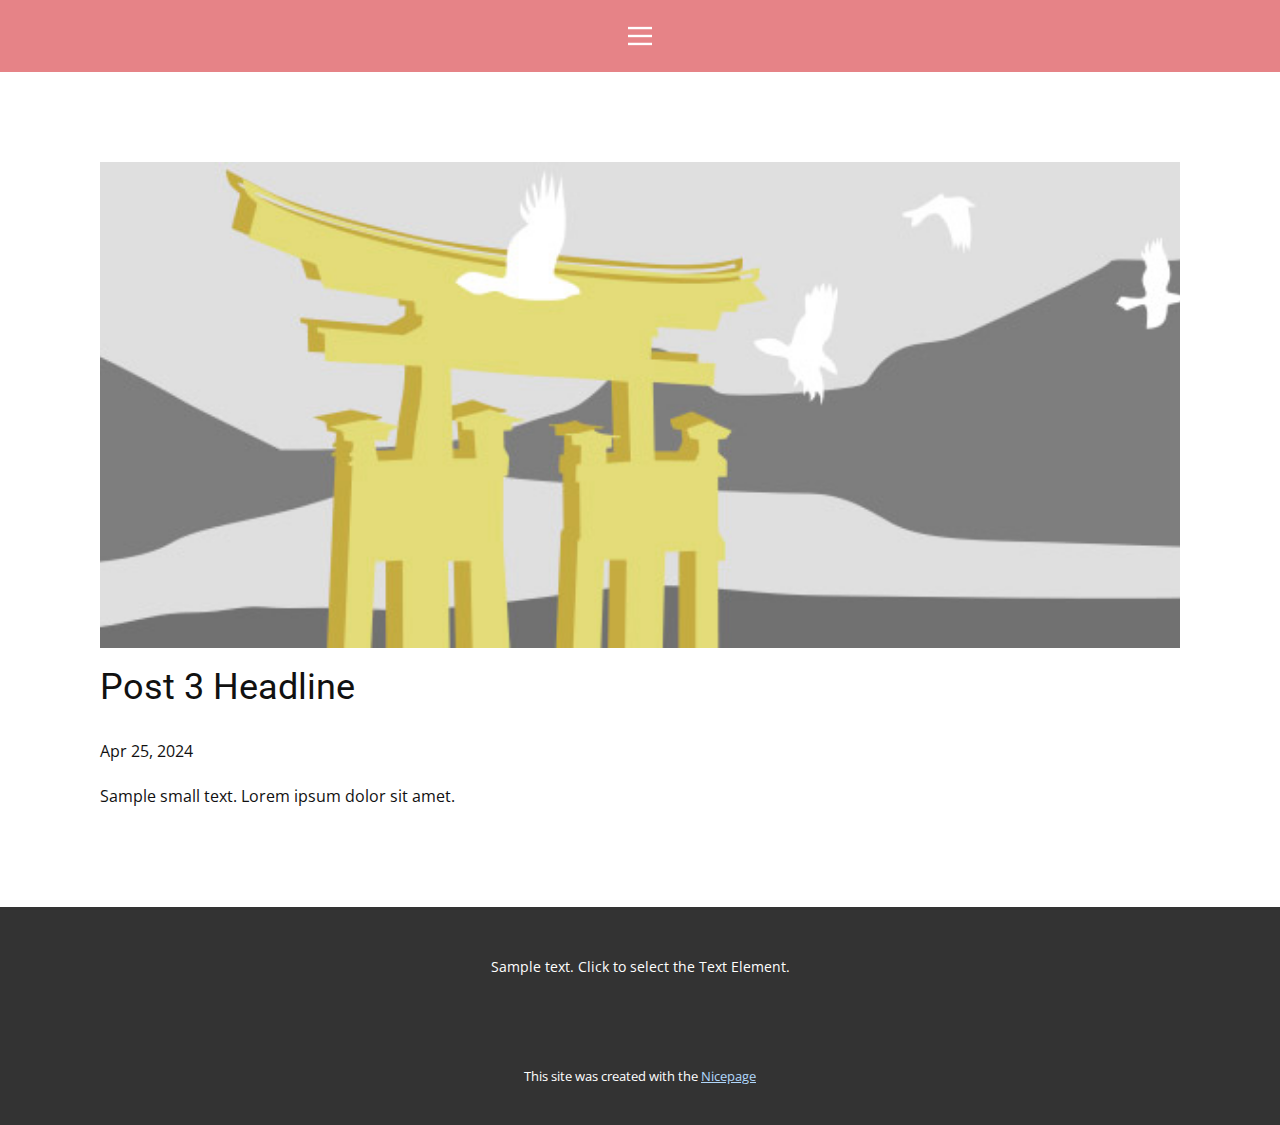
<file: Site2/blog/post-2.html>
<!DOCTYPE html>
<html style="font-size: 16px;" lang="en"><head>
    <meta name="viewport" content="width=device-width, initial-scale=1.0">
    <meta charset="utf-8">
    <meta name="keywords" content="Post 1 Headline">
    <meta name="description" content="">
    <title>Post 3 Headline</title>
    <link rel="stylesheet" href="../nicepage.css" media="screen">
<link rel="stylesheet" href="../Post-Template.css" media="screen">
    <script class="u-script" type="text/javascript" src="../jquery.js" defer=""></script>
    <script class="u-script" type="text/javascript" src="../nicepage.js" defer=""></script>
    <meta name="generator" content="Nicepage 6.8.9, nicepage.com">
    <link id="u-theme-google-font" rel="stylesheet" href="https://fonts.googleapis.com/css?family=Roboto:100,100i,300,300i,400,400i,500,500i,700,700i,900,900i|Open+Sans:300,300i,400,400i,500,500i,600,600i,700,700i,800,800i">
    
    
    
    <script type="application/ld+json">{
		"@context": "http://schema.org",
		"@type": "Organization",
		"name": ""
}</script>
    <meta name="theme-color" content="#419df4">
  <meta data-intl-tel-input-cdn-path="intlTelInput/"></head>
  <body data-path-to-root="./" data-include-products="false" class="u-body u-xl-mode" data-lang="en"><header class="u-clearfix u-header u-palette-2-light-1 u-header" id="sec-ed72"><div class="u-clearfix u-sheet u-sheet-1">
        <nav class="u-align-left u-menu u-menu-hamburger u-offcanvas u-menu-1" data-responsive-from="XL">
          <div class="menu-collapse">
            <a class="u-button-style u-nav-link" href="#" style="padding: 4px 0px; font-size: calc(1em + 8px);">
              <svg class="u-svg-link" preserveAspectRatio="xMidYMin slice" viewBox="0 0 302 302" style=""><use xlink:href="#svg-5c50"></use></svg>
              <svg xmlns="http://www.w3.org/2000/svg" xmlns:xlink="http://www.w3.org/1999/xlink" version="1.1" id="svg-5c50" x="0px" y="0px" viewBox="0 0 302 302" style="enable-background:new 0 0 302 302;" xml:space="preserve" class="u-svg-content"><g><rect y="36" width="302" height="30"></rect><rect y="236" width="302" height="30"></rect><rect y="136" width="302" height="30"></rect>
</g><g></g><g></g><g></g><g></g><g></g><g></g><g></g><g></g><g></g><g></g><g></g><g></g><g></g><g></g><g></g></svg>
            </a>
          </div>
          <div class="u-nav-container">
            <ul class="u-nav u-unstyled u-nav-1"><li class="u-nav-item"><a class="u-button-style u-nav-link u-text-active-palette-1-base u-text-hover-palette-2-base" href="../Home.html" style="padding: 10px 20px;">Home</a>
</li><li class="u-nav-item"><a class="u-button-style u-nav-link u-text-active-palette-1-base u-text-hover-palette-2-base" href="../About.html" style="padding: 10px 20px;">About</a>
</li><li class="u-nav-item"><a class="u-button-style u-nav-link u-text-active-palette-1-base u-text-hover-palette-2-base" href="../Contact.html" style="padding: 10px 20px;">Contact</a>
</li></ul>
          </div>
          <div class="u-nav-container-collapse">
            <div class="u-align-center u-black u-container-style u-inner-container-layout u-opacity u-opacity-95 u-sidenav">
              <div class="u-inner-container-layout u-sidenav-overflow">
                <div class="u-menu-close"></div>
                <ul class="u-align-center u-nav u-popupmenu-items u-unstyled u-nav-2"><li class="u-nav-item"><a class="u-button-style u-nav-link" href="../Home.html">Home</a>
</li><li class="u-nav-item"><a class="u-button-style u-nav-link" href="../About.html">About</a>
</li><li class="u-nav-item"><a class="u-button-style u-nav-link" href="../Contact.html">Contact</a>
</li></ul>
              </div>
            </div>
            <div class="u-black u-menu-overlay u-opacity u-opacity-70"></div>
          </div>
        </nav>
      </div></header>
    <section class="u-align-center u-clearfix u-section-1" id="sec-632a">
      <div class="u-clearfix u-sheet u-valign-middle-md u-valign-middle-sm u-valign-middle-xs u-sheet-1"><!--post_details--><!--post_details_options_json--><!--{"source":""}--><!--/post_details_options_json--><!--blog_post-->
        <div class="u-container-style u-expanded-width u-post-details u-post-details-1">
          <div class="u-container-layout u-valign-middle u-container-layout-1"><!--blog_post_image-->
            <img alt="" class="u-blog-control u-expanded-width u-image u-image-default u-image-1" src="../images/8ad73f3c.jpeg"><!--/blog_post_image--><!--blog_post_header-->
            <h2 class="u-blog-control u-text u-text-1">Post 3 Headline</h2><!--/blog_post_header--><!--blog_post_metadata-->
            <div class="u-blog-control u-metadata u-metadata-1"><!--blog_post_metadata_date-->
              <span class="u-meta-date u-meta-icon">Apr 25, 2024</span><!--/blog_post_metadata_date--><!--blog_post_metadata_category-->
              <!--/blog_post_metadata_category--><!--blog_post_metadata_comments-->
              <!--/blog_post_metadata_comments-->
            </div><!--/blog_post_metadata--><!--blog_post_content-->
            <div class="u-align-justify u-blog-control u-post-content u-text u-text-2 fr-view">
  Sample small text. Lorem ipsum dolor sit amet.
  </div><!--/blog_post_content-->
          </div>
        </div><!--/blog_post--><!--/post_details-->
      </div>
    </section>
    
    
    
    <footer class="u-align-center u-clearfix u-footer u-grey-80 u-footer" id="sec-7fbb"><div class="u-clearfix u-sheet u-sheet-1">
        <p class="u-small-text u-text u-text-variant u-text-1">Sample text. Click to select the Text Element.</p>
      </div></footer>
    <section class="u-backlink u-clearfix u-grey-80">
      <p class="u-text">
        <span>This site was created with the </span>
        <a class="u-link" href="https://nicepage.com/" target="_blank" rel="nofollow">
          <span>Nicepage</span>
        </a>
      </p>
    </section>
  
</body></html>
</file>
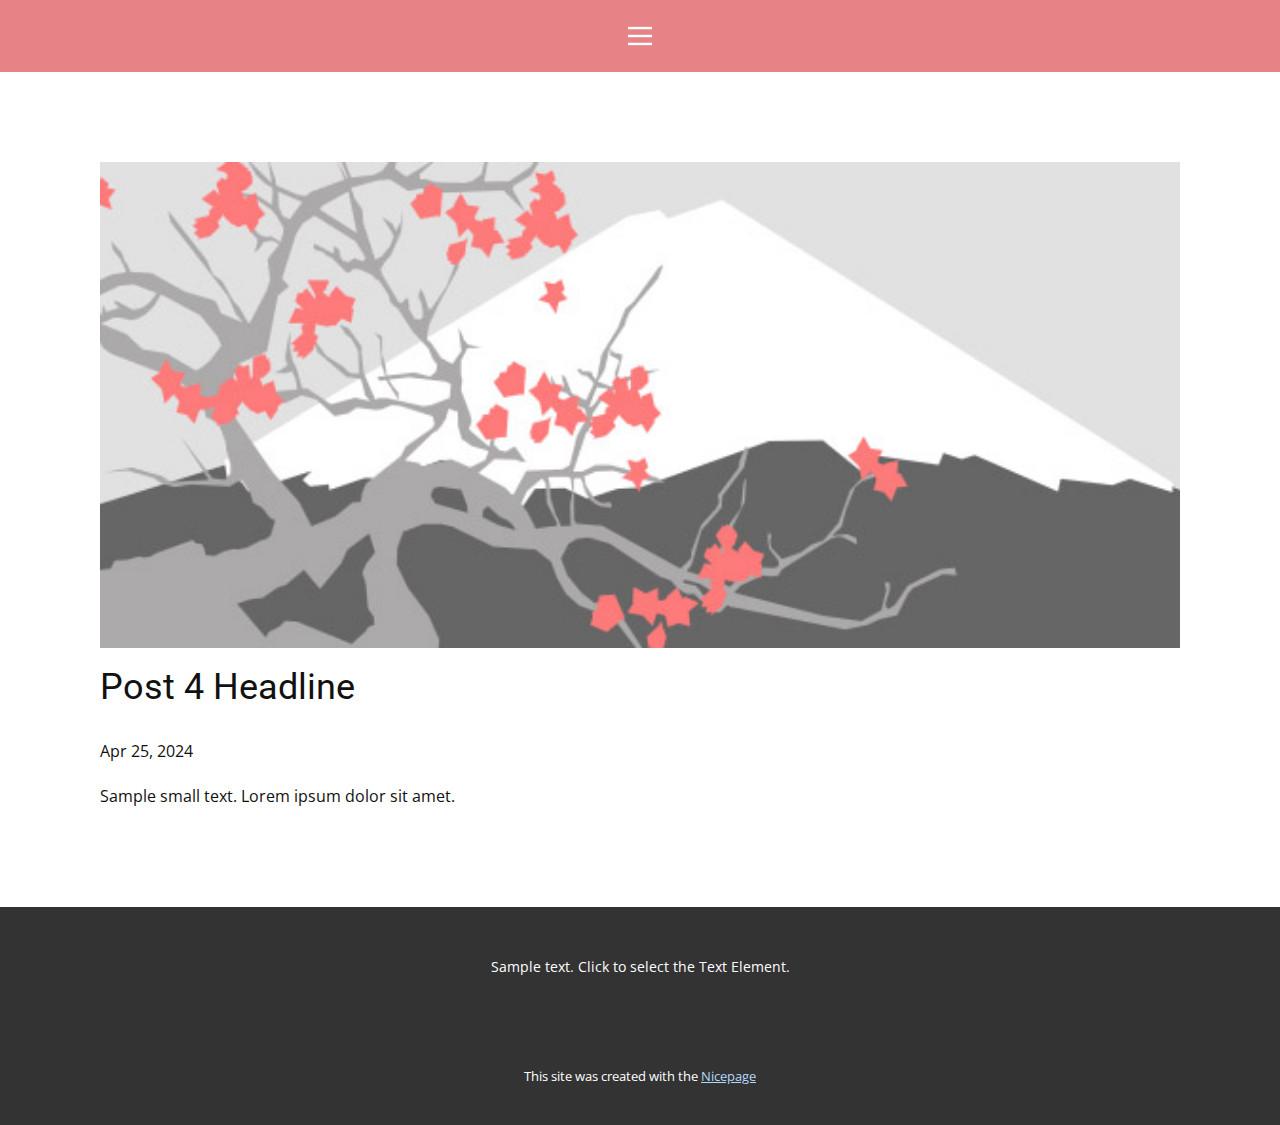
<file: Site2/blog/post-3.html>
<!DOCTYPE html>
<html style="font-size: 16px;" lang="en"><head>
    <meta name="viewport" content="width=device-width, initial-scale=1.0">
    <meta charset="utf-8">
    <meta name="keywords" content="Post 1 Headline">
    <meta name="description" content="">
    <title>Post 4 Headline</title>
    <link rel="stylesheet" href="../nicepage.css" media="screen">
<link rel="stylesheet" href="../Post-Template.css" media="screen">
    <script class="u-script" type="text/javascript" src="../jquery.js" defer=""></script>
    <script class="u-script" type="text/javascript" src="../nicepage.js" defer=""></script>
    <meta name="generator" content="Nicepage 6.8.9, nicepage.com">
    <link id="u-theme-google-font" rel="stylesheet" href="https://fonts.googleapis.com/css?family=Roboto:100,100i,300,300i,400,400i,500,500i,700,700i,900,900i|Open+Sans:300,300i,400,400i,500,500i,600,600i,700,700i,800,800i">
    
    
    
    <script type="application/ld+json">{
		"@context": "http://schema.org",
		"@type": "Organization",
		"name": ""
}</script>
    <meta name="theme-color" content="#419df4">
  <meta data-intl-tel-input-cdn-path="intlTelInput/"></head>
  <body data-path-to-root="./" data-include-products="false" class="u-body u-xl-mode" data-lang="en"><header class="u-clearfix u-header u-palette-2-light-1 u-header" id="sec-ed72"><div class="u-clearfix u-sheet u-sheet-1">
        <nav class="u-align-left u-menu u-menu-hamburger u-offcanvas u-menu-1" data-responsive-from="XL">
          <div class="menu-collapse">
            <a class="u-button-style u-nav-link" href="#" style="padding: 4px 0px; font-size: calc(1em + 8px);">
              <svg class="u-svg-link" preserveAspectRatio="xMidYMin slice" viewBox="0 0 302 302" style=""><use xlink:href="#svg-5c50"></use></svg>
              <svg xmlns="http://www.w3.org/2000/svg" xmlns:xlink="http://www.w3.org/1999/xlink" version="1.1" id="svg-5c50" x="0px" y="0px" viewBox="0 0 302 302" style="enable-background:new 0 0 302 302;" xml:space="preserve" class="u-svg-content"><g><rect y="36" width="302" height="30"></rect><rect y="236" width="302" height="30"></rect><rect y="136" width="302" height="30"></rect>
</g><g></g><g></g><g></g><g></g><g></g><g></g><g></g><g></g><g></g><g></g><g></g><g></g><g></g><g></g><g></g></svg>
            </a>
          </div>
          <div class="u-nav-container">
            <ul class="u-nav u-unstyled u-nav-1"><li class="u-nav-item"><a class="u-button-style u-nav-link u-text-active-palette-1-base u-text-hover-palette-2-base" href="../Home.html" style="padding: 10px 20px;">Home</a>
</li><li class="u-nav-item"><a class="u-button-style u-nav-link u-text-active-palette-1-base u-text-hover-palette-2-base" href="../About.html" style="padding: 10px 20px;">About</a>
</li><li class="u-nav-item"><a class="u-button-style u-nav-link u-text-active-palette-1-base u-text-hover-palette-2-base" href="../Contact.html" style="padding: 10px 20px;">Contact</a>
</li></ul>
          </div>
          <div class="u-nav-container-collapse">
            <div class="u-align-center u-black u-container-style u-inner-container-layout u-opacity u-opacity-95 u-sidenav">
              <div class="u-inner-container-layout u-sidenav-overflow">
                <div class="u-menu-close"></div>
                <ul class="u-align-center u-nav u-popupmenu-items u-unstyled u-nav-2"><li class="u-nav-item"><a class="u-button-style u-nav-link" href="../Home.html">Home</a>
</li><li class="u-nav-item"><a class="u-button-style u-nav-link" href="../About.html">About</a>
</li><li class="u-nav-item"><a class="u-button-style u-nav-link" href="../Contact.html">Contact</a>
</li></ul>
              </div>
            </div>
            <div class="u-black u-menu-overlay u-opacity u-opacity-70"></div>
          </div>
        </nav>
      </div></header>
    <section class="u-align-center u-clearfix u-section-1" id="sec-632a">
      <div class="u-clearfix u-sheet u-valign-middle-md u-valign-middle-sm u-valign-middle-xs u-sheet-1"><!--post_details--><!--post_details_options_json--><!--{"source":""}--><!--/post_details_options_json--><!--blog_post-->
        <div class="u-container-style u-expanded-width u-post-details u-post-details-1">
          <div class="u-container-layout u-valign-middle u-container-layout-1"><!--blog_post_image-->
            <img alt="" class="u-blog-control u-expanded-width u-image u-image-default u-image-1" src="../images/0fd3416c.jpeg"><!--/blog_post_image--><!--blog_post_header-->
            <h2 class="u-blog-control u-text u-text-1">Post 4 Headline</h2><!--/blog_post_header--><!--blog_post_metadata-->
            <div class="u-blog-control u-metadata u-metadata-1"><!--blog_post_metadata_date-->
              <span class="u-meta-date u-meta-icon">Apr 25, 2024</span><!--/blog_post_metadata_date--><!--blog_post_metadata_category-->
              <!--/blog_post_metadata_category--><!--blog_post_metadata_comments-->
              <!--/blog_post_metadata_comments-->
            </div><!--/blog_post_metadata--><!--blog_post_content-->
            <div class="u-align-justify u-blog-control u-post-content u-text u-text-2 fr-view">
  Sample small text. Lorem ipsum dolor sit amet.
  </div><!--/blog_post_content-->
          </div>
        </div><!--/blog_post--><!--/post_details-->
      </div>
    </section>
    
    
    
    <footer class="u-align-center u-clearfix u-footer u-grey-80 u-footer" id="sec-7fbb"><div class="u-clearfix u-sheet u-sheet-1">
        <p class="u-small-text u-text u-text-variant u-text-1">Sample text. Click to select the Text Element.</p>
      </div></footer>
    <section class="u-backlink u-clearfix u-grey-80">
      <p class="u-text">
        <span>This site was created with the </span>
        <a class="u-link" href="https://nicepage.com/" target="_blank" rel="nofollow">
          <span>Nicepage</span>
        </a>
      </p>
    </section>
  
</body></html>
</file>
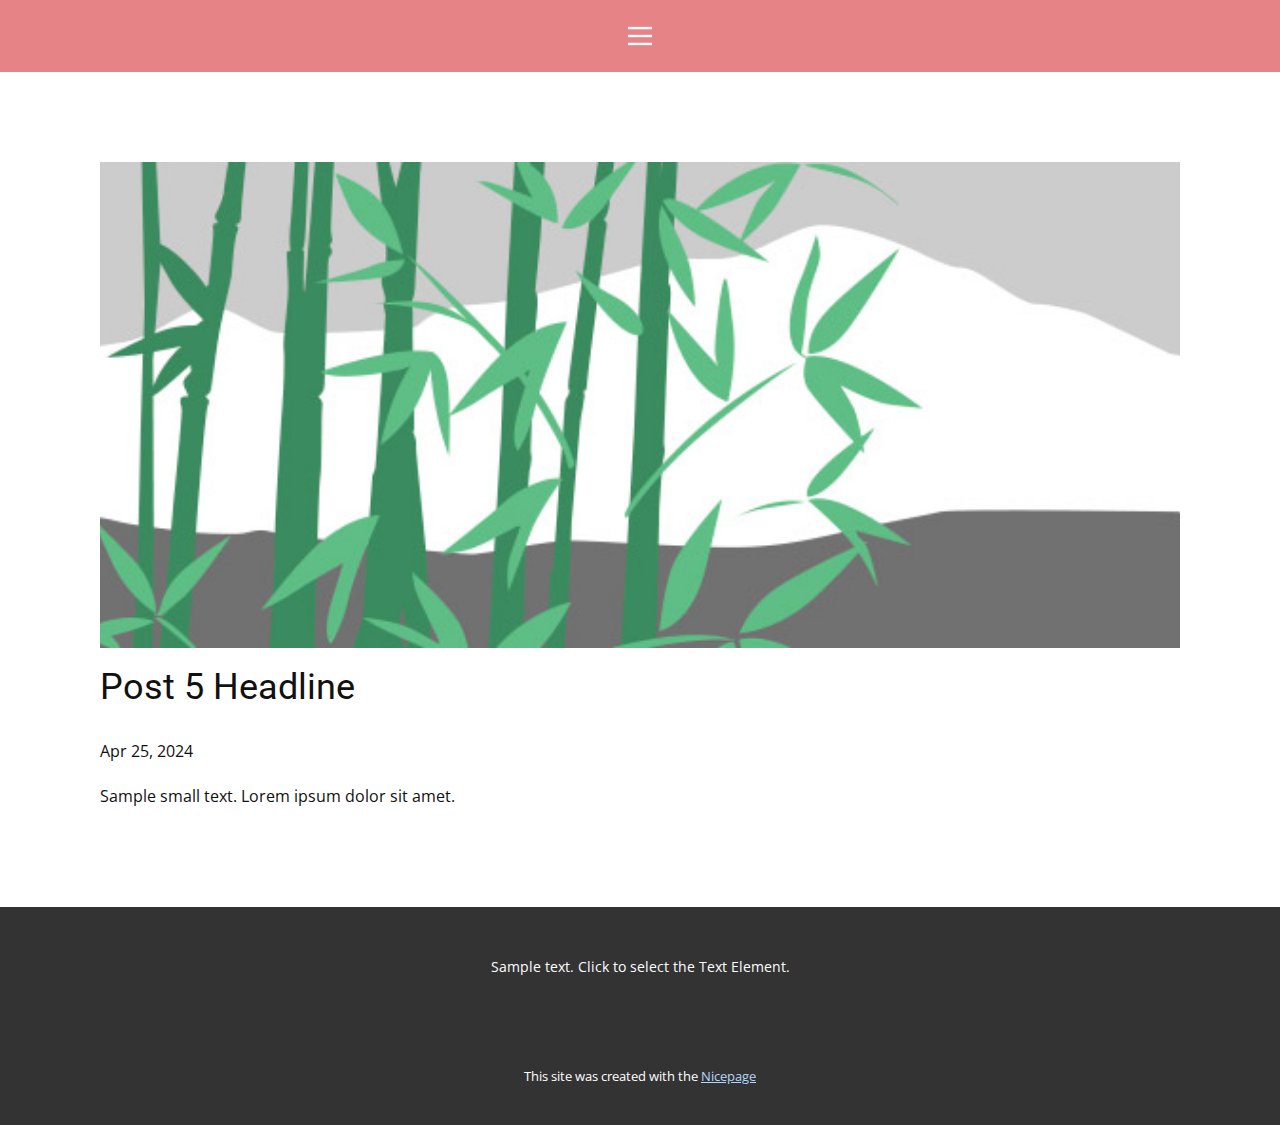
<file: Site2/blog/post-4.html>
<!DOCTYPE html>
<html style="font-size: 16px;" lang="en"><head>
    <meta name="viewport" content="width=device-width, initial-scale=1.0">
    <meta charset="utf-8">
    <meta name="keywords" content="Post 1 Headline">
    <meta name="description" content="">
    <title>Post 5 Headline</title>
    <link rel="stylesheet" href="../nicepage.css" media="screen">
<link rel="stylesheet" href="../Post-Template.css" media="screen">
    <script class="u-script" type="text/javascript" src="../jquery.js" defer=""></script>
    <script class="u-script" type="text/javascript" src="../nicepage.js" defer=""></script>
    <meta name="generator" content="Nicepage 6.8.9, nicepage.com">
    <link id="u-theme-google-font" rel="stylesheet" href="https://fonts.googleapis.com/css?family=Roboto:100,100i,300,300i,400,400i,500,500i,700,700i,900,900i|Open+Sans:300,300i,400,400i,500,500i,600,600i,700,700i,800,800i">
    
    
    
    <script type="application/ld+json">{
		"@context": "http://schema.org",
		"@type": "Organization",
		"name": ""
}</script>
    <meta name="theme-color" content="#419df4">
  <meta data-intl-tel-input-cdn-path="intlTelInput/"></head>
  <body data-path-to-root="./" data-include-products="false" class="u-body u-xl-mode" data-lang="en"><header class="u-clearfix u-header u-palette-2-light-1 u-header" id="sec-ed72"><div class="u-clearfix u-sheet u-sheet-1">
        <nav class="u-align-left u-menu u-menu-hamburger u-offcanvas u-menu-1" data-responsive-from="XL">
          <div class="menu-collapse">
            <a class="u-button-style u-nav-link" href="#" style="padding: 4px 0px; font-size: calc(1em + 8px);">
              <svg class="u-svg-link" preserveAspectRatio="xMidYMin slice" viewBox="0 0 302 302" style=""><use xlink:href="#svg-5c50"></use></svg>
              <svg xmlns="http://www.w3.org/2000/svg" xmlns:xlink="http://www.w3.org/1999/xlink" version="1.1" id="svg-5c50" x="0px" y="0px" viewBox="0 0 302 302" style="enable-background:new 0 0 302 302;" xml:space="preserve" class="u-svg-content"><g><rect y="36" width="302" height="30"></rect><rect y="236" width="302" height="30"></rect><rect y="136" width="302" height="30"></rect>
</g><g></g><g></g><g></g><g></g><g></g><g></g><g></g><g></g><g></g><g></g><g></g><g></g><g></g><g></g><g></g></svg>
            </a>
          </div>
          <div class="u-nav-container">
            <ul class="u-nav u-unstyled u-nav-1"><li class="u-nav-item"><a class="u-button-style u-nav-link u-text-active-palette-1-base u-text-hover-palette-2-base" href="../Home.html" style="padding: 10px 20px;">Home</a>
</li><li class="u-nav-item"><a class="u-button-style u-nav-link u-text-active-palette-1-base u-text-hover-palette-2-base" href="../About.html" style="padding: 10px 20px;">About</a>
</li><li class="u-nav-item"><a class="u-button-style u-nav-link u-text-active-palette-1-base u-text-hover-palette-2-base" href="../Contact.html" style="padding: 10px 20px;">Contact</a>
</li></ul>
          </div>
          <div class="u-nav-container-collapse">
            <div class="u-align-center u-black u-container-style u-inner-container-layout u-opacity u-opacity-95 u-sidenav">
              <div class="u-inner-container-layout u-sidenav-overflow">
                <div class="u-menu-close"></div>
                <ul class="u-align-center u-nav u-popupmenu-items u-unstyled u-nav-2"><li class="u-nav-item"><a class="u-button-style u-nav-link" href="../Home.html">Home</a>
</li><li class="u-nav-item"><a class="u-button-style u-nav-link" href="../About.html">About</a>
</li><li class="u-nav-item"><a class="u-button-style u-nav-link" href="../Contact.html">Contact</a>
</li></ul>
              </div>
            </div>
            <div class="u-black u-menu-overlay u-opacity u-opacity-70"></div>
          </div>
        </nav>
      </div></header>
    <section class="u-align-center u-clearfix u-section-1" id="sec-632a">
      <div class="u-clearfix u-sheet u-valign-middle-md u-valign-middle-sm u-valign-middle-xs u-sheet-1"><!--post_details--><!--post_details_options_json--><!--{"source":""}--><!--/post_details_options_json--><!--blog_post-->
        <div class="u-container-style u-expanded-width u-post-details u-post-details-1">
          <div class="u-container-layout u-valign-middle u-container-layout-1"><!--blog_post_image-->
            <img alt="" class="u-blog-control u-expanded-width u-image u-image-default u-image-1" src="../images/68f64b9d.jpeg"><!--/blog_post_image--><!--blog_post_header-->
            <h2 class="u-blog-control u-text u-text-1">Post 5 Headline</h2><!--/blog_post_header--><!--blog_post_metadata-->
            <div class="u-blog-control u-metadata u-metadata-1"><!--blog_post_metadata_date-->
              <span class="u-meta-date u-meta-icon">Apr 25, 2024</span><!--/blog_post_metadata_date--><!--blog_post_metadata_category-->
              <!--/blog_post_metadata_category--><!--blog_post_metadata_comments-->
              <!--/blog_post_metadata_comments-->
            </div><!--/blog_post_metadata--><!--blog_post_content-->
            <div class="u-align-justify u-blog-control u-post-content u-text u-text-2 fr-view">
  Sample small text. Lorem ipsum dolor sit amet.
  </div><!--/blog_post_content-->
          </div>
        </div><!--/blog_post--><!--/post_details-->
      </div>
    </section>
    
    
    
    <footer class="u-align-center u-clearfix u-footer u-grey-80 u-footer" id="sec-7fbb"><div class="u-clearfix u-sheet u-sheet-1">
        <p class="u-small-text u-text u-text-variant u-text-1">Sample text. Click to select the Text Element.</p>
      </div></footer>
    <section class="u-backlink u-clearfix u-grey-80">
      <p class="u-text">
        <span>This site was created with the </span>
        <a class="u-link" href="https://nicepage.com/" target="_blank" rel="nofollow">
          <span>Nicepage</span>
        </a>
      </p>
    </section>
  
</body></html>
</file>
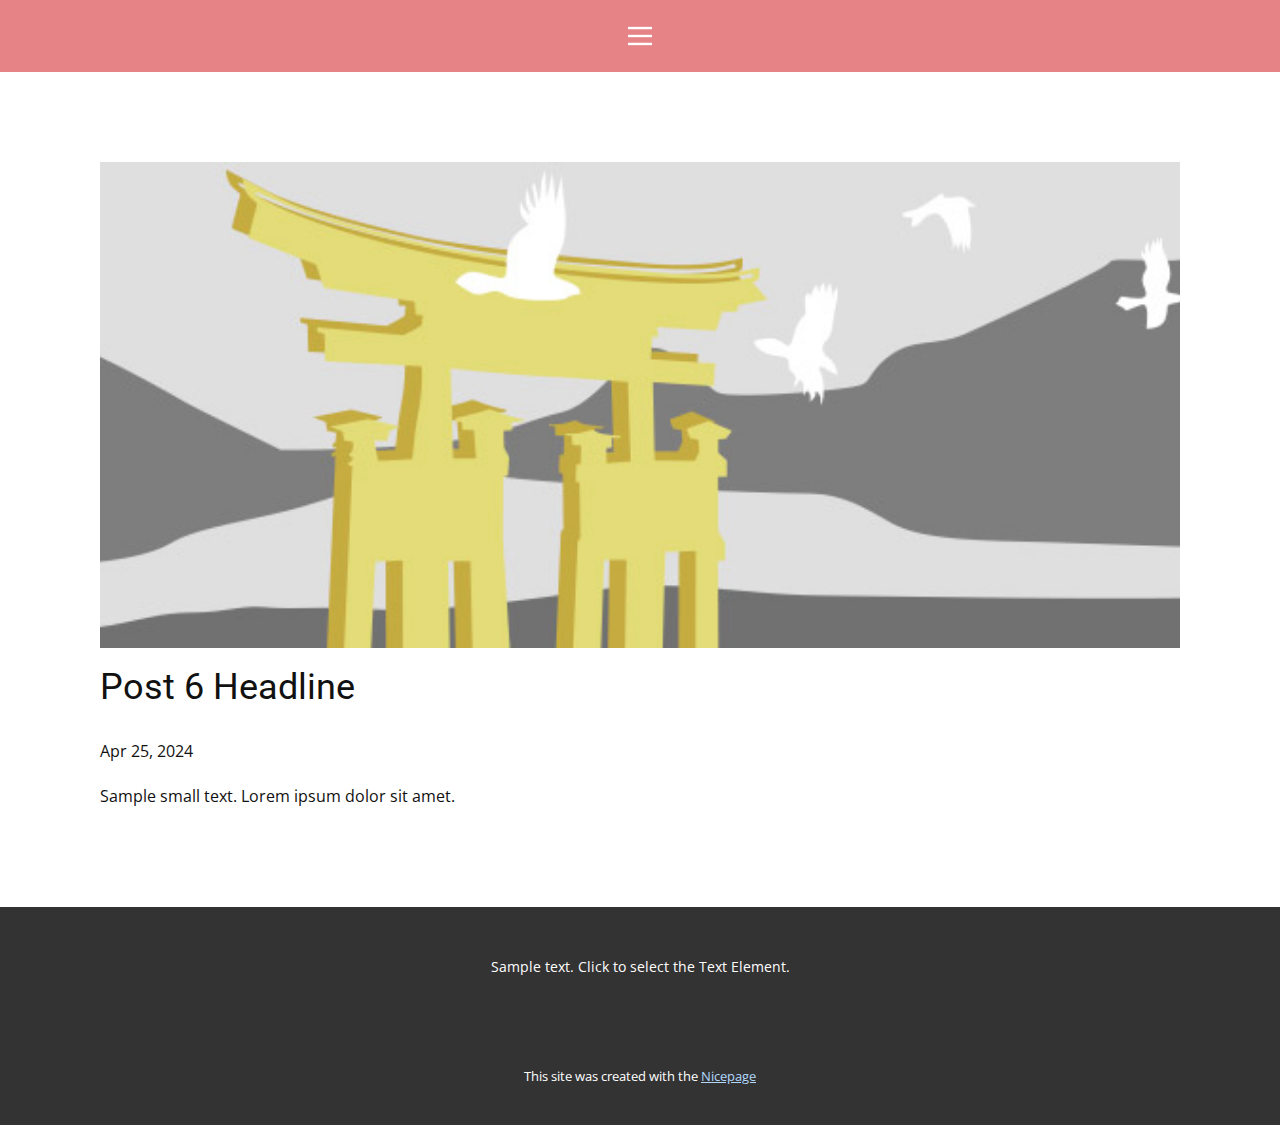
<file: Site2/blog/post-5.html>
<!DOCTYPE html>
<html style="font-size: 16px;" lang="en"><head>
    <meta name="viewport" content="width=device-width, initial-scale=1.0">
    <meta charset="utf-8">
    <meta name="keywords" content="Post 1 Headline">
    <meta name="description" content="">
    <title>Post 6 Headline</title>
    <link rel="stylesheet" href="../nicepage.css" media="screen">
<link rel="stylesheet" href="../Post-Template.css" media="screen">
    <script class="u-script" type="text/javascript" src="../jquery.js" defer=""></script>
    <script class="u-script" type="text/javascript" src="../nicepage.js" defer=""></script>
    <meta name="generator" content="Nicepage 6.8.9, nicepage.com">
    <link id="u-theme-google-font" rel="stylesheet" href="https://fonts.googleapis.com/css?family=Roboto:100,100i,300,300i,400,400i,500,500i,700,700i,900,900i|Open+Sans:300,300i,400,400i,500,500i,600,600i,700,700i,800,800i">
    
    
    
    <script type="application/ld+json">{
		"@context": "http://schema.org",
		"@type": "Organization",
		"name": ""
}</script>
    <meta name="theme-color" content="#419df4">
  <meta data-intl-tel-input-cdn-path="intlTelInput/"></head>
  <body data-path-to-root="./" data-include-products="false" class="u-body u-xl-mode" data-lang="en"><header class="u-clearfix u-header u-palette-2-light-1 u-header" id="sec-ed72"><div class="u-clearfix u-sheet u-sheet-1">
        <nav class="u-align-left u-menu u-menu-hamburger u-offcanvas u-menu-1" data-responsive-from="XL">
          <div class="menu-collapse">
            <a class="u-button-style u-nav-link" href="#" style="padding: 4px 0px; font-size: calc(1em + 8px);">
              <svg class="u-svg-link" preserveAspectRatio="xMidYMin slice" viewBox="0 0 302 302" style=""><use xlink:href="#svg-5c50"></use></svg>
              <svg xmlns="http://www.w3.org/2000/svg" xmlns:xlink="http://www.w3.org/1999/xlink" version="1.1" id="svg-5c50" x="0px" y="0px" viewBox="0 0 302 302" style="enable-background:new 0 0 302 302;" xml:space="preserve" class="u-svg-content"><g><rect y="36" width="302" height="30"></rect><rect y="236" width="302" height="30"></rect><rect y="136" width="302" height="30"></rect>
</g><g></g><g></g><g></g><g></g><g></g><g></g><g></g><g></g><g></g><g></g><g></g><g></g><g></g><g></g><g></g></svg>
            </a>
          </div>
          <div class="u-nav-container">
            <ul class="u-nav u-unstyled u-nav-1"><li class="u-nav-item"><a class="u-button-style u-nav-link u-text-active-palette-1-base u-text-hover-palette-2-base" href="../Home.html" style="padding: 10px 20px;">Home</a>
</li><li class="u-nav-item"><a class="u-button-style u-nav-link u-text-active-palette-1-base u-text-hover-palette-2-base" href="../About.html" style="padding: 10px 20px;">About</a>
</li><li class="u-nav-item"><a class="u-button-style u-nav-link u-text-active-palette-1-base u-text-hover-palette-2-base" href="../Contact.html" style="padding: 10px 20px;">Contact</a>
</li></ul>
          </div>
          <div class="u-nav-container-collapse">
            <div class="u-align-center u-black u-container-style u-inner-container-layout u-opacity u-opacity-95 u-sidenav">
              <div class="u-inner-container-layout u-sidenav-overflow">
                <div class="u-menu-close"></div>
                <ul class="u-align-center u-nav u-popupmenu-items u-unstyled u-nav-2"><li class="u-nav-item"><a class="u-button-style u-nav-link" href="../Home.html">Home</a>
</li><li class="u-nav-item"><a class="u-button-style u-nav-link" href="../About.html">About</a>
</li><li class="u-nav-item"><a class="u-button-style u-nav-link" href="../Contact.html">Contact</a>
</li></ul>
              </div>
            </div>
            <div class="u-black u-menu-overlay u-opacity u-opacity-70"></div>
          </div>
        </nav>
      </div></header>
    <section class="u-align-center u-clearfix u-section-1" id="sec-632a">
      <div class="u-clearfix u-sheet u-valign-middle-md u-valign-middle-sm u-valign-middle-xs u-sheet-1"><!--post_details--><!--post_details_options_json--><!--{"source":""}--><!--/post_details_options_json--><!--blog_post-->
        <div class="u-container-style u-expanded-width u-post-details u-post-details-1">
          <div class="u-container-layout u-valign-middle u-container-layout-1"><!--blog_post_image-->
            <img alt="" class="u-blog-control u-expanded-width u-image u-image-default u-image-1" src="../images/8ad73f3c.jpeg"><!--/blog_post_image--><!--blog_post_header-->
            <h2 class="u-blog-control u-text u-text-1">Post 6 Headline</h2><!--/blog_post_header--><!--blog_post_metadata-->
            <div class="u-blog-control u-metadata u-metadata-1"><!--blog_post_metadata_date-->
              <span class="u-meta-date u-meta-icon">Apr 25, 2024</span><!--/blog_post_metadata_date--><!--blog_post_metadata_category-->
              <!--/blog_post_metadata_category--><!--blog_post_metadata_comments-->
              <!--/blog_post_metadata_comments-->
            </div><!--/blog_post_metadata--><!--blog_post_content-->
            <div class="u-align-justify u-blog-control u-post-content u-text u-text-2 fr-view">
  Sample small text. Lorem ipsum dolor sit amet.
  </div><!--/blog_post_content-->
          </div>
        </div><!--/blog_post--><!--/post_details-->
      </div>
    </section>
    
    
    
    <footer class="u-align-center u-clearfix u-footer u-grey-80 u-footer" id="sec-7fbb"><div class="u-clearfix u-sheet u-sheet-1">
        <p class="u-small-text u-text u-text-variant u-text-1">Sample text. Click to select the Text Element.</p>
      </div></footer>
    <section class="u-backlink u-clearfix u-grey-80">
      <p class="u-text">
        <span>This site was created with the </span>
        <a class="u-link" href="https://nicepage.com/" target="_blank" rel="nofollow">
          <span>Nicepage</span>
        </a>
      </p>
    </section>
  
</body></html>
</file>
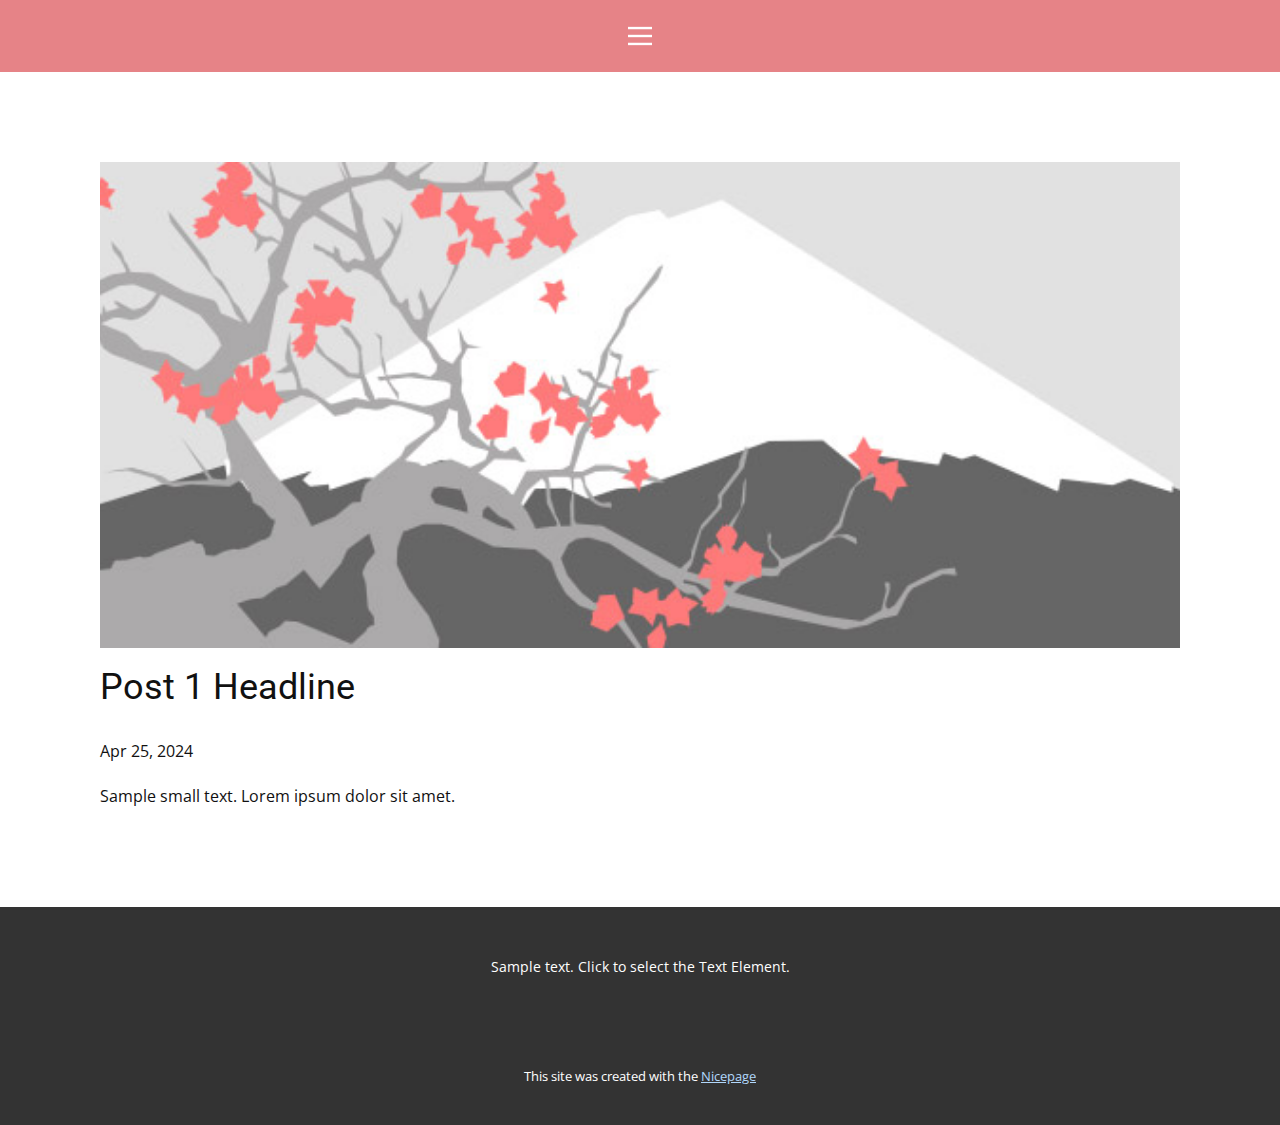
<file: Site2/blog/post.html>
<!DOCTYPE html>
<html style="font-size: 16px;" lang="en"><head>
    <meta name="viewport" content="width=device-width, initial-scale=1.0">
    <meta charset="utf-8">
    <meta name="keywords" content="Post 1 Headline">
    <meta name="description" content="">
    <title>Post 1 Headline</title>
    <link rel="stylesheet" href="../nicepage.css" media="screen">
<link rel="stylesheet" href="../Post-Template.css" media="screen">
    <script class="u-script" type="text/javascript" src="../jquery.js" defer=""></script>
    <script class="u-script" type="text/javascript" src="../nicepage.js" defer=""></script>
    <meta name="generator" content="Nicepage 6.8.9, nicepage.com">
    <link id="u-theme-google-font" rel="stylesheet" href="https://fonts.googleapis.com/css?family=Roboto:100,100i,300,300i,400,400i,500,500i,700,700i,900,900i|Open+Sans:300,300i,400,400i,500,500i,600,600i,700,700i,800,800i">
    
    
    
    <script type="application/ld+json">{
		"@context": "http://schema.org",
		"@type": "Organization",
		"name": ""
}</script>
    <meta name="theme-color" content="#419df4">
  <meta data-intl-tel-input-cdn-path="intlTelInput/"></head>
  <body data-path-to-root="./" data-include-products="false" class="u-body u-xl-mode" data-lang="en"><header class="u-clearfix u-header u-palette-2-light-1 u-header" id="sec-ed72"><div class="u-clearfix u-sheet u-sheet-1">
        <nav class="u-align-left u-menu u-menu-hamburger u-offcanvas u-menu-1" data-responsive-from="XL">
          <div class="menu-collapse">
            <a class="u-button-style u-nav-link" href="#" style="padding: 4px 0px; font-size: calc(1em + 8px);">
              <svg class="u-svg-link" preserveAspectRatio="xMidYMin slice" viewBox="0 0 302 302" style=""><use xlink:href="#svg-5c50"></use></svg>
              <svg xmlns="http://www.w3.org/2000/svg" xmlns:xlink="http://www.w3.org/1999/xlink" version="1.1" id="svg-5c50" x="0px" y="0px" viewBox="0 0 302 302" style="enable-background:new 0 0 302 302;" xml:space="preserve" class="u-svg-content"><g><rect y="36" width="302" height="30"></rect><rect y="236" width="302" height="30"></rect><rect y="136" width="302" height="30"></rect>
</g><g></g><g></g><g></g><g></g><g></g><g></g><g></g><g></g><g></g><g></g><g></g><g></g><g></g><g></g><g></g></svg>
            </a>
          </div>
          <div class="u-nav-container">
            <ul class="u-nav u-unstyled u-nav-1"><li class="u-nav-item"><a class="u-button-style u-nav-link u-text-active-palette-1-base u-text-hover-palette-2-base" href="../Home.html" style="padding: 10px 20px;">Home</a>
</li><li class="u-nav-item"><a class="u-button-style u-nav-link u-text-active-palette-1-base u-text-hover-palette-2-base" href="../About.html" style="padding: 10px 20px;">About</a>
</li><li class="u-nav-item"><a class="u-button-style u-nav-link u-text-active-palette-1-base u-text-hover-palette-2-base" href="../Contact.html" style="padding: 10px 20px;">Contact</a>
</li></ul>
          </div>
          <div class="u-nav-container-collapse">
            <div class="u-align-center u-black u-container-style u-inner-container-layout u-opacity u-opacity-95 u-sidenav">
              <div class="u-inner-container-layout u-sidenav-overflow">
                <div class="u-menu-close"></div>
                <ul class="u-align-center u-nav u-popupmenu-items u-unstyled u-nav-2"><li class="u-nav-item"><a class="u-button-style u-nav-link" href="../Home.html">Home</a>
</li><li class="u-nav-item"><a class="u-button-style u-nav-link" href="../About.html">About</a>
</li><li class="u-nav-item"><a class="u-button-style u-nav-link" href="../Contact.html">Contact</a>
</li></ul>
              </div>
            </div>
            <div class="u-black u-menu-overlay u-opacity u-opacity-70"></div>
          </div>
        </nav>
      </div></header>
    <section class="u-align-center u-clearfix u-section-1" id="sec-632a">
      <div class="u-clearfix u-sheet u-valign-middle-md u-valign-middle-sm u-valign-middle-xs u-sheet-1"><!--post_details--><!--post_details_options_json--><!--{"source":""}--><!--/post_details_options_json--><!--blog_post-->
        <div class="u-container-style u-expanded-width u-post-details u-post-details-1">
          <div class="u-container-layout u-valign-middle u-container-layout-1"><!--blog_post_image-->
            <img alt="" class="u-blog-control u-expanded-width u-image u-image-default u-image-1" src="../images/0fd3416c.jpeg"><!--/blog_post_image--><!--blog_post_header-->
            <h2 class="u-blog-control u-text u-text-1">Post 1 Headline</h2><!--/blog_post_header--><!--blog_post_metadata-->
            <div class="u-blog-control u-metadata u-metadata-1"><!--blog_post_metadata_date-->
              <span class="u-meta-date u-meta-icon">Apr 25, 2024</span><!--/blog_post_metadata_date--><!--blog_post_metadata_category-->
              <!--/blog_post_metadata_category--><!--blog_post_metadata_comments-->
              <!--/blog_post_metadata_comments-->
            </div><!--/blog_post_metadata--><!--blog_post_content-->
            <div class="u-align-justify u-blog-control u-post-content u-text u-text-2 fr-view">
  Sample small text. Lorem ipsum dolor sit amet.
  </div><!--/blog_post_content-->
          </div>
        </div><!--/blog_post--><!--/post_details-->
      </div>
    </section>
    
    
    
    <footer class="u-align-center u-clearfix u-footer u-grey-80 u-footer" id="sec-7fbb"><div class="u-clearfix u-sheet u-sheet-1">
        <p class="u-small-text u-text u-text-variant u-text-1">Sample text. Click to select the Text Element.</p>
      </div></footer>
    <section class="u-backlink u-clearfix u-grey-80">
      <p class="u-text">
        <span>This site was created with the </span>
        <a class="u-link" href="https://nicepage.com/" target="_blank" rel="nofollow">
          <span>Nicepage</span>
        </a>
      </p>
    </section>
  
</body></html>
</file>
